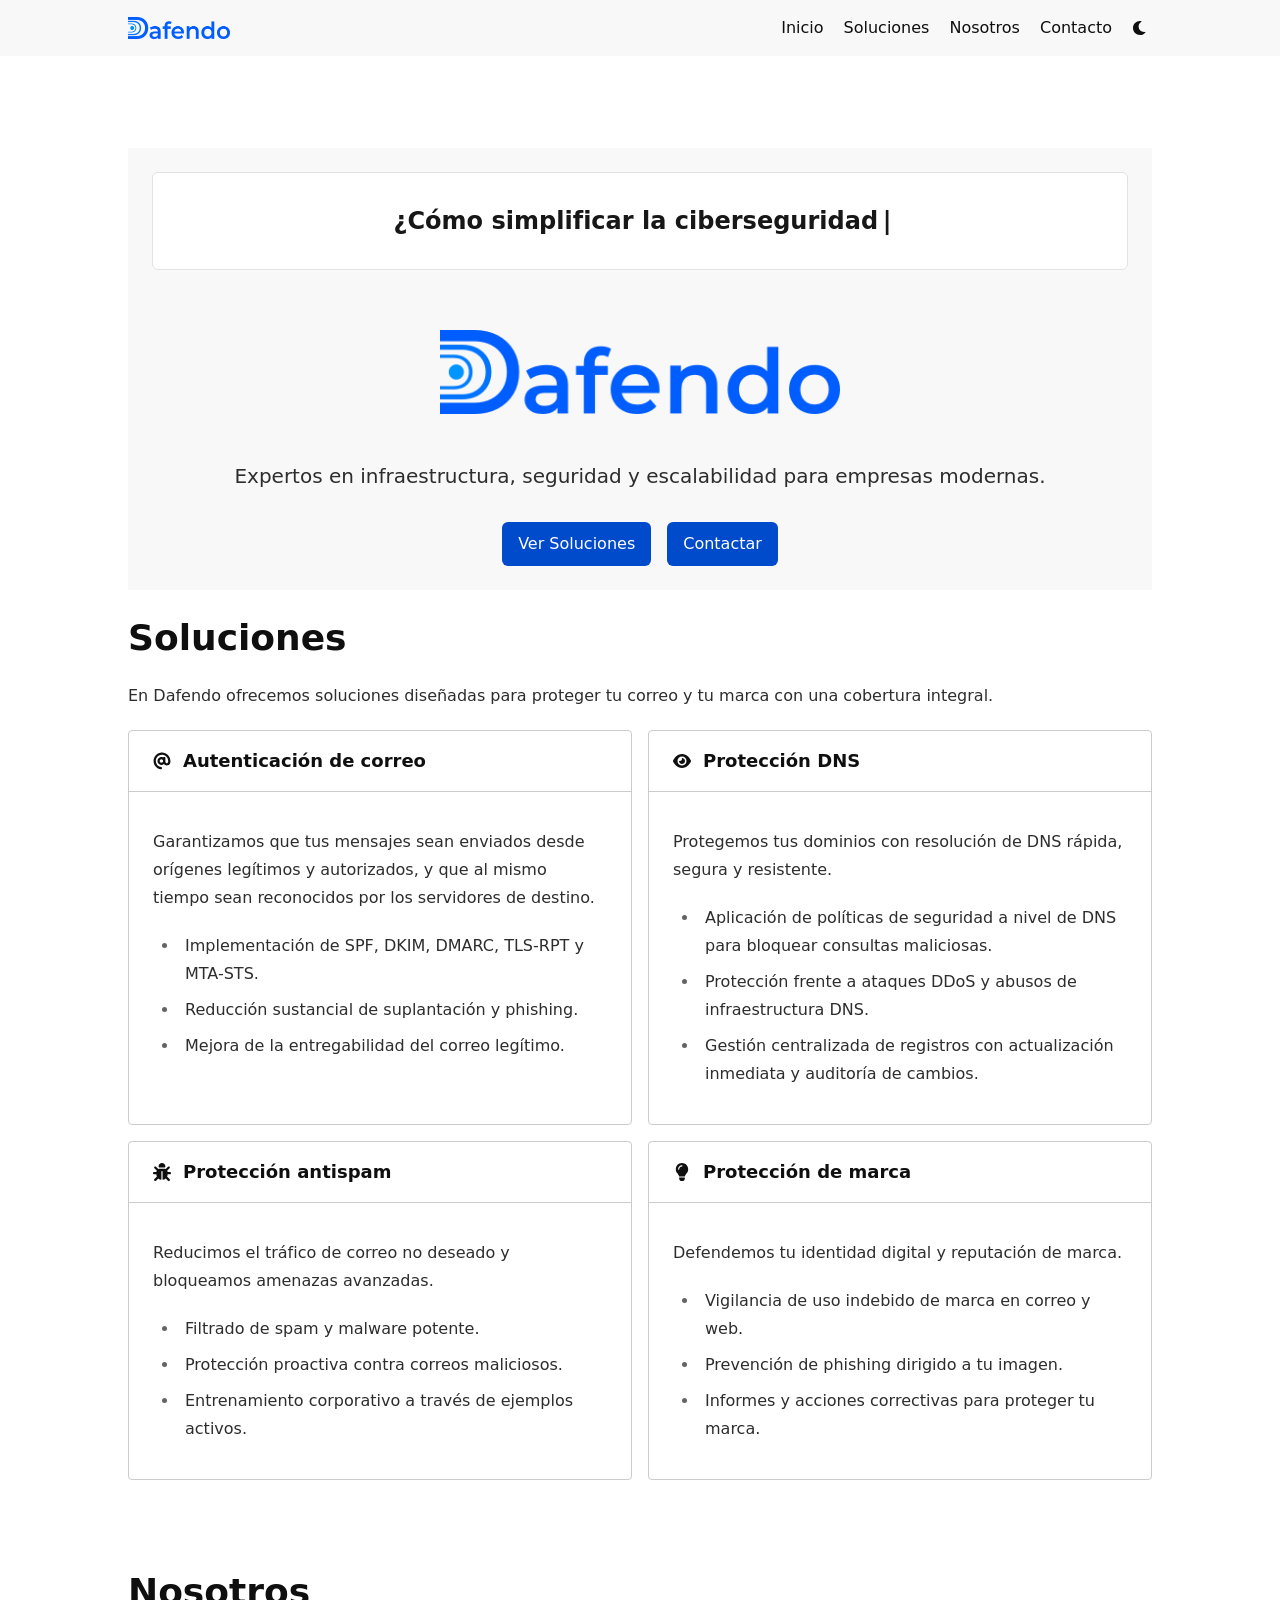
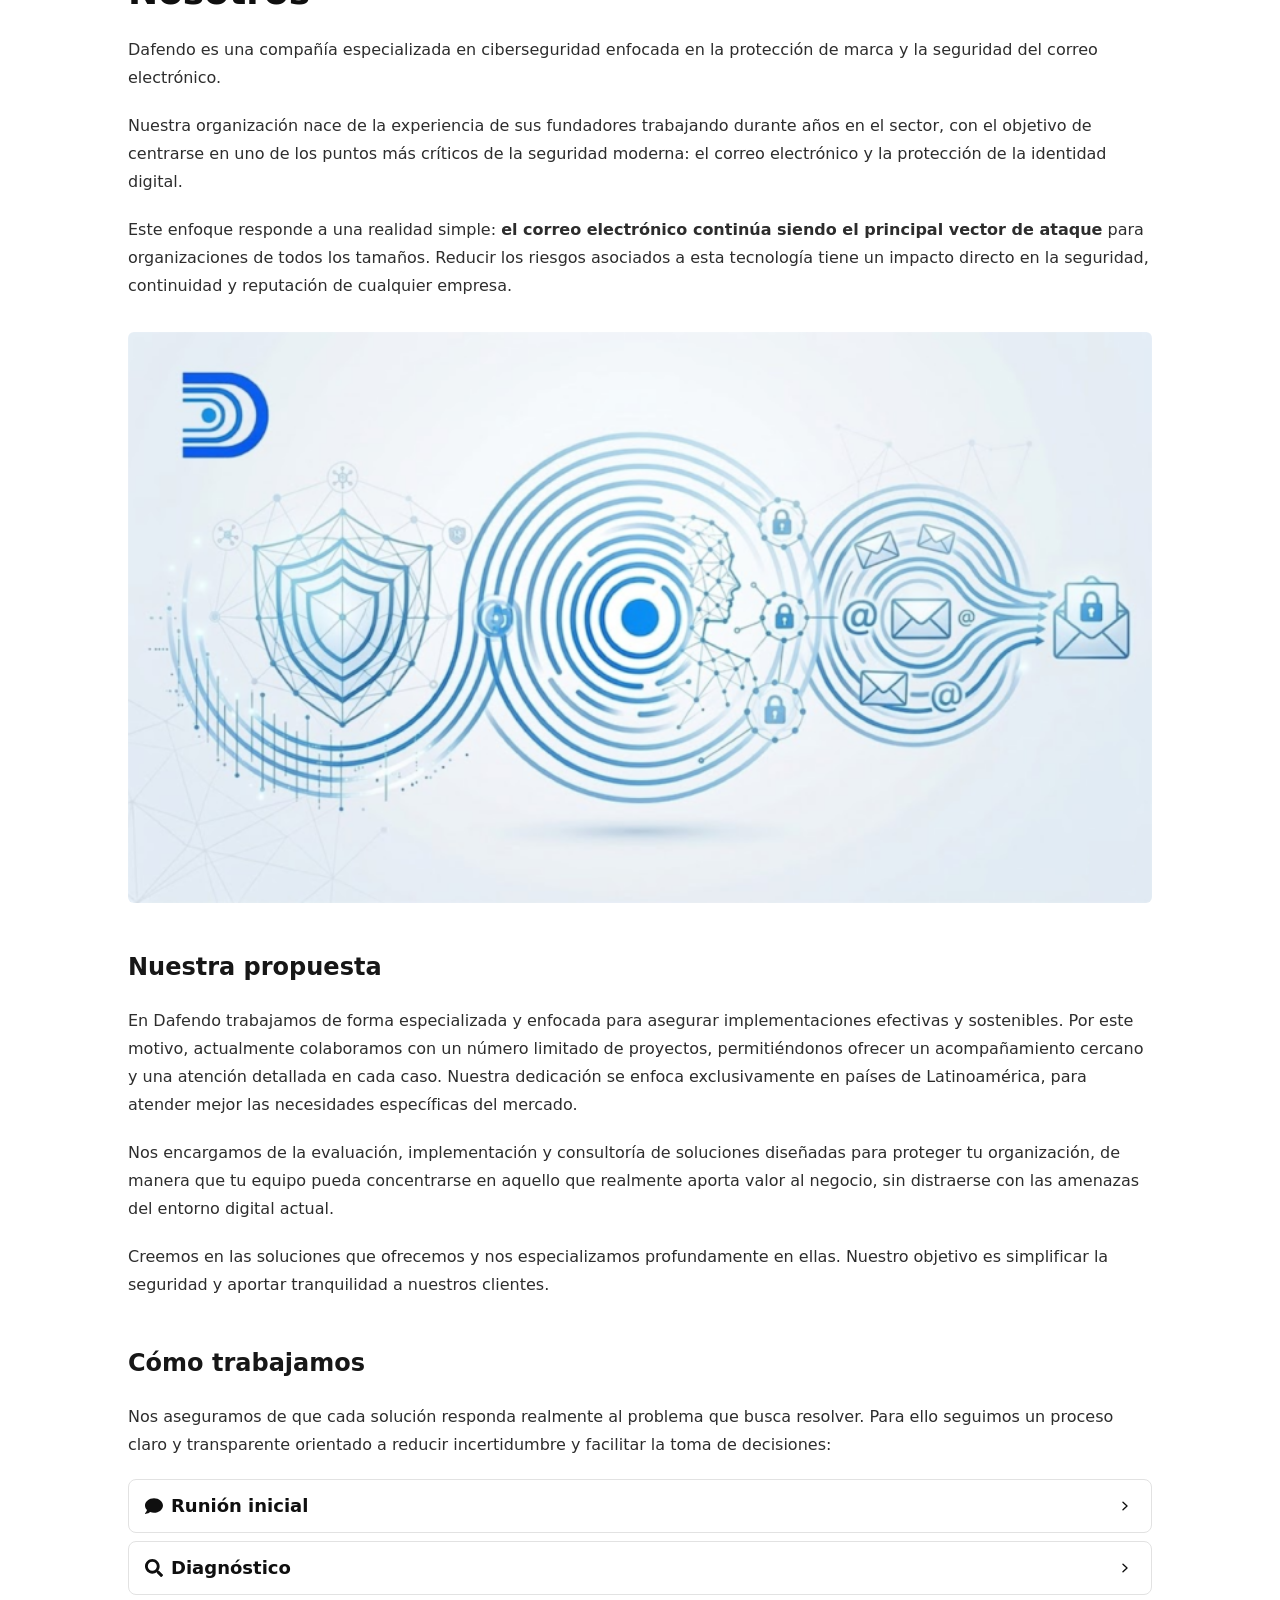
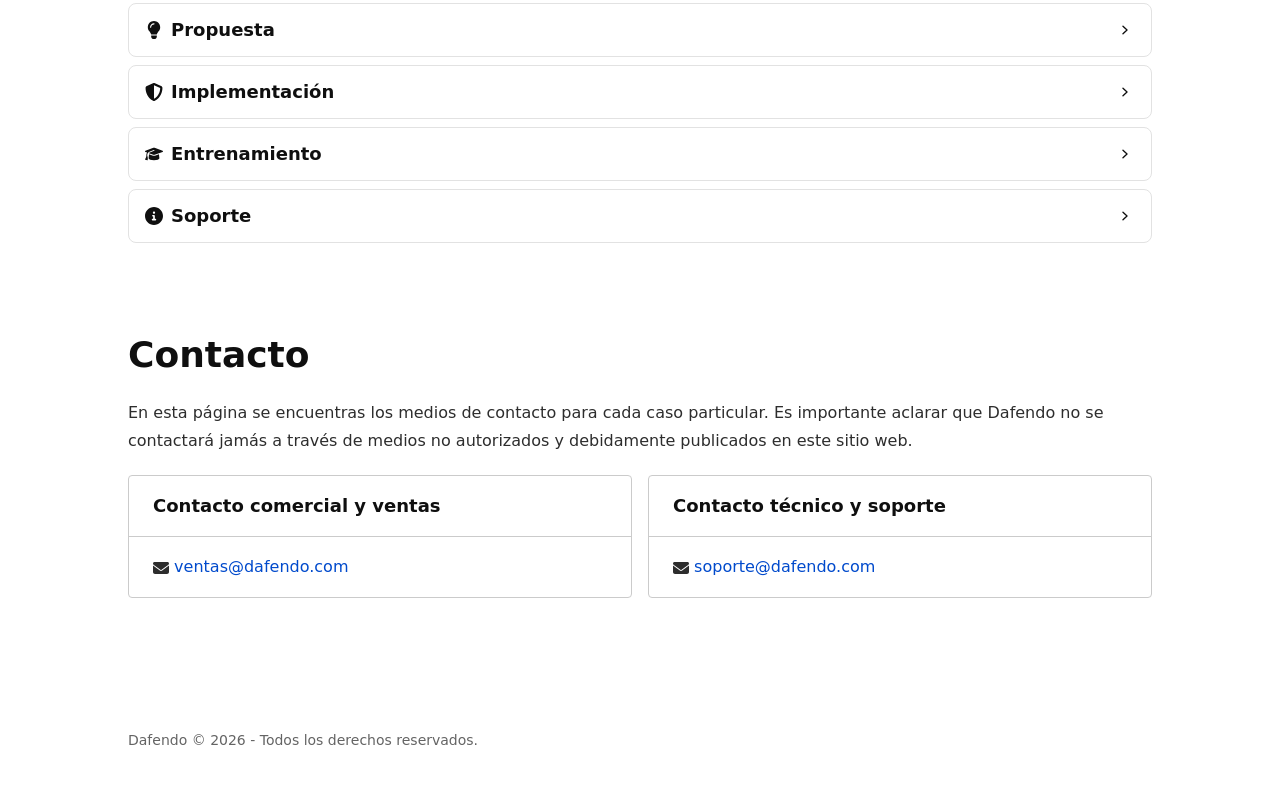
<file: index.html>
<!doctype html>
<html
  lang="es"
  dir="ltr"
  class="scroll-smooth"
  data-default-appearance="light"
  data-auto-appearance="true"><head>
	<meta name="generator" content="Hugo 0.163.0">
  <meta charset="utf-8">
  
    <meta http-equiv="content-language" content="es">
  
  <meta name="viewport" content="width=device-width, initial-scale=1.0">
  <meta http-equiv="X-UA-Compatible" content="ie=edge">
  <meta name="theme-color">

  
  
    <title>Dafendo</title>
    <meta name="title" content="Dafendo">
  

  
  
  
  
  
    
  
    
  
    
  
  
    <meta name="description" content="Sitio web de Dafendo. Ciberseguridad simplificada.">
  
  
  
  
  <link rel="canonical" href="https://dafendo.com/">
  
  
    
      <link rel="alternate" type="application/rss+xml" href="/index.xml" title="Dafendo" />
  

  
  
  

  
  <meta property="og:url" content="https://dafendo.com/">
	<meta property="og:site_name" content="Dafendo">
	<meta property="og:title" content="Dafendo">
	<meta property="og:description" content="Expertos en infraestructura, seguridad y escalabilidad para empresas modernas.">
	<meta property="og:locale" content="es">
	<meta property="og:type" content="website">

  
	<meta name="twitter:card" content="summary">
	<meta name="twitter:title" content="Dafendo">
	<meta name="twitter:description" content="Expertos en infraestructura, seguridad y escalabilidad para empresas modernas.">

  
  
  
  
    
      
    
  
    
      
    
  
    
      
    
  
  
    
  

  
  
  
  
  
  

  

  
  
  
  
  
  
  
    
  
  
    
  
  
  <link
    type="text/css"
    rel="stylesheet"
    href="/css/main.bundle.min.2985782765d74d110ff83ebc8563df7832128ead1f7a3ebcaf9d8191cf640dd17a5fb4a00439ad3822524bab9aee9454340a6554a600262c16a74b7b3631a72c.css"
    integrity="sha512-KYV4J2XXTREP&#43;D68hWPfeDISjq0fej68r52Bkc9kDdF6X7SgBDmtOCJSS6ua7pRUNAplVKYAJiwWp0t7NjGnLA==">

  
  
  <script
    type="text/javascript"
    src="/js/appearance.min.fef2d1566b0887eb19f00560bd1873c4ddff40f8c2d8ecb272d80e0ad356b453f4fa02ef6efb9239195e716e9df014fccd1a1061e163e0b17854529dbaff7006.js"
    integrity="sha512-/vLRVmsIh&#43;sZ8AVgvRhzxN3/QPjC2OyyctgOCtNWtFP0&#43;gLvbvuSORlecW6d8BT8zRoQYeFj4LF4VFKduv9wBg=="></script>
  
  
  
  
  
  
    
    <script src="/lib/zoom/zoom.min.umd.a527109b68c082a70f3697716dd72a9d5aa8b545cf800cecbbc7399f2ca6f6e0ce3e431f2062b48bbfa47c9ea42822714060bef309be073f49b9c0e30d318d7b.js" integrity="sha512-pScQm2jAgqcPNpdxbdcqnVqotUXPgAzsu8c5nyym9uDOPkMfIGK0i7&#43;kfJ6kKCJxQGC&#43;8wm&#43;Bz9JucDjDTGNew=="></script>
  

  
  
  
    
  
  
  
  
  
  
  
  
    
    <script
      defer
      type="text/javascript"
      id="script-bundle"
      src="/js/main.bundle.min.6f9e49850a316ceb9908ad4b153b391e55b41bbcee8b408b52410567544eeebe6776aa57d770d75952dc164e6071068a848bdc5cb48c4dbaef04d65b3f442667.js"
      integrity="sha512-b55JhQoxbOuZCK1LFTs5HlW0G7zui0CLUkEFZ1RO7r5ndqpX13DXWVLcFk5gcQaKhIvcXLSMTbrvBNZbP0QmZw=="
      data-copy="Copiar"
      data-copied="Copiado"></script>
  

  
  










  
  <script defer src="/lib/typeit/typeit.umd.57f9bc6e047efc875cb4f2e9ca74c802de33638d2c3aff6d9b7eb3c7588c24649b6c3e51cd45f49c0ed0cf72aedbd694bf2d35f358a34076d63f9febabc0bd6f.js" integrity="sha512-V/m8bgR&#43;/IdctPLpynTIAt4zY40sOv9tm36zx1iMJGSbbD5RzUX0nA7Qz3Ku29aUvy0181ijQHbWP5/rq8C9bw=="></script>















  

  

  

  

  













  
  
    <link rel="apple-touch-icon" sizes="180x180" href="/apple-touch-icon.png">
    <link rel="icon" type="image/png" sizes="32x32" href="/favicon-32x32.png">
    <link rel="icon" type="image/png" sizes="16x16" href="/favicon-16x16.png">
    <link rel="manifest" href="/site.webmanifest">
  

  
  <script type="application/ld+json">
  {
    "@context": "https://schema.org",
    "@type": "WebSite",
    "@id": "https://dafendo.com/",
    "name": "Dafendo",
    "description": "Sitio web de Dafendo. Ciberseguridad simplificada.",
    "inLanguage": "es",
    "url": "https://dafendo.com/",
    
    "publisher" : {
      "@type": "Person",
      "name": ""
    }
  }
  </script>



  
  
    




  

  
  

  
  

  
  
</head>


















  
  <body class="flex flex-col h-screen m-auto leading-7 max-w-7xl px-6 sm:px-14 md:px-24 lg:px-32 text-lg bg-neutral text-neutral-900 dark:bg-neutral-800 dark:text-neutral bf-scrollbar">
    <div id="the-top" class="absolute flex self-center">
      <a
        class="px-3 py-1 text-sm -translate-y-8 rounded-b-lg bg-primary-200 focus:translate-y-0 dark:bg-neutral-600"
        href="#main-content">
        <span class="font-bold text-primary-600 pe-2 dark:text-primary-400">&darr;</span>
        Ir al contenido
      </a>
    </div>
    
    
      <div class="min-h-[148px]"></div>
<div class="fixed inset-x-0 bg-neutral-50 z-100">
  <div class="relative m-auto leading-7 max-w-7xl px-6 sm:px-14 md:px-24 lg:px-32">
    <div class="main-menu flex items-center w-full gap-2 p-1 pl-0">
  
    
    
      <div>
        <a href="/" class="flex">
          <span class="sr-only">Dafendo</span>
          
            <img
              src="/logo.png"
              width="102" 
              height="21"
              class="logo object-scale-down object-left nozoom"
              alt="">
          
        </a>
      </div>
    
  
  
  <div class="flex items-center ms-auto">
    <div class="hidden md:flex">
      <nav class="flex items-center gap-x-5 h-12">
  
    
      
  
    <a
      href="/"
      
      class="flex items-center bf-icon-color-hover"
      aria-label="Inicio"
      title="">
      
      
        <span class="text-base font-medium break-normal">
          Inicio
        </span>
      
    </a>
  

    
      
  
    <a
      href="/#soluciones"
      
      class="flex items-center bf-icon-color-hover"
      aria-label="Soluciones"
      title="">
      
      
        <span class="text-base font-medium break-normal">
          Soluciones
        </span>
      
    </a>
  

    
      
  
    <a
      href="/#nosotros"
      
      class="flex items-center bf-icon-color-hover"
      aria-label="Nosotros"
      title="">
      
      
        <span class="text-base font-medium break-normal">
          Nosotros
        </span>
      
    </a>
  

    
      
  
    <a
      href="/#contacto"
      
      class="flex items-center bf-icon-color-hover"
      aria-label="Contacto"
      title="">
      
      
        <span class="text-base font-medium break-normal">
          Contacto
        </span>
      
    </a>
  

    
  

  

  

  

  
    <div class="flex items-center">
      <button
        id="appearance-switcher"
        aria-label="Dark mode switcher"
        type="button"
        class="text-base bf-icon-color-hover">
        <div class="flex items-center justify-center dark:hidden">
          <span class="relative block icon"><svg xmlns="http://www.w3.org/2000/svg" viewBox="0 0 512 512"><path fill="currentColor" d="M32 256c0-123.8 100.3-224 223.8-224c11.36 0 29.7 1.668 40.9 3.746c9.616 1.777 11.75 14.63 3.279 19.44C245 86.5 211.2 144.6 211.2 207.8c0 109.7 99.71 193 208.3 172.3c9.561-1.805 16.28 9.324 10.11 16.95C387.9 448.6 324.8 480 255.8 480C132.1 480 32 379.6 32 256z"/></svg>
</span>
        </div>
        <div class="items-center justify-center hidden dark:flex">
          <span class="relative block icon"><svg xmlns="http://www.w3.org/2000/svg" viewBox="0 0 512 512"><path fill="currentColor" d="M256 159.1c-53.02 0-95.1 42.98-95.1 95.1S202.1 351.1 256 351.1s95.1-42.98 95.1-95.1S309 159.1 256 159.1zM509.3 347L446.1 255.1l63.15-91.01c6.332-9.125 1.104-21.74-9.826-23.72l-109-19.7l-19.7-109c-1.975-10.93-14.59-16.16-23.72-9.824L256 65.89L164.1 2.736c-9.125-6.332-21.74-1.107-23.72 9.824L121.6 121.6L12.56 141.3C1.633 143.2-3.596 155.9 2.736 164.1L65.89 256l-63.15 91.01c-6.332 9.125-1.105 21.74 9.824 23.72l109 19.7l19.7 109c1.975 10.93 14.59 16.16 23.72 9.824L256 446.1l91.01 63.15c9.127 6.334 21.75 1.107 23.72-9.822l19.7-109l109-19.7C510.4 368.8 515.6 356.1 509.3 347zM256 383.1c-70.69 0-127.1-57.31-127.1-127.1c0-70.69 57.31-127.1 127.1-127.1s127.1 57.3 127.1 127.1C383.1 326.7 326.7 383.1 256 383.1z"/></svg>
</span>
        </div>
      </button>
    </div>
  
</nav>



    </div>
    <div class="flex md:hidden">
      <div class="flex items-center h-14 gap-4">
  

  
    <button
      id="appearance-switcher-mobile"
      type="button"
      aria-label="Dark mode switcher"
      class="flex items-center justify-center text-neutral-900 hover:text-primary-600 dark:text-neutral-200 dark:hover:text-primary-400">
      <div class="dark:hidden">
        <span class="relative block icon"><svg xmlns="http://www.w3.org/2000/svg" viewBox="0 0 512 512"><path fill="currentColor" d="M32 256c0-123.8 100.3-224 223.8-224c11.36 0 29.7 1.668 40.9 3.746c9.616 1.777 11.75 14.63 3.279 19.44C245 86.5 211.2 144.6 211.2 207.8c0 109.7 99.71 193 208.3 172.3c9.561-1.805 16.28 9.324 10.11 16.95C387.9 448.6 324.8 480 255.8 480C132.1 480 32 379.6 32 256z"/></svg>
</span>
      </div>
      <div class="hidden dark:block">
        <span class="relative block icon"><svg xmlns="http://www.w3.org/2000/svg" viewBox="0 0 512 512"><path fill="currentColor" d="M256 159.1c-53.02 0-95.1 42.98-95.1 95.1S202.1 351.1 256 351.1s95.1-42.98 95.1-95.1S309 159.1 256 159.1zM509.3 347L446.1 255.1l63.15-91.01c6.332-9.125 1.104-21.74-9.826-23.72l-109-19.7l-19.7-109c-1.975-10.93-14.59-16.16-23.72-9.824L256 65.89L164.1 2.736c-9.125-6.332-21.74-1.107-23.72 9.824L121.6 121.6L12.56 141.3C1.633 143.2-3.596 155.9 2.736 164.1L65.89 256l-63.15 91.01c-6.332 9.125-1.105 21.74 9.824 23.72l109 19.7l19.7 109c1.975 10.93 14.59 16.16 23.72 9.824L256 446.1l91.01 63.15c9.127 6.334 21.75 1.107 23.72-9.822l19.7-109l109-19.7C510.4 368.8 515.6 356.1 509.3 347zM256 383.1c-70.69 0-127.1-57.31-127.1-127.1c0-70.69 57.31-127.1 127.1-127.1s127.1 57.3 127.1 127.1C383.1 326.7 326.7 383.1 256 383.1z"/></svg>
</span>
      </div>
    </button>
  

  
    <input type="checkbox" id="mobile-menu-toggle" autocomplete="off" class="hidden peer">
    <label for="mobile-menu-toggle" class="flex items-center justify-center cursor-pointer bf-icon-color-hover">
      <span class="relative block icon"><svg xmlns="http://www.w3.org/2000/svg" viewBox="0 0 448 512"><path fill="currentColor" d="M0 96C0 78.33 14.33 64 32 64H416C433.7 64 448 78.33 448 96C448 113.7 433.7 128 416 128H32C14.33 128 0 113.7 0 96zM0 256C0 238.3 14.33 224 32 224H416C433.7 224 448 238.3 448 256C448 273.7 433.7 288 416 288H32C14.33 288 0 273.7 0 256zM416 448H32C14.33 448 0 433.7 0 416C0 398.3 14.33 384 32 384H416C433.7 384 448 398.3 448 416C448 433.7 433.7 448 416 448z"/></svg>
</span>
    </label>

    <div
      role="dialog"
      aria-modal="true"
      style="scrollbar-gutter: stable;"
      class="fixed inset-0 z-50 invisible overflow-y-auto px-6 py-20 opacity-0 transition-[opacity,visibility] duration-300 peer-checked:visible peer-checked:opacity-100 bg-neutral-50/97 dark:bg-neutral-900/99
      bf-scrollbar">
      <label
        for="mobile-menu-toggle"
        class="fixed end-8 top-5 flex items-center justify-center z-50 h-12 w-12 cursor-pointer select-none rounded-full bf-icon-color-hover border bf-border-color bf-border-color-hover bg-neutral-50 dark:bg-neutral-900">
        <span class="relative block icon"><svg xmlns="http://www.w3.org/2000/svg" viewBox="0 0 320 512"><path fill="currentColor" d="M310.6 361.4c12.5 12.5 12.5 32.75 0 45.25C304.4 412.9 296.2 416 288 416s-16.38-3.125-22.62-9.375L160 301.3L54.63 406.6C48.38 412.9 40.19 416 32 416S15.63 412.9 9.375 406.6c-12.5-12.5-12.5-32.75 0-45.25l105.4-105.4L9.375 150.6c-12.5-12.5-12.5-32.75 0-45.25s32.75-12.5 45.25 0L160 210.8l105.4-105.4c12.5-12.5 32.75-12.5 45.25 0s12.5 32.75 0 45.25l-105.4 105.4L310.6 361.4z"/></svg>
</span>
      </label>
      <nav class="mx-auto max-w-md space-y-6">
        
  
    
    <div class="px-2">
      <a
        href="/"
        aria-label="Inicio"
        
        class="flex items-center gap-4 group bf-icon-color-hover text-neutral-700 dark:text-neutral-200">
        
        <span title="" class="text-2xl font-bold tracking-tight">
          Inicio
        </span>
        
      </a>

      
    </div>
  
    
    <div class="px-2">
      <a
        href="/#soluciones"
        aria-label="Soluciones"
        
        class="flex items-center gap-4 group bf-icon-color-hover text-neutral-700 dark:text-neutral-200">
        
        <span title="" class="text-2xl font-bold tracking-tight">
          Soluciones
        </span>
        
      </a>

      
    </div>
  
    
    <div class="px-2">
      <a
        href="/#nosotros"
        aria-label="Nosotros"
        
        class="flex items-center gap-4 group bf-icon-color-hover text-neutral-700 dark:text-neutral-200">
        
        <span title="" class="text-2xl font-bold tracking-tight">
          Nosotros
        </span>
        
      </a>

      
    </div>
  
    
    <div class="px-2">
      <a
        href="/#contacto"
        aria-label="Contacto"
        
        class="flex items-center gap-4 group bf-icon-color-hover text-neutral-700 dark:text-neutral-200">
        
        <span title="" class="text-2xl font-bold tracking-tight">
          Contacto
        </span>
        
      </a>

      
    </div>
  

        
  

        
  

      </nav>
    </div>
  
</div>







    </div>
  </div>
</div>





  </div>
</div>

    
    <div class="relative flex flex-col grow">
      <main id="main-content" class="grow">
        
  
  
    
<div class="prose dark:prose-invert max-w-full">
  <div class="text-center p-6 bg-neutral-50">
  <div class="bg-neutral py-2 rounded-md border border-neutral-200">
    <h2 class="mt-6">
<h2 id="typeit-6fb22d3943ec7794c447a8e7c1bb77a4"></h2>

<script>
    document.addEventListener("DOMContentLoaded", function () {
      var strings = ["","¿Cómo simplificar la ciberseguridad empresarial?","¿Cómo proteger mi identidad y datos importantes?","¿Cómo acelerar el cumplimiento normativo?","Dafendo: resiliencia y confianza.",""];
      
      new TypeIt("#typeit-6fb22d3943ec7794c447a8e7c1bb77a4", {
        strings: strings,
        speed:  35 ,
        lifeLike: "truecd",
        startDelay:  0 ,
        breakLines:  false ,
        waitUntilVisible:  true ,
        loop:  false 
      }).go();
    });
</script>

    </h2>
  </div>
  <br>
  <div style="display: flex; justify-content: center;">
    <img src="logo.png" alt="Dafendo" style="max-width: 400px; width: 100%; height: auto;" class="nozoom block dark:hidden">
    <img src="logo-dark-mode.png" alt="Dafendo" style="max-width: 400px; width: 100%; height: auto;" class="nozoom hidden dark:block">
  </div>
  <p class="text-xl mt-4 text-neutral-700">
    Expertos en infraestructura, seguridad y escalabilidad para empresas modernas.
  </p>
  <div class="flex justify-center gap-4 mt-8">
    <a
  class="!rounded-md bg-primary-600 px-4 py-2 !text-neutral !no-underline hover:!bg-primary-500 dark:bg-primary-800 dark:hover:!bg-primary-700"
  href="/#soluciones"
  
  
  role="button">
   Ver Soluciones 
</a>

    <a
  class="!rounded-md bg-primary-600 px-4 py-2 !text-neutral !no-underline hover:!bg-primary-500 dark:bg-primary-800 dark:hover:!bg-primary-700"
  href="/#contacto"
  
  
  role="button">
   Contactar 
</a>

  </div>
</div>
<br>
</div>



  <article id="soluciones" class="max-w-full mb-16">
    <header>
      <h1 class="mt-0 text-4xl font-extrabold text-neutral-900 dark:text-neutral">
        Soluciones
      </h1>
    </header>
    <section class="max-w-full mt-6 prose dark:prose-invert">
      <p>En Dafendo ofrecemos soluciones diseñadas para proteger tu correo y tu marca con una cobertura integral.</p>
<div class="grid-auto-2">
  <div>
<div class="border border-neutral-300 rounded h-full my-4">
  
  <div class="px-6 py-4 border-b border-neutral-300">
    <div class="flex items-center gap-3 font-semibold text-lg text-neutral-900">
      
      <span class="flex items-center">
        <span class="relative block icon"><svg xmlns="http://www.w3.org/2000/svg" viewBox="0 0 512 512"><path fill="currentColor" d="M207.8 20.73c-93.45 18.32-168.7 93.66-187 187.1c-27.64 140.9 68.65 266.2 199.1 285.1c19.01 2.888 36.17-12.26 36.17-31.49l.0001-.6631c0-15.74-11.44-28.88-26.84-31.24c-84.35-12.98-149.2-86.13-149.2-174.2c0-102.9 88.61-185.5 193.4-175.4c91.54 8.869 158.6 91.25 158.6 183.2l0 16.16c0 22.09-17.94 40.05-40 40.05s-40.01-17.96-40.01-40.05v-120.1c0-8.847-7.161-16.02-16.01-16.02l-31.98 .0036c-7.299 0-13.2 4.992-15.12 11.68c-24.85-12.15-54.24-16.38-86.06-5.106c-38.75 13.73-68.12 48.91-73.72 89.64c-9.483 69.01 43.81 128 110.9 128c26.44 0 50.43-9.544 69.59-24.88c24 31.3 65.23 48.69 109.4 37.49C465.2 369.3 496 324.1 495.1 277.2V256.3C495.1 107.1 361.2-9.332 207.8 20.73zM239.1 304.3c-26.47 0-48-21.56-48-48.05s21.53-48.05 48-48.05s48 21.56 48 48.05S266.5 304.3 239.1 304.3z"/></svg>
</span>
      </span>
      
      <span>Autenticación de correo</span>
    </div>
  </div>
  <div class="px-6 py-4 border-t border-neutral-300">
    <p>Garantizamos que tus mensajes sean enviados desde orígenes legítimos y autorizados, y que al mismo tiempo sean reconocidos por los servidores de destino.</p>
<ul>
<li>Implementación de SPF, DKIM, DMARC, TLS-RPT y MTA-STS.</li>
<li>Reducción sustancial de suplantación y phishing.</li>
<li>Mejora de la entregabilidad del correo legítimo.</li>
</ul>
  </div>
  
</div>

  </div>
  <div>
<div class="border border-neutral-300 rounded h-full my-4">
  
  <div class="px-6 py-4 border-b border-neutral-300">
    <div class="flex items-center gap-3 font-semibold text-lg text-neutral-900">
      
      <span class="flex items-center">
        <span class="relative block icon"><svg xmlns="http://www.w3.org/2000/svg" viewBox="0 0 576 512">
<path fill="currentColor" d="M288 32c-80.8 0-145.5 36.8-192.6 80.6C48.6 156 17.3 208 2.5 243.7c-3.3 7.9-3.3 16.7 0 24.6C17.3 304 48.6 356 95.4 399.4C142.5 443.2 207.2 480 288 480s145.5-36.8 192.6-80.6c46.8-43.5 78.1-95.4 93-131.1c3.3-7.9 3.3-16.7 0-24.6c-14.9-35.7-46.2-87.7-93-131.1C433.5 68.8 368.8 32 288 32zM432 256c0 79.5-64.5 144-144 144s-144-64.5-144-144s64.5-144 144-144s144 64.5 144 144zM288 192c0 35.3-28.7 64-64 64c-11.5 0-22.3-3-31.6-8.4c-.2 2.8-.4 5.5-.4 8.4c0 53 43 96 96 96s96-43 96-96s-43-96-96-96c-2.8 0-5.6 .1-8.4 .4c5.3 9.3 8.4 20.1 8.4 31.6z"/></svg></span>
      </span>
      
      <span>Protección DNS</span>
    </div>
  </div>
  <div class="px-6 py-4 border-t border-neutral-300">
    <p>Protegemos tus dominios con resolución de DNS rápida, segura y resistente.</p>
<ul>
<li>Aplicación de políticas de seguridad a nivel de DNS para bloquear consultas maliciosas.</li>
<li>Protección frente a ataques DDoS y abusos de infraestructura DNS.</li>
<li>Gestión centralizada de registros con actualización inmediata y auditoría de cambios.</li>
</ul>
  </div>
  
</div>

  </div>
  <div>
<div class="border border-neutral-300 rounded h-full my-4">
  
  <div class="px-6 py-4 border-b border-neutral-300">
    <div class="flex items-center gap-3 font-semibold text-lg text-neutral-900">
      
      <span class="flex items-center">
        <span class="relative block icon"><svg xmlns="http://www.w3.org/2000/svg" viewBox="0 0 512 512"><path fill="currentColor" d="M352 96V99.56C352 115.3 339.3 128 323.6 128H188.4C172.7 128 159.1 115.3 159.1 99.56V96C159.1 42.98 202.1 0 255.1 0C309 0 352 42.98 352 96zM41.37 105.4C53.87 92.88 74.13 92.88 86.63 105.4L150.6 169.4C151.3 170 151.9 170.7 152.5 171.4C166.8 164.1 182.9 160 199.1 160H312C329.1 160 345.2 164.1 359.5 171.4C360.1 170.7 360.7 170 361.4 169.4L425.4 105.4C437.9 92.88 458.1 92.88 470.6 105.4C483.1 117.9 483.1 138.1 470.6 150.6L406.6 214.6C405.1 215.3 405.3 215.9 404.6 216.5C410.7 228.5 414.6 241.9 415.7 256H480C497.7 256 512 270.3 512 288C512 305.7 497.7 320 480 320H416C416 344.6 410.5 367.8 400.6 388.6C402.7 389.9 404.8 391.5 406.6 393.4L470.6 457.4C483.1 469.9 483.1 490.1 470.6 502.6C458.1 515.1 437.9 515.1 425.4 502.6L362.3 439.6C337.8 461.4 306.5 475.8 272 479.2V240C272 231.2 264.8 224 255.1 224C247.2 224 239.1 231.2 239.1 240V479.2C205.5 475.8 174.2 461.4 149.7 439.6L86.63 502.6C74.13 515.1 53.87 515.1 41.37 502.6C28.88 490.1 28.88 469.9 41.37 457.4L105.4 393.4C107.2 391.5 109.3 389.9 111.4 388.6C101.5 367.8 96 344.6 96 320H32C14.33 320 0 305.7 0 288C0 270.3 14.33 256 32 256H96.3C97.38 241.9 101.3 228.5 107.4 216.5C106.7 215.9 106 215.3 105.4 214.6L41.37 150.6C28.88 138.1 28.88 117.9 41.37 105.4H41.37z"/></svg>
</span>
      </span>
      
      <span>Protección antispam</span>
    </div>
  </div>
  <div class="px-6 py-4 border-t border-neutral-300">
    <p>Reducimos el tráfico de correo no deseado y bloqueamos amenazas avanzadas.</p>
<ul>
<li>Filtrado de spam y malware potente.</li>
<li>Protección proactiva contra correos maliciosos.</li>
<li>Entrenamiento corporativo a través de ejemplos activos.</li>
</ul>
  </div>
  
</div>

  </div>
  <div>
<div class="border border-neutral-300 rounded h-full my-4">
  
  <div class="px-6 py-4 border-b border-neutral-300">
    <div class="flex items-center gap-3 font-semibold text-lg text-neutral-900">
      
      <span class="flex items-center">
        <span class="relative block icon"><svg xmlns="http://www.w3.org/2000/svg" viewBox="0 0 384 512"><path fill="currentColor" d="M112.1 454.3c0 6.297 1.816 12.44 5.284 17.69l17.14 25.69c5.25 7.875 17.17 14.28 26.64 14.28h61.67c9.438 0 21.36-6.401 26.61-14.28l17.08-25.68c2.938-4.438 5.348-12.37 5.348-17.7L272 415.1h-160L112.1 454.3zM191.4 .0132C89.44 .3257 16 82.97 16 175.1c0 44.38 16.44 84.84 43.56 115.8c16.53 18.84 42.34 58.23 52.22 91.45c.0313 .25 .0938 .5166 .125 .7823h160.2c.0313-.2656 .0938-.5166 .125-.7823c9.875-33.22 35.69-72.61 52.22-91.45C351.6 260.8 368 220.4 368 175.1C368 78.61 288.9-.2837 191.4 .0132zM192 96.01c-44.13 0-80 35.89-80 79.1C112 184.8 104.8 192 96 192S80 184.8 80 176c0-61.76 50.25-111.1 112-111.1c8.844 0 16 7.159 16 16S200.8 96.01 192 96.01z"/></svg>
</span>
      </span>
      
      <span>Protección de marca</span>
    </div>
  </div>
  <div class="px-6 py-4 border-t border-neutral-300">
    <p>Defendemos tu identidad digital y reputación de marca.</p>
<ul>
<li>Vigilancia de uso indebido de marca en correo y web.</li>
<li>Prevención de phishing dirigido a tu imagen.</li>
<li>Informes y acciones correctivas para proteger tu marca.</li>
</ul>
  </div>
  
</div>

  </div>
</div>
    </section>
  </article>
  <br>

  <article id="nosotros" class="max-w-full mb-16">
    <header>
      <h1 class="mt-0 text-4xl font-extrabold text-neutral-900 dark:text-neutral">
        Nosotros
      </h1>
    </header>
    <section class="max-w-full mt-6 prose dark:prose-invert">
      <p>Dafendo es una compañía especializada en ciberseguridad enfocada en la protección de marca y la seguridad del correo electrónico.</p>
<p>Nuestra organización nace de la experiencia de sus fundadores trabajando durante años en el sector, con el objetivo de centrarse en uno de los puntos más críticos de la seguridad moderna: el correo electrónico y la protección de la identidad digital.</p>
<p>Este enfoque responde a una realidad simple: <strong>el correo electrónico continúa siendo el principal vector de ataque</strong> para organizaciones de todos los tamaños. Reducir los riesgos asociados a esta tecnología tiene un impacto directo en la seguridad, continuidad y reputación de cualquier empresa.</p>

<figure>
        <img
          class="my-0 rounded-md nozoom"
          loading="lazy"
          decoding="async"
          fetchpriority="auto"
          alt="Dafendo banner"
          width="3075"
          height="1716"
          src="/us_hu_1db42bb69332a125.png"
          srcset="/us_hu_1db42bb69332a125.png 800w,/us_hu_d3372defd400a5b3.png 1280w"
          sizes="(min-width: 768px) 50vw, 65vw"
          data-zoom-src="/us.png"
        />
  
  
  </figure>

<h2 class="relative group">Nuestra propuesta
    <div id="nuestra-propuesta" class="anchor"></div>
    
    <span
        class="absolute top-0 w-6 transition-opacity opacity-0 -start-6 not-prose group-hover:opacity-100 select-none">
        <a class="text-primary-300 dark:text-neutral-700 !no-underline" href="#nuestra-propuesta" aria-label="Ancla">#</a>
    </span>
    
</h2>
<p>En Dafendo trabajamos de forma especializada y enfocada para asegurar implementaciones efectivas y sostenibles. Por este motivo, actualmente colaboramos con un número limitado de proyectos, permitiéndonos ofrecer un acompañamiento cercano y una atención detallada en cada caso. Nuestra dedicación se enfoca exclusivamente en países de Latinoamérica, para atender mejor las necesidades específicas del mercado.</p>
<p>Nos encargamos de la evaluación, implementación y consultoría de soluciones diseñadas para proteger tu organización, de manera que tu equipo pueda concentrarse en aquello que realmente aporta valor al negocio, sin distraerse con las amenazas del entorno digital actual.</p>
<p>Creemos en las soluciones que ofrecemos y nos especializamos profundamente en ellas. Nuestro objetivo es simplificar la seguridad y aportar tranquilidad a nuestros clientes.</p>

<h2 class="relative group">Cómo trabajamos
    <div id="cómo-trabajamos" class="anchor"></div>
    
    <span
        class="absolute top-0 w-6 transition-opacity opacity-0 -start-6 not-prose group-hover:opacity-100 select-none">
        <a class="text-primary-300 dark:text-neutral-700 !no-underline" href="#c%c3%b3mo-trabajamos" aria-label="Ancla">#</a>
    </span>
    
</h2>
<p>Nos aseguramos de que cada solución responda realmente al problema que busca resolver. Para ello seguimos un proceso claro y transparente orientado a reducir incertidumbre y facilitar la toma de decisiones:</p>





<div
  id="accordion-b707e37a75c44350b7b12927f776a642"
  class="space-y-2"
  data-accordion="open"
  data-accordion-separated="true"
>
  


  










<details
  class="group rounded-lg border border-neutral-200 dark:border-neutral-700 overflow-hidden"
  data-accordion-item
  
>
  <summary class="flex w-full cursor-pointer items-center justify-between gap-4 px-4 py-3 text-left text-lg font-semibold text-neutral-900 dark:text-neutral-100">
    <span class="flex items-center gap-2">
      
        <span class="relative block icon"><svg xmlns="http://www.w3.org/2000/svg" viewBox="0 0 512 512"><path fill="currentColor" d="M256 32C114.6 32 .0272 125.1 .0272 240c0 49.63 21.35 94.98 56.97 130.7c-12.5 50.37-54.27 95.27-54.77 95.77c-2.25 2.25-2.875 5.734-1.5 8.734C1.979 478.2 4.75 480 8 480c66.25 0 115.1-31.76 140.6-51.39C181.2 440.9 217.6 448 256 448c141.4 0 255.1-93.13 255.1-208S397.4 32 256 32z"/></svg>
</span>
      
      <span>Runión inicial</span>
    </span>
    <span class="accordion-chevron ms-auto flex h-5 w-5 items-center justify-center print:hidden">
      <span class="relative block icon"><svg
  xmlns="http://www.w3.org/2000/svg"
  viewBox="0 0 20 20"
  fill="currentColor"
  aria-hidden="true"
>
  <path
    fill-rule="evenodd"
    d="M5.23 7.21a.75.75 0 011.06.02L10 11.168l3.71-3.938a.75.75 0 111.08 1.04l-4.25 4.5a.75.75 0 01-1.08 0l-4.25-4.5a.75.75 0 01.02-1.06z"
    clip-rule="evenodd"
  />
</svg>
</span>
    </span>
  </summary>
<div class="px-4 pb-4 text-neutral-700 dark:text-neutral-300">
    Gestionamos una reunión con nuestros especialistas comerciales para determinar exáctamente tus necesidades.
  </div>
</details>

  


  










<details
  class="group rounded-lg border border-neutral-200 dark:border-neutral-700 overflow-hidden"
  data-accordion-item
  
>
  <summary class="flex w-full cursor-pointer items-center justify-between gap-4 px-4 py-3 text-left text-lg font-semibold text-neutral-900 dark:text-neutral-100">
    <span class="flex items-center gap-2">
      
        <span class="relative block icon"><svg aria-hidden="true" focusable="false" data-prefix="fas" data-icon="search" class="svg-inline--fa fa-search fa-w-16" role="img" xmlns="http://www.w3.org/2000/svg" viewBox="0 0 512 512"><path fill="currentColor" d="M505 442.7L405.3 343c-4.5-4.5-10.6-7-17-7H372c27.6-35.3 44-79.7 44-128C416 93.1 322.9 0 208 0S0 93.1 0 208s93.1 208 208 208c48.3 0 92.7-16.4 128-44v16.3c0 6.4 2.5 12.5 7 17l99.7 99.7c9.4 9.4 24.6 9.4 33.9 0l28.3-28.3c9.4-9.4 9.4-24.6.1-34zM208 336c-70.7 0-128-57.2-128-128 0-70.7 57.2-128 128-128 70.7 0 128 57.2 128 128 0 70.7-57.2 128-128 128z"/></svg>
</span>
      
      <span>Diagnóstico</span>
    </span>
    <span class="accordion-chevron ms-auto flex h-5 w-5 items-center justify-center print:hidden">
      <span class="relative block icon"><svg
  xmlns="http://www.w3.org/2000/svg"
  viewBox="0 0 20 20"
  fill="currentColor"
  aria-hidden="true"
>
  <path
    fill-rule="evenodd"
    d="M5.23 7.21a.75.75 0 011.06.02L10 11.168l3.71-3.938a.75.75 0 111.08 1.04l-4.25 4.5a.75.75 0 01-1.08 0l-4.25-4.5a.75.75 0 01.02-1.06z"
    clip-rule="evenodd"
  />
</svg>
</span>
    </span>
  </summary>
<div class="px-4 pb-4 text-neutral-700 dark:text-neutral-300">
    A partir de la información proporcionada, nuestros especialistas técnicos determinan la solución apropiada.
  </div>
</details>

  


  










<details
  class="group rounded-lg border border-neutral-200 dark:border-neutral-700 overflow-hidden"
  data-accordion-item
  
>
  <summary class="flex w-full cursor-pointer items-center justify-between gap-4 px-4 py-3 text-left text-lg font-semibold text-neutral-900 dark:text-neutral-100">
    <span class="flex items-center gap-2">
      
        <span class="relative block icon"><svg xmlns="http://www.w3.org/2000/svg" viewBox="0 0 384 512"><path fill="currentColor" d="M112.1 454.3c0 6.297 1.816 12.44 5.284 17.69l17.14 25.69c5.25 7.875 17.17 14.28 26.64 14.28h61.67c9.438 0 21.36-6.401 26.61-14.28l17.08-25.68c2.938-4.438 5.348-12.37 5.348-17.7L272 415.1h-160L112.1 454.3zM191.4 .0132C89.44 .3257 16 82.97 16 175.1c0 44.38 16.44 84.84 43.56 115.8c16.53 18.84 42.34 58.23 52.22 91.45c.0313 .25 .0938 .5166 .125 .7823h160.2c.0313-.2656 .0938-.5166 .125-.7823c9.875-33.22 35.69-72.61 52.22-91.45C351.6 260.8 368 220.4 368 175.1C368 78.61 288.9-.2837 191.4 .0132zM192 96.01c-44.13 0-80 35.89-80 79.1C112 184.8 104.8 192 96 192S80 184.8 80 176c0-61.76 50.25-111.1 112-111.1c8.844 0 16 7.159 16 16S200.8 96.01 192 96.01z"/></svg>
</span>
      
      <span>Propuesta</span>
    </span>
    <span class="accordion-chevron ms-auto flex h-5 w-5 items-center justify-center print:hidden">
      <span class="relative block icon"><svg
  xmlns="http://www.w3.org/2000/svg"
  viewBox="0 0 20 20"
  fill="currentColor"
  aria-hidden="true"
>
  <path
    fill-rule="evenodd"
    d="M5.23 7.21a.75.75 0 011.06.02L10 11.168l3.71-3.938a.75.75 0 111.08 1.04l-4.25 4.5a.75.75 0 01-1.08 0l-4.25-4.5a.75.75 0 01.02-1.06z"
    clip-rule="evenodd"
  />
</svg>
</span>
    </span>
  </summary>
<div class="px-4 pb-4 text-neutral-700 dark:text-neutral-300">
    Te enviamos la propuesta en términos claros y comprensibles.
  </div>
</details>

  


  










<details
  class="group rounded-lg border border-neutral-200 dark:border-neutral-700 overflow-hidden"
  data-accordion-item
  
>
  <summary class="flex w-full cursor-pointer items-center justify-between gap-4 px-4 py-3 text-left text-lg font-semibold text-neutral-900 dark:text-neutral-100">
    <span class="flex items-center gap-2">
      
        <span class="relative block icon"><svg xmlns="http://www.w3.org/2000/svg" viewBox="0 0 512 512">
<path fill="currentColor" d="M256 0c4.6 0 9.2 1 13.4 2.9L457.7 82.8c22 9.3 38.4 31 38.3 57.2c-.5 99.2-41.3 280.7-213.7 363.2c-16.7 8-36.1 8-52.8 0C57.3 420.7 16.5 239.2 16 140c-.1-26.2 16.3-47.9 38.3-57.2L242.7 2.9C246.8 1 251.4 0 256 0zm0 66.8V444.8C394 378 431.1 230.1 432 141.4L256 66.8l0 0z"/></svg></span>
      
      <span>Implementación</span>
    </span>
    <span class="accordion-chevron ms-auto flex h-5 w-5 items-center justify-center print:hidden">
      <span class="relative block icon"><svg
  xmlns="http://www.w3.org/2000/svg"
  viewBox="0 0 20 20"
  fill="currentColor"
  aria-hidden="true"
>
  <path
    fill-rule="evenodd"
    d="M5.23 7.21a.75.75 0 011.06.02L10 11.168l3.71-3.938a.75.75 0 111.08 1.04l-4.25 4.5a.75.75 0 01-1.08 0l-4.25-4.5a.75.75 0 01.02-1.06z"
    clip-rule="evenodd"
  />
</svg>
</span>
    </span>
  </summary>
<div class="px-4 pb-4 text-neutral-700 dark:text-neutral-300">
    Nos encargamos de desplegar las soluciones propuestas en tus sistemas junto a tu equipo de infraestructura o ciberseguridad.
  </div>
</details>

  


  










<details
  class="group rounded-lg border border-neutral-200 dark:border-neutral-700 overflow-hidden"
  data-accordion-item
  
>
  <summary class="flex w-full cursor-pointer items-center justify-between gap-4 px-4 py-3 text-left text-lg font-semibold text-neutral-900 dark:text-neutral-100">
    <span class="flex items-center gap-2">
      
        <span class="relative block icon"><svg xmlns="http://www.w3.org/2000/svg" viewBox="0 0 640 512">
<path fill="currentColor" d="M320 32c-8.1 0-16.1 1.4-23.7 4.1L15.8 137.4C6.3 140.9 0 149.9 0 160s6.3 19.1 15.8 22.6l57.9 20.9C57.3 229.3 48 259.8 48 291.9v28.1c0 28.4-10.8 57.7-22.3 80.8c-6.5 13-13.9 25.8-22.5 37.6C0 442.7-.9 448.3 .9 453.4s6 8.9 11.2 10.2l64 16c4.2 1.1 8.7 .3 12.4-2s6.3-6.1 7.1-10.4c8.6-42.8 4.3-81.2-2.1-108.7C90.3 344.3 86 329.8 80 316.5V291.9c0-30.2 10.2-58.7 27.9-81.5c12.9-15.5 29.6-28 49.2-35.7l157-61.7c8.2-3.2 17.5 .8 20.7 9s-.8 17.5-9 20.7l-157 61.7c-12.4 4.9-23.3 12.4-32.2 21.6l159.6 57.6c7.6 2.7 15.6 4.1 23.7 4.1s16.1-1.4 23.7-4.1L624.2 182.6c9.5-3.4 15.8-12.5 15.8-22.6s-6.3-19.1-15.8-22.6L343.7 36.1C336.1 33.4 328.1 32 320 32zM128 408c0 35.3 86 72 192 72s192-36.7 192-72L496.7 262.6 354.5 314c-11.1 4-22.8 6-34.5 6s-23.5-2-34.5-6L143.3 262.6 128 408z"/></svg></span>
      
      <span>Entrenamiento</span>
    </span>
    <span class="accordion-chevron ms-auto flex h-5 w-5 items-center justify-center print:hidden">
      <span class="relative block icon"><svg
  xmlns="http://www.w3.org/2000/svg"
  viewBox="0 0 20 20"
  fill="currentColor"
  aria-hidden="true"
>
  <path
    fill-rule="evenodd"
    d="M5.23 7.21a.75.75 0 011.06.02L10 11.168l3.71-3.938a.75.75 0 111.08 1.04l-4.25 4.5a.75.75 0 01-1.08 0l-4.25-4.5a.75.75 0 01.02-1.06z"
    clip-rule="evenodd"
  />
</svg>
</span>
    </span>
  </summary>
<div class="px-4 pb-4 text-neutral-700 dark:text-neutral-300">
    Transferimos el conocimiento operativo necesario a tu equipo para gestionar las características importantes (opcional).
  </div>
</details>

  


  










<details
  class="group rounded-lg border border-neutral-200 dark:border-neutral-700 overflow-hidden"
  data-accordion-item
  
>
  <summary class="flex w-full cursor-pointer items-center justify-between gap-4 px-4 py-3 text-left text-lg font-semibold text-neutral-900 dark:text-neutral-100">
    <span class="flex items-center gap-2">
      
        <span class="relative block icon"><svg xmlns="http://www.w3.org/2000/svg" viewBox="0 0 512 512"><path fill="currentColor" d="M256 0C114.6 0 0 114.6 0 256s114.6 256 256 256s256-114.6 256-256S397.4 0 256 0zM256 128c17.67 0 32 14.33 32 32c0 17.67-14.33 32-32 32S224 177.7 224 160C224 142.3 238.3 128 256 128zM296 384h-80C202.8 384 192 373.3 192 360s10.75-24 24-24h16v-64H224c-13.25 0-24-10.75-24-24S210.8 224 224 224h32c13.25 0 24 10.75 24 24v88h16c13.25 0 24 10.75 24 24S309.3 384 296 384z"/></svg>
</span>
      
      <span>Soporte</span>
    </span>
    <span class="accordion-chevron ms-auto flex h-5 w-5 items-center justify-center print:hidden">
      <span class="relative block icon"><svg
  xmlns="http://www.w3.org/2000/svg"
  viewBox="0 0 20 20"
  fill="currentColor"
  aria-hidden="true"
>
  <path
    fill-rule="evenodd"
    d="M5.23 7.21a.75.75 0 011.06.02L10 11.168l3.71-3.938a.75.75 0 111.08 1.04l-4.25 4.5a.75.75 0 01-1.08 0l-4.25-4.5a.75.75 0 01.02-1.06z"
    clip-rule="evenodd"
  />
</svg>
</span>
    </span>
  </summary>
<div class="px-4 pb-4 text-neutral-700 dark:text-neutral-300">
    Nos ponemos a tu disposición para cualquier duda, consulta o incidente que pueda ocurrir luego de finalizada la implementación.
  </div>
</details>

</div>

<style>
  #accordion-b707e37a75c44350b7b12927f776a642 > details + details {
    margin-top: 0.5rem;
  }
</style>

<style>
  #accordion-b707e37a75c44350b7b12927f776a642 details[data-accordion-item] > summary .accordion-chevron {
    transform: rotate(-90deg);
    transition: transform 200ms ease-in-out;
  }
  #accordion-b707e37a75c44350b7b12927f776a642 details[data-accordion-item][open] > summary .accordion-chevron {
    transform: rotate(0deg);
  }
</style>



    </section>
  </article>
  <br>

  <article id="contacto" class="max-w-full mb-16">
    <header>
      <h1 class="mt-0 text-4xl font-extrabold text-neutral-900 dark:text-neutral">
        Contacto
      </h1>
    </header>
    <section class="max-w-full mt-6 prose dark:prose-invert">
      <p>En esta página se encuentras los medios de contacto para cada caso particular. Es importante aclarar que Dafendo no se contactará jamás a través de medios no autorizados y debidamente publicados en este sitio web.</p>
<div class="grid-auto-2">
  <div>
<div class="border border-neutral-300 rounded h-full my-4">
  
  <div class="px-6 py-4 border-b border-neutral-300">
    <div class="flex items-center gap-3 font-semibold text-lg text-neutral-900">
      
      <span>Contacto comercial y ventas</span>
    </div>
  </div>
  <div class="px-6 py-4 border-t border-neutral-300">
    <span class="relative inline-block align-text-bottom icon"><svg xmlns="http://www.w3.org/2000/svg" viewBox="0 0 512 512"><path fill="currentColor" d="M48 64C21.5 64 0 85.5 0 112c0 15.1 7.1 29.3 19.2 38.4L236.8 313.6c11.4 8.5 27 8.5 38.4 0L492.8 150.4c12.1-9.1 19.2-23.3 19.2-38.4c0-26.5-21.5-48-48-48H48zM0 176V384c0 35.3 28.7 64 64 64H448c35.3 0 64-28.7 64-64V176L294.4 339.2c-22.8 17.1-54 17.1-76.8 0L0 176z"/></svg></span>
<a href="mailto:ventas@dafendo.com" >ventas@dafendo.com</a>
  </div>
  
</div>

  </div>
  <div>
<div class="border border-neutral-300 rounded h-full my-4">
  
  <div class="px-6 py-4 border-b border-neutral-300">
    <div class="flex items-center gap-3 font-semibold text-lg text-neutral-900">
      
      <span>Contacto técnico y soporte</span>
    </div>
  </div>
  <div class="px-6 py-4 border-t border-neutral-300">
    <span class="relative inline-block align-text-bottom icon"><svg xmlns="http://www.w3.org/2000/svg" viewBox="0 0 512 512"><path fill="currentColor" d="M48 64C21.5 64 0 85.5 0 112c0 15.1 7.1 29.3 19.2 38.4L236.8 313.6c11.4 8.5 27 8.5 38.4 0L492.8 150.4c12.1-9.1 19.2-23.3 19.2-38.4c0-26.5-21.5-48-48-48H48zM0 176V384c0 35.3 28.7 64 64 64H448c35.3 0 64-28.7 64-64V176L294.4 339.2c-22.8 17.1-54 17.1-76.8 0L0 176z"/></svg></span>
<a href="mailto:soporte@dafendo.com" >soporte@dafendo.com</a>
  </div>
  
</div>

  </div>
</div>
    </section>
  </article>
  <br>

  

        


  






<div
  id="scroll-to-top"
  class="fixed bottom-6 end-6 z-50 transform translate-y-4 opacity-0 duration-200">
  <a
    href="#the-top"
    class="pointer-events-auto flex h-12 w-12 items-center justify-center rounded-full bg-neutral/50 text-xl text-neutral-700 hover:text-primary-600 dark:bg-neutral-800/50 dark:text-neutral dark:hover:text-primary-400"
    aria-label="Ir arriba"
    title="Ir arriba">
    &uarr;
  </a>
</div>

      </main><footer id="site-footer" class="py-10 print:hidden">
  
  
    
  
  <div class="flex items-center justify-between">
    
    
      <p class="text-sm text-neutral-500 dark:text-neutral-400">
          Dafendo © 2026 - Todos los derechos reservados.
      </p>
    

    
    
  </div>
  
    <script>
      mediumZoom(document.querySelectorAll("img:not(.nozoom)"), {
        margin: 24,
        background: "rgba(0,0,0,0.5)",
        scrollOffset: 0,
      });
    </script>
  
  
  
</footer>

    </div>
  </body>
  
</html>
</file>
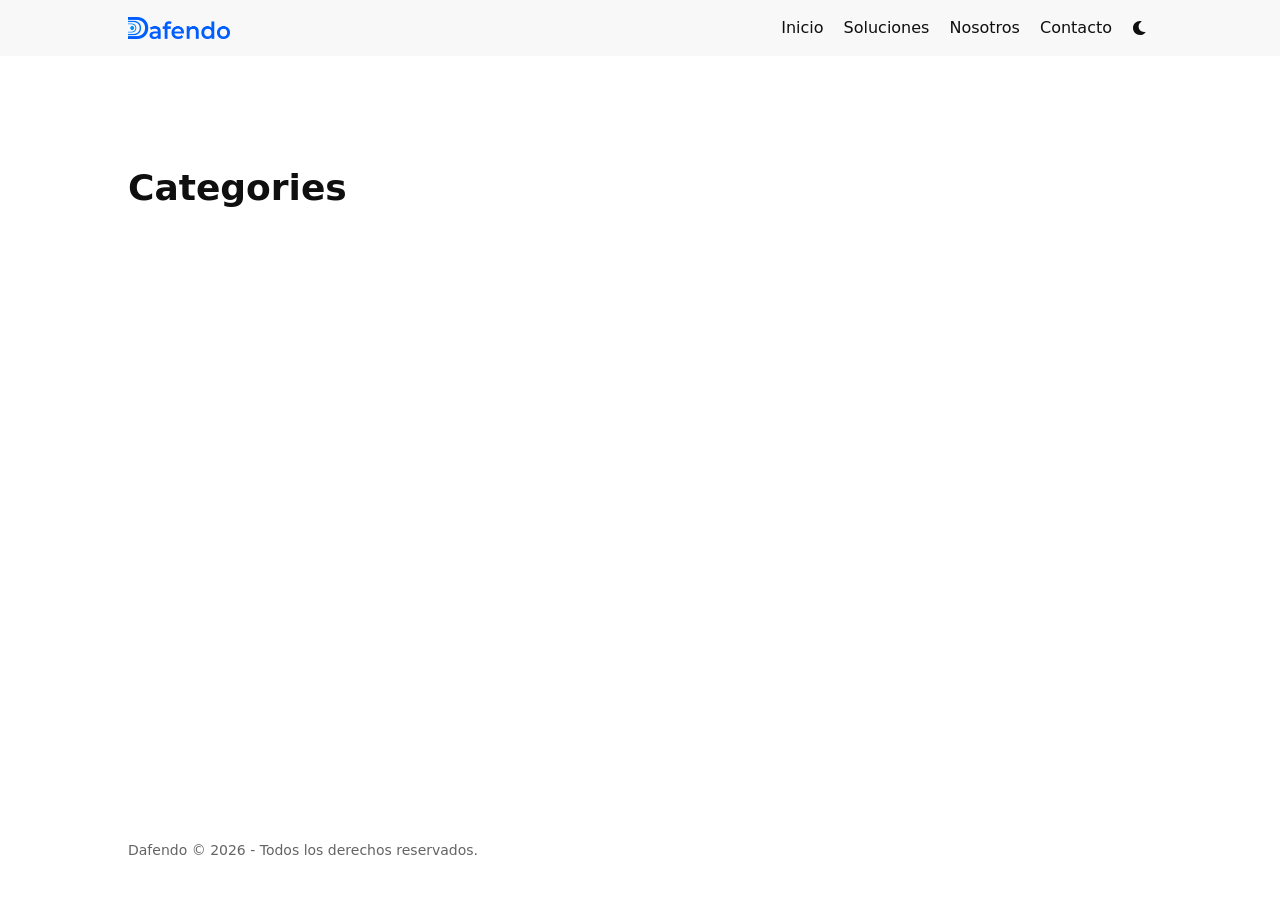
<file: categories/index.html>
<!doctype html>
<html
  lang="es"
  dir="ltr"
  class="scroll-smooth"
  data-default-appearance="light"
  data-auto-appearance="true"><head>
  <meta charset="utf-8">
  
    <meta http-equiv="content-language" content="es">
  
  <meta name="viewport" content="width=device-width, initial-scale=1.0">
  <meta http-equiv="X-UA-Compatible" content="ie=edge">
  <meta name="theme-color">

  
  
    <title>Categories &middot; Dafendo</title>
    <meta name="title" content="Categories &middot; Dafendo">
  

  
  
  
  
  
    
  
    
  
    
  
  
    <meta name="description" content="Sitio web de Dafendo. Ciberseguridad simplificada.">
  
  
  
  
  <link rel="canonical" href="https://dafendo.com/categories/">
  
  
    
      <link rel="alternate" type="application/rss+xml" href="/categories/index.xml" title="Dafendo" />
  

  
  
  

  
  <meta property="og:url" content="https://dafendo.com/categories/">
	<meta property="og:site_name" content="Dafendo">
	<meta property="og:title" content="Categories">
	<meta property="og:description" content="Sitio web de Dafendo. Ciberseguridad simplificada.">
	<meta property="og:locale" content="es">
	<meta property="og:type" content="website">

  
	<meta name="twitter:card" content="summary">
	<meta name="twitter:title" content="Categories">
	<meta name="twitter:description" content="Sitio web de Dafendo. Ciberseguridad simplificada.">

  
  
  
  
    
      
    
  
    
      
    
  
    
      
    
  
  
    
  

  
  
  
  
  
  

  

  
  
  
  
  
  
  
    
  
  
    
  
  
  <link
    type="text/css"
    rel="stylesheet"
    href="/css/main.bundle.min.2985782765d74d110ff83ebc8563df7832128ead1f7a3ebcaf9d8191cf640dd17a5fb4a00439ad3822524bab9aee9454340a6554a600262c16a74b7b3631a72c.css"
    integrity="sha512-KYV4J2XXTREP&#43;D68hWPfeDISjq0fej68r52Bkc9kDdF6X7SgBDmtOCJSS6ua7pRUNAplVKYAJiwWp0t7NjGnLA==">

  
  
  <script
    type="text/javascript"
    src="/js/appearance.min.fef2d1566b0887eb19f00560bd1873c4ddff40f8c2d8ecb272d80e0ad356b453f4fa02ef6efb9239195e716e9df014fccd1a1061e163e0b17854529dbaff7006.js"
    integrity="sha512-/vLRVmsIh&#43;sZ8AVgvRhzxN3/QPjC2OyyctgOCtNWtFP0&#43;gLvbvuSORlecW6d8BT8zRoQYeFj4LF4VFKduv9wBg=="></script>
  
  
  
  
  
  
    
    <script src="/lib/zoom/zoom.min.umd.a527109b68c082a70f3697716dd72a9d5aa8b545cf800cecbbc7399f2ca6f6e0ce3e431f2062b48bbfa47c9ea42822714060bef309be073f49b9c0e30d318d7b.js" integrity="sha512-pScQm2jAgqcPNpdxbdcqnVqotUXPgAzsu8c5nyym9uDOPkMfIGK0i7&#43;kfJ6kKCJxQGC&#43;8wm&#43;Bz9JucDjDTGNew=="></script>
  

  
  
  
    
  
  
  
  
  
  
  
  
    
    <script
      defer
      type="text/javascript"
      id="script-bundle"
      src="/js/main.bundle.min.6f9e49850a316ceb9908ad4b153b391e55b41bbcee8b408b52410567544eeebe6776aa57d770d75952dc164e6071068a848bdc5cb48c4dbaef04d65b3f442667.js"
      integrity="sha512-b55JhQoxbOuZCK1LFTs5HlW0G7zui0CLUkEFZ1RO7r5ndqpX13DXWVLcFk5gcQaKhIvcXLSMTbrvBNZbP0QmZw=="
      data-copy="Copiar"
      data-copied="Copiado"></script>
  

  
  
























  

  

  

  

  













  
  
    <link rel="apple-touch-icon" sizes="180x180" href="/apple-touch-icon.png">
    <link rel="icon" type="image/png" sizes="32x32" href="/favicon-32x32.png">
    <link rel="icon" type="image/png" sizes="16x16" href="/favicon-16x16.png">
    <link rel="manifest" href="/site.webmanifest">
  

  
  <script type="application/ld+json">
  [{
    "@context": "https://schema.org",
    "@type": "Article",
    "articleSection": "Categories",
    "name": "Categories",
    "headline": "Categories",
    
    "inLanguage": "es",
    "url" : "https://dafendo.com/categories/",
    "author" : {
      "@type": "Person",
      "name": ""
    },
    
    
    
    
    
    
    
    
    "mainEntityOfPage": "true",
    "wordCount": "0"
  }]
  </script>



  
  
    




  

  
  

  
  

  
  
</head>


















  
  <body class="flex flex-col h-screen m-auto leading-7 max-w-7xl px-6 sm:px-14 md:px-24 lg:px-32 text-lg bg-neutral text-neutral-900 dark:bg-neutral-800 dark:text-neutral bf-scrollbar">
    <div id="the-top" class="absolute flex self-center">
      <a
        class="px-3 py-1 text-sm -translate-y-8 rounded-b-lg bg-primary-200 focus:translate-y-0 dark:bg-neutral-600"
        href="#main-content">
        <span class="font-bold text-primary-600 pe-2 dark:text-primary-400">&darr;</span>
        Ir al contenido
      </a>
    </div>
    
    
      <div class="min-h-[148px]"></div>
<div class="fixed inset-x-0 bg-neutral-50 z-100">
  <div class="relative m-auto leading-7 max-w-7xl px-6 sm:px-14 md:px-24 lg:px-32">
    <div class="main-menu flex items-center w-full gap-2 p-1 pl-0">
  
    
    
      <div>
        <a href="/" class="flex">
          <span class="sr-only">Dafendo</span>
          
            <img
              src="/logo.png"
              width="102" 
              height="21"
              class="logo object-scale-down object-left nozoom"
              alt="">
          
        </a>
      </div>
    
  
  
  <div class="flex items-center ms-auto">
    <div class="hidden md:flex">
      <nav class="flex items-center gap-x-5 h-12">
  
    
      
  
    <a
      href="/"
      
      class="flex items-center bf-icon-color-hover"
      aria-label="Inicio"
      title="">
      
      
        <span class="text-base font-medium break-normal">
          Inicio
        </span>
      
    </a>
  

    
      
  
    <a
      href="/#soluciones"
      
      class="flex items-center bf-icon-color-hover"
      aria-label="Soluciones"
      title="">
      
      
        <span class="text-base font-medium break-normal">
          Soluciones
        </span>
      
    </a>
  

    
      
  
    <a
      href="/#nosotros"
      
      class="flex items-center bf-icon-color-hover"
      aria-label="Nosotros"
      title="">
      
      
        <span class="text-base font-medium break-normal">
          Nosotros
        </span>
      
    </a>
  

    
      
  
    <a
      href="/#contacto"
      
      class="flex items-center bf-icon-color-hover"
      aria-label="Contacto"
      title="">
      
      
        <span class="text-base font-medium break-normal">
          Contacto
        </span>
      
    </a>
  

    
  

  

  

  

  
    <div class="flex items-center">
      <button
        id="appearance-switcher"
        aria-label="Dark mode switcher"
        type="button"
        class="text-base bf-icon-color-hover">
        <div class="flex items-center justify-center dark:hidden">
          <span class="relative block icon"><svg xmlns="http://www.w3.org/2000/svg" viewBox="0 0 512 512"><path fill="currentColor" d="M32 256c0-123.8 100.3-224 223.8-224c11.36 0 29.7 1.668 40.9 3.746c9.616 1.777 11.75 14.63 3.279 19.44C245 86.5 211.2 144.6 211.2 207.8c0 109.7 99.71 193 208.3 172.3c9.561-1.805 16.28 9.324 10.11 16.95C387.9 448.6 324.8 480 255.8 480C132.1 480 32 379.6 32 256z"/></svg>
</span>
        </div>
        <div class="items-center justify-center hidden dark:flex">
          <span class="relative block icon"><svg xmlns="http://www.w3.org/2000/svg" viewBox="0 0 512 512"><path fill="currentColor" d="M256 159.1c-53.02 0-95.1 42.98-95.1 95.1S202.1 351.1 256 351.1s95.1-42.98 95.1-95.1S309 159.1 256 159.1zM509.3 347L446.1 255.1l63.15-91.01c6.332-9.125 1.104-21.74-9.826-23.72l-109-19.7l-19.7-109c-1.975-10.93-14.59-16.16-23.72-9.824L256 65.89L164.1 2.736c-9.125-6.332-21.74-1.107-23.72 9.824L121.6 121.6L12.56 141.3C1.633 143.2-3.596 155.9 2.736 164.1L65.89 256l-63.15 91.01c-6.332 9.125-1.105 21.74 9.824 23.72l109 19.7l19.7 109c1.975 10.93 14.59 16.16 23.72 9.824L256 446.1l91.01 63.15c9.127 6.334 21.75 1.107 23.72-9.822l19.7-109l109-19.7C510.4 368.8 515.6 356.1 509.3 347zM256 383.1c-70.69 0-127.1-57.31-127.1-127.1c0-70.69 57.31-127.1 127.1-127.1s127.1 57.3 127.1 127.1C383.1 326.7 326.7 383.1 256 383.1z"/></svg>
</span>
        </div>
      </button>
    </div>
  
</nav>



    </div>
    <div class="flex md:hidden">
      <div class="flex items-center h-14 gap-4">
  

  
    <button
      id="appearance-switcher-mobile"
      type="button"
      aria-label="Dark mode switcher"
      class="flex items-center justify-center text-neutral-900 hover:text-primary-600 dark:text-neutral-200 dark:hover:text-primary-400">
      <div class="dark:hidden">
        <span class="relative block icon"><svg xmlns="http://www.w3.org/2000/svg" viewBox="0 0 512 512"><path fill="currentColor" d="M32 256c0-123.8 100.3-224 223.8-224c11.36 0 29.7 1.668 40.9 3.746c9.616 1.777 11.75 14.63 3.279 19.44C245 86.5 211.2 144.6 211.2 207.8c0 109.7 99.71 193 208.3 172.3c9.561-1.805 16.28 9.324 10.11 16.95C387.9 448.6 324.8 480 255.8 480C132.1 480 32 379.6 32 256z"/></svg>
</span>
      </div>
      <div class="hidden dark:block">
        <span class="relative block icon"><svg xmlns="http://www.w3.org/2000/svg" viewBox="0 0 512 512"><path fill="currentColor" d="M256 159.1c-53.02 0-95.1 42.98-95.1 95.1S202.1 351.1 256 351.1s95.1-42.98 95.1-95.1S309 159.1 256 159.1zM509.3 347L446.1 255.1l63.15-91.01c6.332-9.125 1.104-21.74-9.826-23.72l-109-19.7l-19.7-109c-1.975-10.93-14.59-16.16-23.72-9.824L256 65.89L164.1 2.736c-9.125-6.332-21.74-1.107-23.72 9.824L121.6 121.6L12.56 141.3C1.633 143.2-3.596 155.9 2.736 164.1L65.89 256l-63.15 91.01c-6.332 9.125-1.105 21.74 9.824 23.72l109 19.7l19.7 109c1.975 10.93 14.59 16.16 23.72 9.824L256 446.1l91.01 63.15c9.127 6.334 21.75 1.107 23.72-9.822l19.7-109l109-19.7C510.4 368.8 515.6 356.1 509.3 347zM256 383.1c-70.69 0-127.1-57.31-127.1-127.1c0-70.69 57.31-127.1 127.1-127.1s127.1 57.3 127.1 127.1C383.1 326.7 326.7 383.1 256 383.1z"/></svg>
</span>
      </div>
    </button>
  

  
    <input type="checkbox" id="mobile-menu-toggle" autocomplete="off" class="hidden peer">
    <label for="mobile-menu-toggle" class="flex items-center justify-center cursor-pointer bf-icon-color-hover">
      <span class="relative block icon"><svg xmlns="http://www.w3.org/2000/svg" viewBox="0 0 448 512"><path fill="currentColor" d="M0 96C0 78.33 14.33 64 32 64H416C433.7 64 448 78.33 448 96C448 113.7 433.7 128 416 128H32C14.33 128 0 113.7 0 96zM0 256C0 238.3 14.33 224 32 224H416C433.7 224 448 238.3 448 256C448 273.7 433.7 288 416 288H32C14.33 288 0 273.7 0 256zM416 448H32C14.33 448 0 433.7 0 416C0 398.3 14.33 384 32 384H416C433.7 384 448 398.3 448 416C448 433.7 433.7 448 416 448z"/></svg>
</span>
    </label>

    <div
      role="dialog"
      aria-modal="true"
      style="scrollbar-gutter: stable;"
      class="fixed inset-0 z-50 invisible overflow-y-auto px-6 py-20 opacity-0 transition-[opacity,visibility] duration-300 peer-checked:visible peer-checked:opacity-100 bg-neutral-50/97 dark:bg-neutral-900/99
      bf-scrollbar">
      <label
        for="mobile-menu-toggle"
        class="fixed end-8 top-5 flex items-center justify-center z-50 h-12 w-12 cursor-pointer select-none rounded-full bf-icon-color-hover border bf-border-color bf-border-color-hover bg-neutral-50 dark:bg-neutral-900">
        <span class="relative block icon"><svg xmlns="http://www.w3.org/2000/svg" viewBox="0 0 320 512"><path fill="currentColor" d="M310.6 361.4c12.5 12.5 12.5 32.75 0 45.25C304.4 412.9 296.2 416 288 416s-16.38-3.125-22.62-9.375L160 301.3L54.63 406.6C48.38 412.9 40.19 416 32 416S15.63 412.9 9.375 406.6c-12.5-12.5-12.5-32.75 0-45.25l105.4-105.4L9.375 150.6c-12.5-12.5-12.5-32.75 0-45.25s32.75-12.5 45.25 0L160 210.8l105.4-105.4c12.5-12.5 32.75-12.5 45.25 0s12.5 32.75 0 45.25l-105.4 105.4L310.6 361.4z"/></svg>
</span>
      </label>
      <nav class="mx-auto max-w-md space-y-6">
        
  
    
    <div class="px-2">
      <a
        href="/"
        aria-label="Inicio"
        
        class="flex items-center gap-4 group bf-icon-color-hover text-neutral-700 dark:text-neutral-200">
        
        <span title="" class="text-2xl font-bold tracking-tight">
          Inicio
        </span>
        
      </a>

      
    </div>
  
    
    <div class="px-2">
      <a
        href="/#soluciones"
        aria-label="Soluciones"
        
        class="flex items-center gap-4 group bf-icon-color-hover text-neutral-700 dark:text-neutral-200">
        
        <span title="" class="text-2xl font-bold tracking-tight">
          Soluciones
        </span>
        
      </a>

      
    </div>
  
    
    <div class="px-2">
      <a
        href="/#nosotros"
        aria-label="Nosotros"
        
        class="flex items-center gap-4 group bf-icon-color-hover text-neutral-700 dark:text-neutral-200">
        
        <span title="" class="text-2xl font-bold tracking-tight">
          Nosotros
        </span>
        
      </a>

      
    </div>
  
    
    <div class="px-2">
      <a
        href="/#contacto"
        aria-label="Contacto"
        
        class="flex items-center gap-4 group bf-icon-color-hover text-neutral-700 dark:text-neutral-200">
        
        <span title="" class="text-2xl font-bold tracking-tight">
          Contacto
        </span>
        
      </a>

      
    </div>
  

        
  

        
  

      </nav>
    </div>
  
</div>







    </div>
  </div>
</div>





  </div>
</div>

    
    <div class="relative flex flex-col grow">
      <main id="main-content" class="grow">
        
  
  
  <header class="mt-5">
    
    <h1 class="mt-5 text-4xl font-extrabold text-neutral-900 dark:text-neutral">Categories</h1>
    <div class="mt-1 mb-2 text-base text-neutral-500 dark:text-neutral-400 print:hidden">
      





  
  



  

  

  

  

  


  <div class="flex flex-row flex-wrap items-center">
    
    
  </div>


    </div>
  </header>
  

  

    <section class="flex flex-wrap max-w-prose -mx-2 overflow-hidden">
      
    </section>
  

        


  






<div
  id="scroll-to-top"
  class="fixed bottom-6 end-6 z-50 transform translate-y-4 opacity-0 duration-200">
  <a
    href="#the-top"
    class="pointer-events-auto flex h-12 w-12 items-center justify-center rounded-full bg-neutral/50 text-xl text-neutral-700 hover:text-primary-600 dark:bg-neutral-800/50 dark:text-neutral dark:hover:text-primary-400"
    aria-label="Ir arriba"
    title="Ir arriba">
    &uarr;
  </a>
</div>

      </main><footer id="site-footer" class="py-10 print:hidden">
  
  
    
  
  <div class="flex items-center justify-between">
    
    
      <p class="text-sm text-neutral-500 dark:text-neutral-400">
          Dafendo © 2026 - Todos los derechos reservados.
      </p>
    

    
    
  </div>
  
    <script>
      mediumZoom(document.querySelectorAll("img:not(.nozoom)"), {
        margin: 24,
        background: "rgba(0,0,0,0.5)",
        scrollOffset: 0,
      });
    </script>
  
  
  
</footer>

    </div>
  </body>
  
</html>
</file>
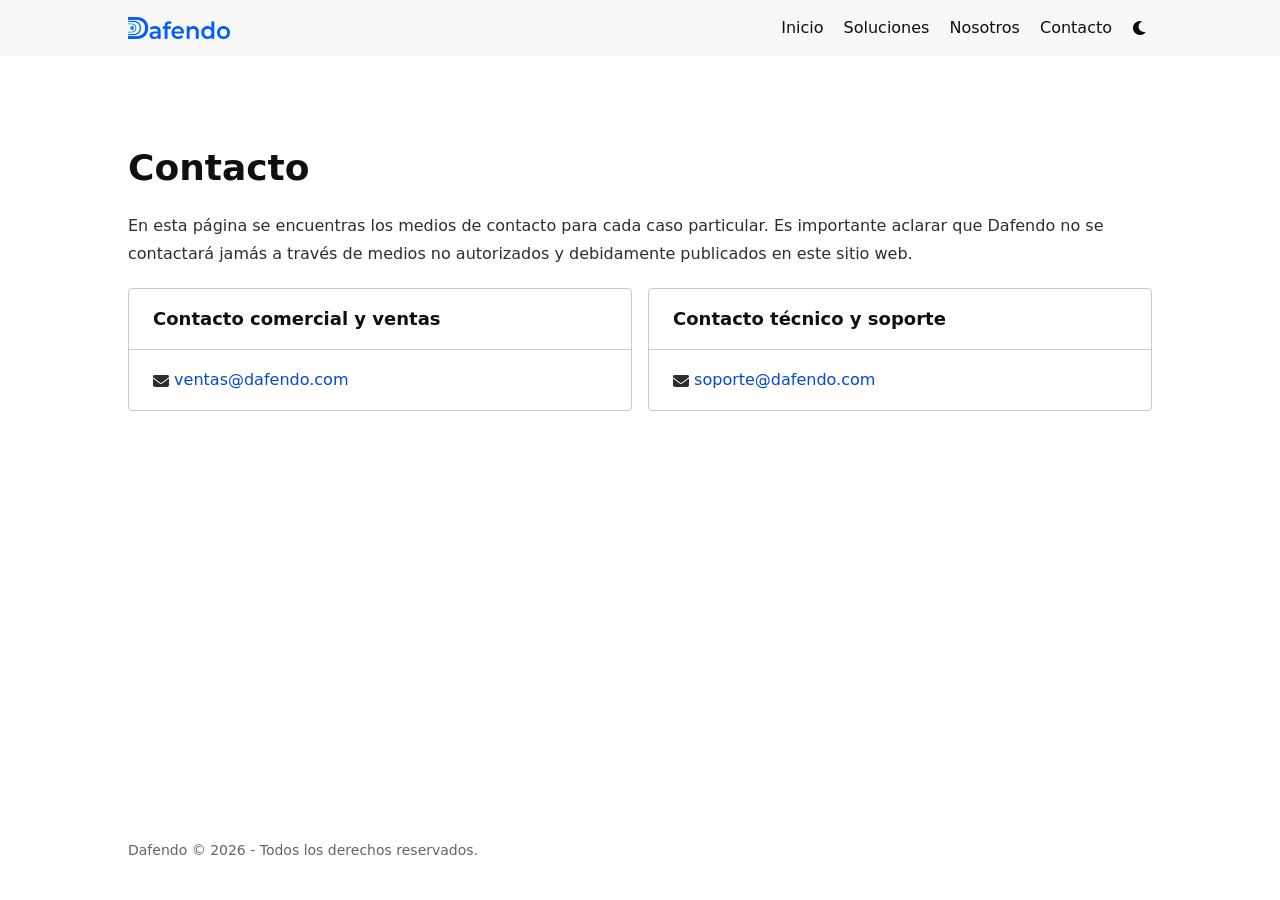
<file: contacto/index.html>
<!doctype html>
<html
  lang="es"
  dir="ltr"
  class="scroll-smooth"
  data-default-appearance="light"
  data-auto-appearance="true"><head>
  <meta charset="utf-8">
  
    <meta http-equiv="content-language" content="es">
  
  <meta name="viewport" content="width=device-width, initial-scale=1.0">
  <meta http-equiv="X-UA-Compatible" content="ie=edge">
  <meta name="theme-color">

  
  
    <title>Contacto &middot; Dafendo</title>
    <meta name="title" content="Contacto &middot; Dafendo">
  

  
  
  
  
  
    
  
    
  
    
  
  
    <meta name="description" content="Sitio web de Dafendo. Ciberseguridad simplificada.">
  
  
  
  
  <link rel="canonical" href="https://dafendo.com/contacto/">
  
  

  
  
  

  
  <meta property="og:url" content="https://dafendo.com/contacto/">
	<meta property="og:site_name" content="Dafendo">
	<meta property="og:title" content="Contacto">
	<meta property="og:description" content="En esta página se encuentras los medios de contacto para cada caso particular. Es importante aclarar que Dafendo no se contactará jamás a través de medios no autorizados y debidamente publicados en este sitio web.
Contacto comercial y ventas ventas@dafendo.com Contacto técnico y soporte soporte@dafendo.com">
	<meta property="og:locale" content="es">
	<meta property="og:type" content="article">

  
	<meta name="twitter:card" content="summary">
	<meta name="twitter:title" content="Contacto">
	<meta name="twitter:description" content="En esta página se encuentras los medios de contacto para cada caso particular. Es importante aclarar que Dafendo no se contactará jamás a través de medios no autorizados y debidamente publicados en este sitio web.
Contacto comercial y ventas ventas@dafendo.com Contacto técnico y soporte soporte@dafendo.com">

  
  
  
  
    
      
    
  
    
      
    
  
    
      
    
  
  
    
  

  
  
  
  
  
  

  

  
  
  
  
  
  
  
    
  
  
    
  
  
  <link
    type="text/css"
    rel="stylesheet"
    href="/css/main.bundle.min.2985782765d74d110ff83ebc8563df7832128ead1f7a3ebcaf9d8191cf640dd17a5fb4a00439ad3822524bab9aee9454340a6554a600262c16a74b7b3631a72c.css"
    integrity="sha512-KYV4J2XXTREP&#43;D68hWPfeDISjq0fej68r52Bkc9kDdF6X7SgBDmtOCJSS6ua7pRUNAplVKYAJiwWp0t7NjGnLA==">

  
  
  <script
    type="text/javascript"
    src="/js/appearance.min.fef2d1566b0887eb19f00560bd1873c4ddff40f8c2d8ecb272d80e0ad356b453f4fa02ef6efb9239195e716e9df014fccd1a1061e163e0b17854529dbaff7006.js"
    integrity="sha512-/vLRVmsIh&#43;sZ8AVgvRhzxN3/QPjC2OyyctgOCtNWtFP0&#43;gLvbvuSORlecW6d8BT8zRoQYeFj4LF4VFKduv9wBg=="></script>
  
  
  
  
  
  
    
    <script src="/lib/zoom/zoom.min.umd.a527109b68c082a70f3697716dd72a9d5aa8b545cf800cecbbc7399f2ca6f6e0ce3e431f2062b48bbfa47c9ea42822714060bef309be073f49b9c0e30d318d7b.js" integrity="sha512-pScQm2jAgqcPNpdxbdcqnVqotUXPgAzsu8c5nyym9uDOPkMfIGK0i7&#43;kfJ6kKCJxQGC&#43;8wm&#43;Bz9JucDjDTGNew=="></script>
  

  
  
  
    
  
  
  
  
  
  
  
  
    
    <script
      defer
      type="text/javascript"
      id="script-bundle"
      src="/js/main.bundle.min.6f9e49850a316ceb9908ad4b153b391e55b41bbcee8b408b52410567544eeebe6776aa57d770d75952dc164e6071068a848bdc5cb48c4dbaef04d65b3f442667.js"
      integrity="sha512-b55JhQoxbOuZCK1LFTs5HlW0G7zui0CLUkEFZ1RO7r5ndqpX13DXWVLcFk5gcQaKhIvcXLSMTbrvBNZbP0QmZw=="
      data-copy="Copiar"
      data-copied="Copiado"></script>
  

  
  
























  

  

  

  

  













  
  
    <link rel="apple-touch-icon" sizes="180x180" href="/apple-touch-icon.png">
    <link rel="icon" type="image/png" sizes="32x32" href="/favicon-32x32.png">
    <link rel="icon" type="image/png" sizes="16x16" href="/favicon-16x16.png">
    <link rel="manifest" href="/site.webmanifest">
  

  
  <script type="application/ld+json">
  [{
    "@context": "https://schema.org",
    "@type": "Article",
    "articleSection": "",
    "name": "Contacto",
    "headline": "Contacto",
    
    "inLanguage": "es",
    "url" : "https://dafendo.com/contacto/",
    "author" : {
      "@type": "Person",
      "name": ""
    },
    
    
    
    
    
    
    
    
    "mainEntityOfPage": "true",
    "wordCount": "45"
  }]
  </script>



  
  
    




  

  
  

  
  

  
  
</head>


















  
  <body class="flex flex-col h-screen m-auto leading-7 max-w-7xl px-6 sm:px-14 md:px-24 lg:px-32 text-lg bg-neutral text-neutral-900 dark:bg-neutral-800 dark:text-neutral bf-scrollbar">
    <div id="the-top" class="absolute flex self-center">
      <a
        class="px-3 py-1 text-sm -translate-y-8 rounded-b-lg bg-primary-200 focus:translate-y-0 dark:bg-neutral-600"
        href="#main-content">
        <span class="font-bold text-primary-600 pe-2 dark:text-primary-400">&darr;</span>
        Ir al contenido
      </a>
    </div>
    
    
      <div class="min-h-[148px]"></div>
<div class="fixed inset-x-0 bg-neutral-50 z-100">
  <div class="relative m-auto leading-7 max-w-7xl px-6 sm:px-14 md:px-24 lg:px-32">
    <div class="main-menu flex items-center w-full gap-2 p-1 pl-0">
  
    
    
      <div>
        <a href="/" class="flex">
          <span class="sr-only">Dafendo</span>
          
            <img
              src="/logo.png"
              width="102" 
              height="21"
              class="logo object-scale-down object-left nozoom"
              alt="">
          
        </a>
      </div>
    
  
  
  <div class="flex items-center ms-auto">
    <div class="hidden md:flex">
      <nav class="flex items-center gap-x-5 h-12">
  
    
      
  
    <a
      href="/"
      
      class="flex items-center bf-icon-color-hover"
      aria-label="Inicio"
      title="">
      
      
        <span class="text-base font-medium break-normal">
          Inicio
        </span>
      
    </a>
  

    
      
  
    <a
      href="/#soluciones"
      
      class="flex items-center bf-icon-color-hover"
      aria-label="Soluciones"
      title="">
      
      
        <span class="text-base font-medium break-normal">
          Soluciones
        </span>
      
    </a>
  

    
      
  
    <a
      href="/#nosotros"
      
      class="flex items-center bf-icon-color-hover"
      aria-label="Nosotros"
      title="">
      
      
        <span class="text-base font-medium break-normal">
          Nosotros
        </span>
      
    </a>
  

    
      
  
    <a
      href="/#contacto"
      
      class="flex items-center bf-icon-color-hover"
      aria-label="Contacto"
      title="">
      
      
        <span class="text-base font-medium break-normal">
          Contacto
        </span>
      
    </a>
  

    
  

  

  

  

  
    <div class="flex items-center">
      <button
        id="appearance-switcher"
        aria-label="Dark mode switcher"
        type="button"
        class="text-base bf-icon-color-hover">
        <div class="flex items-center justify-center dark:hidden">
          <span class="relative block icon"><svg xmlns="http://www.w3.org/2000/svg" viewBox="0 0 512 512"><path fill="currentColor" d="M32 256c0-123.8 100.3-224 223.8-224c11.36 0 29.7 1.668 40.9 3.746c9.616 1.777 11.75 14.63 3.279 19.44C245 86.5 211.2 144.6 211.2 207.8c0 109.7 99.71 193 208.3 172.3c9.561-1.805 16.28 9.324 10.11 16.95C387.9 448.6 324.8 480 255.8 480C132.1 480 32 379.6 32 256z"/></svg>
</span>
        </div>
        <div class="items-center justify-center hidden dark:flex">
          <span class="relative block icon"><svg xmlns="http://www.w3.org/2000/svg" viewBox="0 0 512 512"><path fill="currentColor" d="M256 159.1c-53.02 0-95.1 42.98-95.1 95.1S202.1 351.1 256 351.1s95.1-42.98 95.1-95.1S309 159.1 256 159.1zM509.3 347L446.1 255.1l63.15-91.01c6.332-9.125 1.104-21.74-9.826-23.72l-109-19.7l-19.7-109c-1.975-10.93-14.59-16.16-23.72-9.824L256 65.89L164.1 2.736c-9.125-6.332-21.74-1.107-23.72 9.824L121.6 121.6L12.56 141.3C1.633 143.2-3.596 155.9 2.736 164.1L65.89 256l-63.15 91.01c-6.332 9.125-1.105 21.74 9.824 23.72l109 19.7l19.7 109c1.975 10.93 14.59 16.16 23.72 9.824L256 446.1l91.01 63.15c9.127 6.334 21.75 1.107 23.72-9.822l19.7-109l109-19.7C510.4 368.8 515.6 356.1 509.3 347zM256 383.1c-70.69 0-127.1-57.31-127.1-127.1c0-70.69 57.31-127.1 127.1-127.1s127.1 57.3 127.1 127.1C383.1 326.7 326.7 383.1 256 383.1z"/></svg>
</span>
        </div>
      </button>
    </div>
  
</nav>



    </div>
    <div class="flex md:hidden">
      <div class="flex items-center h-14 gap-4">
  

  
    <button
      id="appearance-switcher-mobile"
      type="button"
      aria-label="Dark mode switcher"
      class="flex items-center justify-center text-neutral-900 hover:text-primary-600 dark:text-neutral-200 dark:hover:text-primary-400">
      <div class="dark:hidden">
        <span class="relative block icon"><svg xmlns="http://www.w3.org/2000/svg" viewBox="0 0 512 512"><path fill="currentColor" d="M32 256c0-123.8 100.3-224 223.8-224c11.36 0 29.7 1.668 40.9 3.746c9.616 1.777 11.75 14.63 3.279 19.44C245 86.5 211.2 144.6 211.2 207.8c0 109.7 99.71 193 208.3 172.3c9.561-1.805 16.28 9.324 10.11 16.95C387.9 448.6 324.8 480 255.8 480C132.1 480 32 379.6 32 256z"/></svg>
</span>
      </div>
      <div class="hidden dark:block">
        <span class="relative block icon"><svg xmlns="http://www.w3.org/2000/svg" viewBox="0 0 512 512"><path fill="currentColor" d="M256 159.1c-53.02 0-95.1 42.98-95.1 95.1S202.1 351.1 256 351.1s95.1-42.98 95.1-95.1S309 159.1 256 159.1zM509.3 347L446.1 255.1l63.15-91.01c6.332-9.125 1.104-21.74-9.826-23.72l-109-19.7l-19.7-109c-1.975-10.93-14.59-16.16-23.72-9.824L256 65.89L164.1 2.736c-9.125-6.332-21.74-1.107-23.72 9.824L121.6 121.6L12.56 141.3C1.633 143.2-3.596 155.9 2.736 164.1L65.89 256l-63.15 91.01c-6.332 9.125-1.105 21.74 9.824 23.72l109 19.7l19.7 109c1.975 10.93 14.59 16.16 23.72 9.824L256 446.1l91.01 63.15c9.127 6.334 21.75 1.107 23.72-9.822l19.7-109l109-19.7C510.4 368.8 515.6 356.1 509.3 347zM256 383.1c-70.69 0-127.1-57.31-127.1-127.1c0-70.69 57.31-127.1 127.1-127.1s127.1 57.3 127.1 127.1C383.1 326.7 326.7 383.1 256 383.1z"/></svg>
</span>
      </div>
    </button>
  

  
    <input type="checkbox" id="mobile-menu-toggle" autocomplete="off" class="hidden peer">
    <label for="mobile-menu-toggle" class="flex items-center justify-center cursor-pointer bf-icon-color-hover">
      <span class="relative block icon"><svg xmlns="http://www.w3.org/2000/svg" viewBox="0 0 448 512"><path fill="currentColor" d="M0 96C0 78.33 14.33 64 32 64H416C433.7 64 448 78.33 448 96C448 113.7 433.7 128 416 128H32C14.33 128 0 113.7 0 96zM0 256C0 238.3 14.33 224 32 224H416C433.7 224 448 238.3 448 256C448 273.7 433.7 288 416 288H32C14.33 288 0 273.7 0 256zM416 448H32C14.33 448 0 433.7 0 416C0 398.3 14.33 384 32 384H416C433.7 384 448 398.3 448 416C448 433.7 433.7 448 416 448z"/></svg>
</span>
    </label>

    <div
      role="dialog"
      aria-modal="true"
      style="scrollbar-gutter: stable;"
      class="fixed inset-0 z-50 invisible overflow-y-auto px-6 py-20 opacity-0 transition-[opacity,visibility] duration-300 peer-checked:visible peer-checked:opacity-100 bg-neutral-50/97 dark:bg-neutral-900/99
      bf-scrollbar">
      <label
        for="mobile-menu-toggle"
        class="fixed end-8 top-5 flex items-center justify-center z-50 h-12 w-12 cursor-pointer select-none rounded-full bf-icon-color-hover border bf-border-color bf-border-color-hover bg-neutral-50 dark:bg-neutral-900">
        <span class="relative block icon"><svg xmlns="http://www.w3.org/2000/svg" viewBox="0 0 320 512"><path fill="currentColor" d="M310.6 361.4c12.5 12.5 12.5 32.75 0 45.25C304.4 412.9 296.2 416 288 416s-16.38-3.125-22.62-9.375L160 301.3L54.63 406.6C48.38 412.9 40.19 416 32 416S15.63 412.9 9.375 406.6c-12.5-12.5-12.5-32.75 0-45.25l105.4-105.4L9.375 150.6c-12.5-12.5-12.5-32.75 0-45.25s32.75-12.5 45.25 0L160 210.8l105.4-105.4c12.5-12.5 32.75-12.5 45.25 0s12.5 32.75 0 45.25l-105.4 105.4L310.6 361.4z"/></svg>
</span>
      </label>
      <nav class="mx-auto max-w-md space-y-6">
        
  
    
    <div class="px-2">
      <a
        href="/"
        aria-label="Inicio"
        
        class="flex items-center gap-4 group bf-icon-color-hover text-neutral-700 dark:text-neutral-200">
        
        <span title="" class="text-2xl font-bold tracking-tight">
          Inicio
        </span>
        
      </a>

      
    </div>
  
    
    <div class="px-2">
      <a
        href="/#soluciones"
        aria-label="Soluciones"
        
        class="flex items-center gap-4 group bf-icon-color-hover text-neutral-700 dark:text-neutral-200">
        
        <span title="" class="text-2xl font-bold tracking-tight">
          Soluciones
        </span>
        
      </a>

      
    </div>
  
    
    <div class="px-2">
      <a
        href="/#nosotros"
        aria-label="Nosotros"
        
        class="flex items-center gap-4 group bf-icon-color-hover text-neutral-700 dark:text-neutral-200">
        
        <span title="" class="text-2xl font-bold tracking-tight">
          Nosotros
        </span>
        
      </a>

      
    </div>
  
    
    <div class="px-2">
      <a
        href="/#contacto"
        aria-label="Contacto"
        
        class="flex items-center gap-4 group bf-icon-color-hover text-neutral-700 dark:text-neutral-200">
        
        <span title="" class="text-2xl font-bold tracking-tight">
          Contacto
        </span>
        
      </a>

      
    </div>
  

        
  

        
  

      </nav>
    </div>
  
</div>







    </div>
  </div>
</div>





  </div>
</div>

    
    <div class="relative flex flex-col grow">
      <main id="main-content" class="grow">
        
  <article class="max-w-full">
    <header>
      
      <h1 class="mt-0 text-4xl font-extrabold text-neutral-900 dark:text-neutral">
        Contacto
      </h1>
    </header>
    <section class="max-w-full mt-6 prose dark:prose-invert">
      <p>En esta página se encuentras los medios de contacto para cada caso particular. Es importante aclarar que Dafendo no se contactará jamás a través de medios no autorizados y debidamente publicados en este sitio web.</p>
<div class="grid-auto-2">
  <div>
<div class="border border-neutral-300 rounded h-full my-4">
  
  <div class="px-6 py-4 border-b border-neutral-300">
    <div class="flex items-center gap-3 font-semibold text-lg text-neutral-900">
      
      <span>Contacto comercial y ventas</span>
    </div>
  </div>
  <div class="px-6 py-4 border-t border-neutral-300">
    <span class="relative inline-block align-text-bottom icon"><svg xmlns="http://www.w3.org/2000/svg" viewBox="0 0 512 512"><path fill="currentColor" d="M48 64C21.5 64 0 85.5 0 112c0 15.1 7.1 29.3 19.2 38.4L236.8 313.6c11.4 8.5 27 8.5 38.4 0L492.8 150.4c12.1-9.1 19.2-23.3 19.2-38.4c0-26.5-21.5-48-48-48H48zM0 176V384c0 35.3 28.7 64 64 64H448c35.3 0 64-28.7 64-64V176L294.4 339.2c-22.8 17.1-54 17.1-76.8 0L0 176z"/></svg></span>
<a href="mailto:ventas@dafendo.com" >ventas@dafendo.com</a>
  </div>
  
</div>

  </div>
  <div>
<div class="border border-neutral-300 rounded h-full my-4">
  
  <div class="px-6 py-4 border-b border-neutral-300">
    <div class="flex items-center gap-3 font-semibold text-lg text-neutral-900">
      
      <span>Contacto técnico y soporte</span>
    </div>
  </div>
  <div class="px-6 py-4 border-t border-neutral-300">
    <span class="relative inline-block align-text-bottom icon"><svg xmlns="http://www.w3.org/2000/svg" viewBox="0 0 512 512"><path fill="currentColor" d="M48 64C21.5 64 0 85.5 0 112c0 15.1 7.1 29.3 19.2 38.4L236.8 313.6c11.4 8.5 27 8.5 38.4 0L492.8 150.4c12.1-9.1 19.2-23.3 19.2-38.4c0-26.5-21.5-48-48-48H48zM0 176V384c0 35.3 28.7 64 64 64H448c35.3 0 64-28.7 64-64V176L294.4 339.2c-22.8 17.1-54 17.1-76.8 0L0 176z"/></svg></span>
<a href="mailto:soporte@dafendo.com" >soporte@dafendo.com</a>
  </div>
  
</div>

  </div>
</div>
    </section>
    <footer class="pt-8">
      

    </footer>
  </article>

        


  






<div
  id="scroll-to-top"
  class="fixed bottom-6 end-6 z-50 transform translate-y-4 opacity-0 duration-200">
  <a
    href="#the-top"
    class="pointer-events-auto flex h-12 w-12 items-center justify-center rounded-full bg-neutral/50 text-xl text-neutral-700 hover:text-primary-600 dark:bg-neutral-800/50 dark:text-neutral dark:hover:text-primary-400"
    aria-label="Ir arriba"
    title="Ir arriba">
    &uarr;
  </a>
</div>

      </main><footer id="site-footer" class="py-10 print:hidden">
  
  
    
  
  <div class="flex items-center justify-between">
    
    
      <p class="text-sm text-neutral-500 dark:text-neutral-400">
          Dafendo © 2026 - Todos los derechos reservados.
      </p>
    

    
    
  </div>
  
    <script>
      mediumZoom(document.querySelectorAll("img:not(.nozoom)"), {
        margin: 24,
        background: "rgba(0,0,0,0.5)",
        scrollOffset: 0,
      });
    </script>
  
  
  
</footer>

    </div>
  </body>
  
</html>
</file>
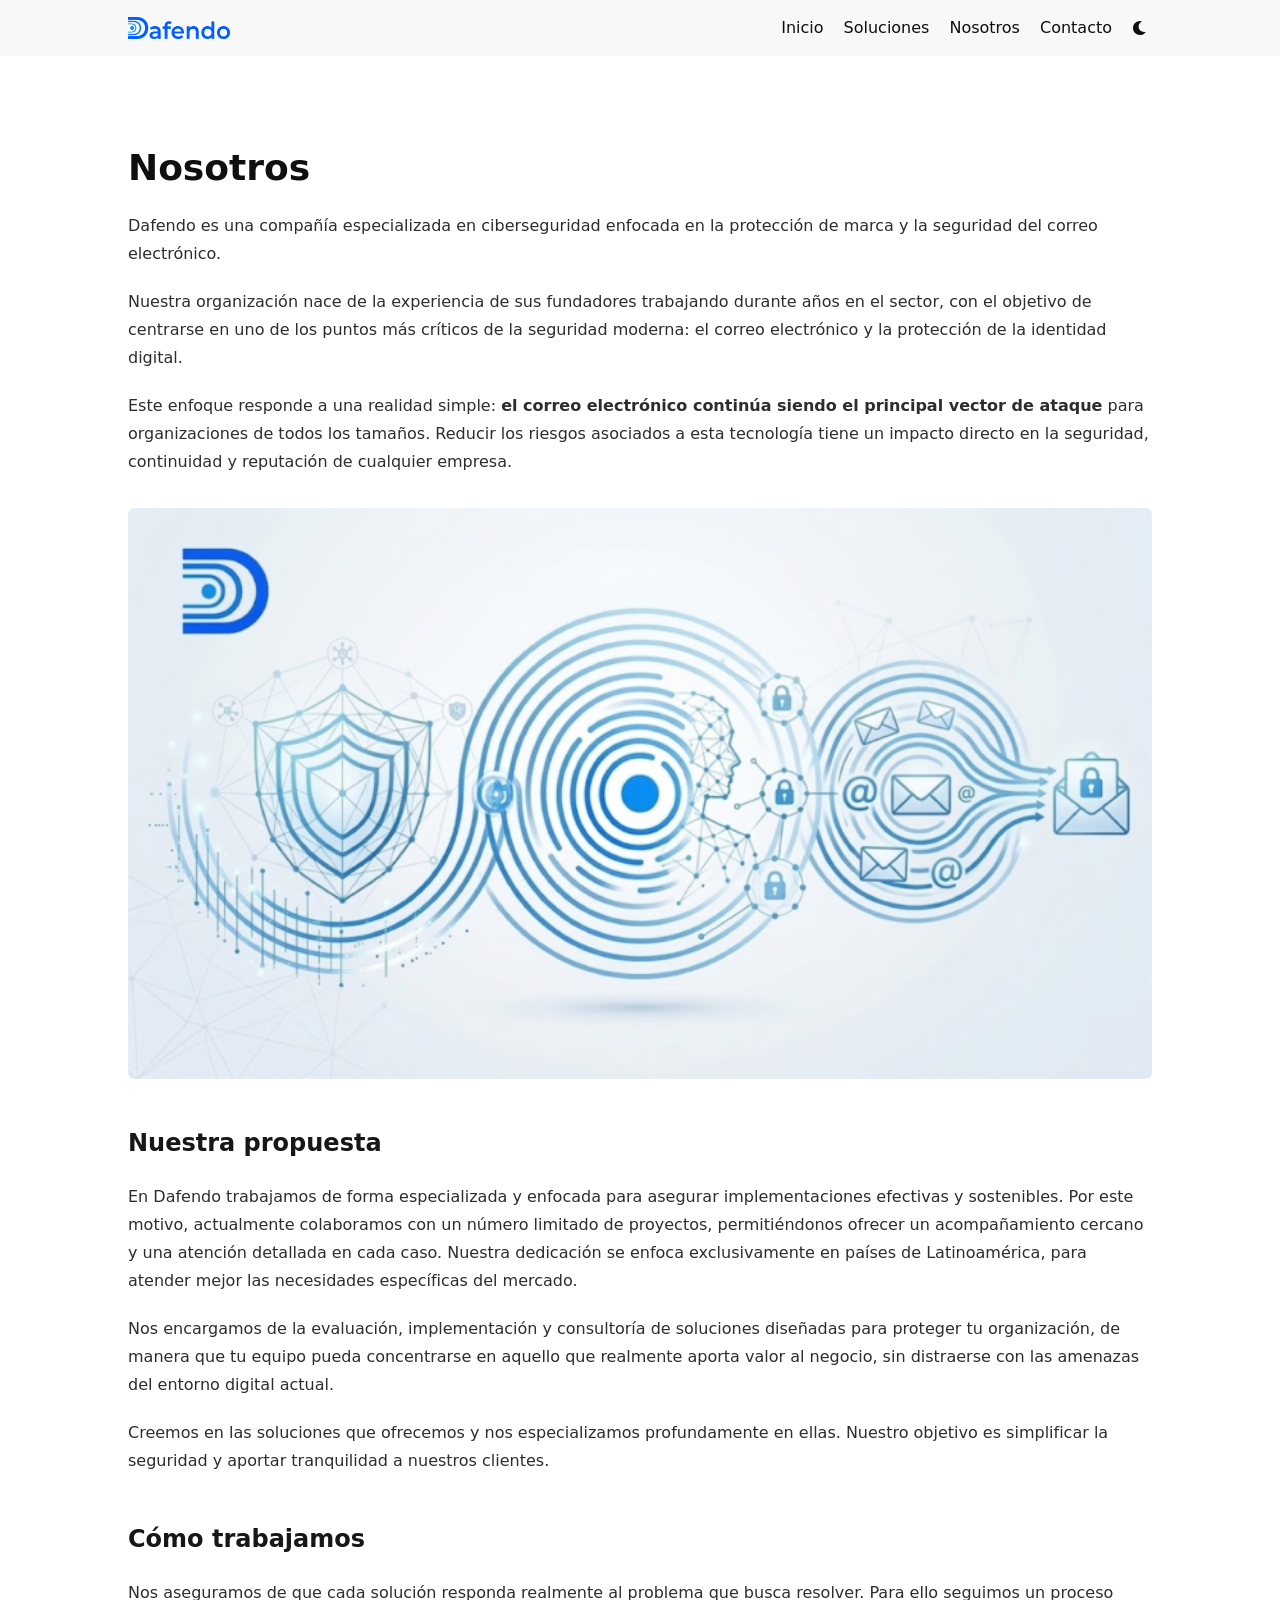
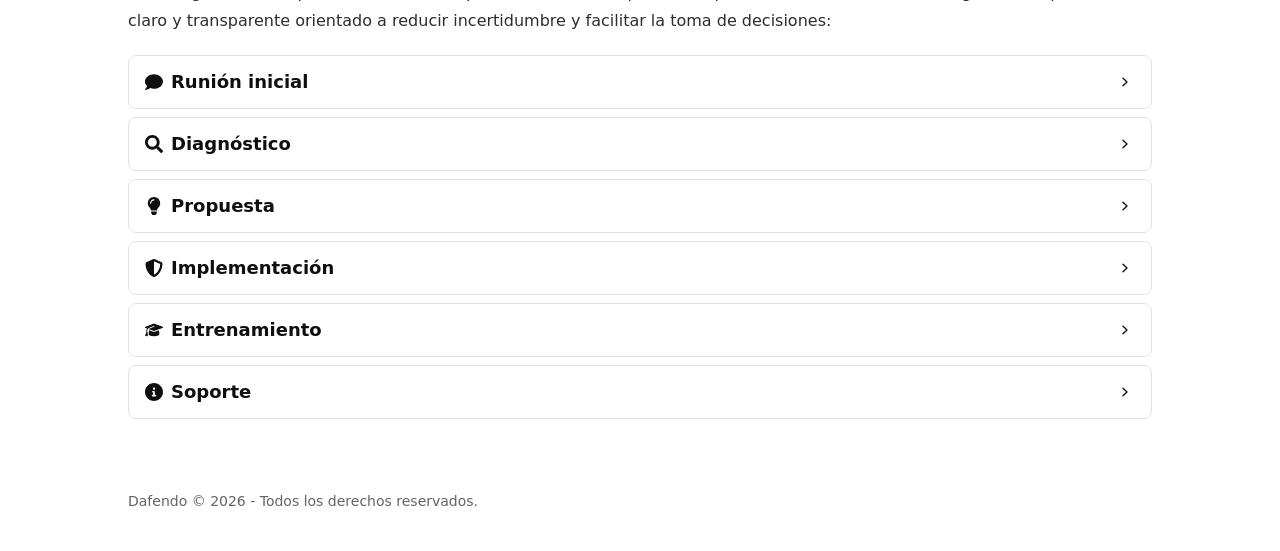
<file: nosotros/index.html>
<!doctype html>
<html
  lang="es"
  dir="ltr"
  class="scroll-smooth"
  data-default-appearance="light"
  data-auto-appearance="true"><head>
  <meta charset="utf-8">
  
    <meta http-equiv="content-language" content="es">
  
  <meta name="viewport" content="width=device-width, initial-scale=1.0">
  <meta http-equiv="X-UA-Compatible" content="ie=edge">
  <meta name="theme-color">

  
  
    <title>Nosotros &middot; Dafendo</title>
    <meta name="title" content="Nosotros &middot; Dafendo">
  

  
  
  
  
  
    
  
    
  
    
  
  
    <meta name="description" content="Sitio web de Dafendo. Ciberseguridad simplificada.">
  
  
  
  
  <link rel="canonical" href="https://dafendo.com/nosotros/">
  
  

  
  
  

  
  <meta property="og:url" content="https://dafendo.com/nosotros/">
	<meta property="og:site_name" content="Dafendo">
	<meta property="og:title" content="Nosotros">
	<meta property="og:description" content="Dafendo es una compañía especializada en ciberseguridad enfocada en la protección de marca y la seguridad del correo electrónico.
Nuestra organización nace de la experiencia de sus fundadores trabajando durante años en el sector, con el objetivo de centrarse en uno de los puntos más críticos de la seguridad moderna: el correo electrónico y la protección de la identidad digital.
Este enfoque responde a una realidad simple: el correo electrónico continúa siendo el principal vector de ataque para organizaciones de todos los tamaños. Reducir los riesgos asociados a esta tecnología tiene un impacto directo en la seguridad, continuidad y reputación de cualquier empresa.">
	<meta property="og:locale" content="es">
	<meta property="og:type" content="article">

  
	<meta name="twitter:card" content="summary">
	<meta name="twitter:title" content="Nosotros">
	<meta name="twitter:description" content="Dafendo es una compañía especializada en ciberseguridad enfocada en la protección de marca y la seguridad del correo electrónico.
Nuestra organización nace de la experiencia de sus fundadores trabajando durante años en el sector, con el objetivo de centrarse en uno de los puntos más críticos de la seguridad moderna: el correo electrónico y la protección de la identidad digital.
Este enfoque responde a una realidad simple: el correo electrónico continúa siendo el principal vector de ataque para organizaciones de todos los tamaños. Reducir los riesgos asociados a esta tecnología tiene un impacto directo en la seguridad, continuidad y reputación de cualquier empresa.">

  
  
  
  
    
      
    
  
    
      
    
  
    
      
    
  
  
    
  

  
  
  
  
  
  

  

  
  
  
  
  
  
  
    
  
  
    
  
  
  <link
    type="text/css"
    rel="stylesheet"
    href="/css/main.bundle.min.2985782765d74d110ff83ebc8563df7832128ead1f7a3ebcaf9d8191cf640dd17a5fb4a00439ad3822524bab9aee9454340a6554a600262c16a74b7b3631a72c.css"
    integrity="sha512-KYV4J2XXTREP&#43;D68hWPfeDISjq0fej68r52Bkc9kDdF6X7SgBDmtOCJSS6ua7pRUNAplVKYAJiwWp0t7NjGnLA==">

  
  
  <script
    type="text/javascript"
    src="/js/appearance.min.fef2d1566b0887eb19f00560bd1873c4ddff40f8c2d8ecb272d80e0ad356b453f4fa02ef6efb9239195e716e9df014fccd1a1061e163e0b17854529dbaff7006.js"
    integrity="sha512-/vLRVmsIh&#43;sZ8AVgvRhzxN3/QPjC2OyyctgOCtNWtFP0&#43;gLvbvuSORlecW6d8BT8zRoQYeFj4LF4VFKduv9wBg=="></script>
  
  
  
  
  
  
    
    <script src="/lib/zoom/zoom.min.umd.a527109b68c082a70f3697716dd72a9d5aa8b545cf800cecbbc7399f2ca6f6e0ce3e431f2062b48bbfa47c9ea42822714060bef309be073f49b9c0e30d318d7b.js" integrity="sha512-pScQm2jAgqcPNpdxbdcqnVqotUXPgAzsu8c5nyym9uDOPkMfIGK0i7&#43;kfJ6kKCJxQGC&#43;8wm&#43;Bz9JucDjDTGNew=="></script>
  

  
  
  
    
  
  
  
  
  
  
  
  
    
    <script
      defer
      type="text/javascript"
      id="script-bundle"
      src="/js/main.bundle.min.6f9e49850a316ceb9908ad4b153b391e55b41bbcee8b408b52410567544eeebe6776aa57d770d75952dc164e6071068a848bdc5cb48c4dbaef04d65b3f442667.js"
      integrity="sha512-b55JhQoxbOuZCK1LFTs5HlW0G7zui0CLUkEFZ1RO7r5ndqpX13DXWVLcFk5gcQaKhIvcXLSMTbrvBNZbP0QmZw=="
      data-copy="Copiar"
      data-copied="Copiado"></script>
  

  
  
























  

  

  

  

  













  
  
    <link rel="apple-touch-icon" sizes="180x180" href="/apple-touch-icon.png">
    <link rel="icon" type="image/png" sizes="32x32" href="/favicon-32x32.png">
    <link rel="icon" type="image/png" sizes="16x16" href="/favicon-16x16.png">
    <link rel="manifest" href="/site.webmanifest">
  

  
  <script type="application/ld+json">
  [{
    "@context": "https://schema.org",
    "@type": "Article",
    "articleSection": "",
    "name": "Nosotros",
    "headline": "Nosotros",
    
    "inLanguage": "es",
    "url" : "https://dafendo.com/nosotros/",
    "author" : {
      "@type": "Person",
      "name": ""
    },
    
    
    
    
    
    
    
    
    "mainEntityOfPage": "true",
    "wordCount": "349"
  }]
  </script>



  
  
    




  

  
  

  
  

  
  
</head>


















  
  <body class="flex flex-col h-screen m-auto leading-7 max-w-7xl px-6 sm:px-14 md:px-24 lg:px-32 text-lg bg-neutral text-neutral-900 dark:bg-neutral-800 dark:text-neutral bf-scrollbar">
    <div id="the-top" class="absolute flex self-center">
      <a
        class="px-3 py-1 text-sm -translate-y-8 rounded-b-lg bg-primary-200 focus:translate-y-0 dark:bg-neutral-600"
        href="#main-content">
        <span class="font-bold text-primary-600 pe-2 dark:text-primary-400">&darr;</span>
        Ir al contenido
      </a>
    </div>
    
    
      <div class="min-h-[148px]"></div>
<div class="fixed inset-x-0 bg-neutral-50 z-100">
  <div class="relative m-auto leading-7 max-w-7xl px-6 sm:px-14 md:px-24 lg:px-32">
    <div class="main-menu flex items-center w-full gap-2 p-1 pl-0">
  
    
    
      <div>
        <a href="/" class="flex">
          <span class="sr-only">Dafendo</span>
          
            <img
              src="/logo.png"
              width="102" 
              height="21"
              class="logo object-scale-down object-left nozoom"
              alt="">
          
        </a>
      </div>
    
  
  
  <div class="flex items-center ms-auto">
    <div class="hidden md:flex">
      <nav class="flex items-center gap-x-5 h-12">
  
    
      
  
    <a
      href="/"
      
      class="flex items-center bf-icon-color-hover"
      aria-label="Inicio"
      title="">
      
      
        <span class="text-base font-medium break-normal">
          Inicio
        </span>
      
    </a>
  

    
      
  
    <a
      href="/#soluciones"
      
      class="flex items-center bf-icon-color-hover"
      aria-label="Soluciones"
      title="">
      
      
        <span class="text-base font-medium break-normal">
          Soluciones
        </span>
      
    </a>
  

    
      
  
    <a
      href="/#nosotros"
      
      class="flex items-center bf-icon-color-hover"
      aria-label="Nosotros"
      title="">
      
      
        <span class="text-base font-medium break-normal">
          Nosotros
        </span>
      
    </a>
  

    
      
  
    <a
      href="/#contacto"
      
      class="flex items-center bf-icon-color-hover"
      aria-label="Contacto"
      title="">
      
      
        <span class="text-base font-medium break-normal">
          Contacto
        </span>
      
    </a>
  

    
  

  

  

  

  
    <div class="flex items-center">
      <button
        id="appearance-switcher"
        aria-label="Dark mode switcher"
        type="button"
        class="text-base bf-icon-color-hover">
        <div class="flex items-center justify-center dark:hidden">
          <span class="relative block icon"><svg xmlns="http://www.w3.org/2000/svg" viewBox="0 0 512 512"><path fill="currentColor" d="M32 256c0-123.8 100.3-224 223.8-224c11.36 0 29.7 1.668 40.9 3.746c9.616 1.777 11.75 14.63 3.279 19.44C245 86.5 211.2 144.6 211.2 207.8c0 109.7 99.71 193 208.3 172.3c9.561-1.805 16.28 9.324 10.11 16.95C387.9 448.6 324.8 480 255.8 480C132.1 480 32 379.6 32 256z"/></svg>
</span>
        </div>
        <div class="items-center justify-center hidden dark:flex">
          <span class="relative block icon"><svg xmlns="http://www.w3.org/2000/svg" viewBox="0 0 512 512"><path fill="currentColor" d="M256 159.1c-53.02 0-95.1 42.98-95.1 95.1S202.1 351.1 256 351.1s95.1-42.98 95.1-95.1S309 159.1 256 159.1zM509.3 347L446.1 255.1l63.15-91.01c6.332-9.125 1.104-21.74-9.826-23.72l-109-19.7l-19.7-109c-1.975-10.93-14.59-16.16-23.72-9.824L256 65.89L164.1 2.736c-9.125-6.332-21.74-1.107-23.72 9.824L121.6 121.6L12.56 141.3C1.633 143.2-3.596 155.9 2.736 164.1L65.89 256l-63.15 91.01c-6.332 9.125-1.105 21.74 9.824 23.72l109 19.7l19.7 109c1.975 10.93 14.59 16.16 23.72 9.824L256 446.1l91.01 63.15c9.127 6.334 21.75 1.107 23.72-9.822l19.7-109l109-19.7C510.4 368.8 515.6 356.1 509.3 347zM256 383.1c-70.69 0-127.1-57.31-127.1-127.1c0-70.69 57.31-127.1 127.1-127.1s127.1 57.3 127.1 127.1C383.1 326.7 326.7 383.1 256 383.1z"/></svg>
</span>
        </div>
      </button>
    </div>
  
</nav>



    </div>
    <div class="flex md:hidden">
      <div class="flex items-center h-14 gap-4">
  

  
    <button
      id="appearance-switcher-mobile"
      type="button"
      aria-label="Dark mode switcher"
      class="flex items-center justify-center text-neutral-900 hover:text-primary-600 dark:text-neutral-200 dark:hover:text-primary-400">
      <div class="dark:hidden">
        <span class="relative block icon"><svg xmlns="http://www.w3.org/2000/svg" viewBox="0 0 512 512"><path fill="currentColor" d="M32 256c0-123.8 100.3-224 223.8-224c11.36 0 29.7 1.668 40.9 3.746c9.616 1.777 11.75 14.63 3.279 19.44C245 86.5 211.2 144.6 211.2 207.8c0 109.7 99.71 193 208.3 172.3c9.561-1.805 16.28 9.324 10.11 16.95C387.9 448.6 324.8 480 255.8 480C132.1 480 32 379.6 32 256z"/></svg>
</span>
      </div>
      <div class="hidden dark:block">
        <span class="relative block icon"><svg xmlns="http://www.w3.org/2000/svg" viewBox="0 0 512 512"><path fill="currentColor" d="M256 159.1c-53.02 0-95.1 42.98-95.1 95.1S202.1 351.1 256 351.1s95.1-42.98 95.1-95.1S309 159.1 256 159.1zM509.3 347L446.1 255.1l63.15-91.01c6.332-9.125 1.104-21.74-9.826-23.72l-109-19.7l-19.7-109c-1.975-10.93-14.59-16.16-23.72-9.824L256 65.89L164.1 2.736c-9.125-6.332-21.74-1.107-23.72 9.824L121.6 121.6L12.56 141.3C1.633 143.2-3.596 155.9 2.736 164.1L65.89 256l-63.15 91.01c-6.332 9.125-1.105 21.74 9.824 23.72l109 19.7l19.7 109c1.975 10.93 14.59 16.16 23.72 9.824L256 446.1l91.01 63.15c9.127 6.334 21.75 1.107 23.72-9.822l19.7-109l109-19.7C510.4 368.8 515.6 356.1 509.3 347zM256 383.1c-70.69 0-127.1-57.31-127.1-127.1c0-70.69 57.31-127.1 127.1-127.1s127.1 57.3 127.1 127.1C383.1 326.7 326.7 383.1 256 383.1z"/></svg>
</span>
      </div>
    </button>
  

  
    <input type="checkbox" id="mobile-menu-toggle" autocomplete="off" class="hidden peer">
    <label for="mobile-menu-toggle" class="flex items-center justify-center cursor-pointer bf-icon-color-hover">
      <span class="relative block icon"><svg xmlns="http://www.w3.org/2000/svg" viewBox="0 0 448 512"><path fill="currentColor" d="M0 96C0 78.33 14.33 64 32 64H416C433.7 64 448 78.33 448 96C448 113.7 433.7 128 416 128H32C14.33 128 0 113.7 0 96zM0 256C0 238.3 14.33 224 32 224H416C433.7 224 448 238.3 448 256C448 273.7 433.7 288 416 288H32C14.33 288 0 273.7 0 256zM416 448H32C14.33 448 0 433.7 0 416C0 398.3 14.33 384 32 384H416C433.7 384 448 398.3 448 416C448 433.7 433.7 448 416 448z"/></svg>
</span>
    </label>

    <div
      role="dialog"
      aria-modal="true"
      style="scrollbar-gutter: stable;"
      class="fixed inset-0 z-50 invisible overflow-y-auto px-6 py-20 opacity-0 transition-[opacity,visibility] duration-300 peer-checked:visible peer-checked:opacity-100 bg-neutral-50/97 dark:bg-neutral-900/99
      bf-scrollbar">
      <label
        for="mobile-menu-toggle"
        class="fixed end-8 top-5 flex items-center justify-center z-50 h-12 w-12 cursor-pointer select-none rounded-full bf-icon-color-hover border bf-border-color bf-border-color-hover bg-neutral-50 dark:bg-neutral-900">
        <span class="relative block icon"><svg xmlns="http://www.w3.org/2000/svg" viewBox="0 0 320 512"><path fill="currentColor" d="M310.6 361.4c12.5 12.5 12.5 32.75 0 45.25C304.4 412.9 296.2 416 288 416s-16.38-3.125-22.62-9.375L160 301.3L54.63 406.6C48.38 412.9 40.19 416 32 416S15.63 412.9 9.375 406.6c-12.5-12.5-12.5-32.75 0-45.25l105.4-105.4L9.375 150.6c-12.5-12.5-12.5-32.75 0-45.25s32.75-12.5 45.25 0L160 210.8l105.4-105.4c12.5-12.5 32.75-12.5 45.25 0s12.5 32.75 0 45.25l-105.4 105.4L310.6 361.4z"/></svg>
</span>
      </label>
      <nav class="mx-auto max-w-md space-y-6">
        
  
    
    <div class="px-2">
      <a
        href="/"
        aria-label="Inicio"
        
        class="flex items-center gap-4 group bf-icon-color-hover text-neutral-700 dark:text-neutral-200">
        
        <span title="" class="text-2xl font-bold tracking-tight">
          Inicio
        </span>
        
      </a>

      
    </div>
  
    
    <div class="px-2">
      <a
        href="/#soluciones"
        aria-label="Soluciones"
        
        class="flex items-center gap-4 group bf-icon-color-hover text-neutral-700 dark:text-neutral-200">
        
        <span title="" class="text-2xl font-bold tracking-tight">
          Soluciones
        </span>
        
      </a>

      
    </div>
  
    
    <div class="px-2">
      <a
        href="/#nosotros"
        aria-label="Nosotros"
        
        class="flex items-center gap-4 group bf-icon-color-hover text-neutral-700 dark:text-neutral-200">
        
        <span title="" class="text-2xl font-bold tracking-tight">
          Nosotros
        </span>
        
      </a>

      
    </div>
  
    
    <div class="px-2">
      <a
        href="/#contacto"
        aria-label="Contacto"
        
        class="flex items-center gap-4 group bf-icon-color-hover text-neutral-700 dark:text-neutral-200">
        
        <span title="" class="text-2xl font-bold tracking-tight">
          Contacto
        </span>
        
      </a>

      
    </div>
  

        
  

        
  

      </nav>
    </div>
  
</div>







    </div>
  </div>
</div>





  </div>
</div>

    
    <div class="relative flex flex-col grow">
      <main id="main-content" class="grow">
        
  <article class="max-w-full">
    <header>
      
      <h1 class="mt-0 text-4xl font-extrabold text-neutral-900 dark:text-neutral">
        Nosotros
      </h1>
    </header>
    <section class="max-w-full mt-6 prose dark:prose-invert">
      <p>Dafendo es una compañía especializada en ciberseguridad enfocada en la protección de marca y la seguridad del correo electrónico.</p>
<p>Nuestra organización nace de la experiencia de sus fundadores trabajando durante años en el sector, con el objetivo de centrarse en uno de los puntos más críticos de la seguridad moderna: el correo electrónico y la protección de la identidad digital.</p>
<p>Este enfoque responde a una realidad simple: <strong>el correo electrónico continúa siendo el principal vector de ataque</strong> para organizaciones de todos los tamaños. Reducir los riesgos asociados a esta tecnología tiene un impacto directo en la seguridad, continuidad y reputación de cualquier empresa.</p>

<figure>
        <img
          class="my-0 rounded-md nozoom"
          loading="lazy"
          decoding="async"
          fetchpriority="auto"
          alt="Dafendo banner"
          width="3075"
          height="1716"
          src="/us_hu_1db42bb69332a125.png"
          srcset="/us_hu_1db42bb69332a125.png 800w,/us_hu_d3372defd400a5b3.png 1280w"
          sizes="(min-width: 768px) 50vw, 65vw"
          data-zoom-src="/us.png"
        />
  
  
  </figure>

<h2 class="relative group">Nuestra propuesta
    <div id="nuestra-propuesta" class="anchor"></div>
    
    <span
        class="absolute top-0 w-6 transition-opacity opacity-0 -start-6 not-prose group-hover:opacity-100 select-none">
        <a class="text-primary-300 dark:text-neutral-700 !no-underline" href="#nuestra-propuesta" aria-label="Ancla">#</a>
    </span>
    
</h2>
<p>En Dafendo trabajamos de forma especializada y enfocada para asegurar implementaciones efectivas y sostenibles. Por este motivo, actualmente colaboramos con un número limitado de proyectos, permitiéndonos ofrecer un acompañamiento cercano y una atención detallada en cada caso. Nuestra dedicación se enfoca exclusivamente en países de Latinoamérica, para atender mejor las necesidades específicas del mercado.</p>
<p>Nos encargamos de la evaluación, implementación y consultoría de soluciones diseñadas para proteger tu organización, de manera que tu equipo pueda concentrarse en aquello que realmente aporta valor al negocio, sin distraerse con las amenazas del entorno digital actual.</p>
<p>Creemos en las soluciones que ofrecemos y nos especializamos profundamente en ellas. Nuestro objetivo es simplificar la seguridad y aportar tranquilidad a nuestros clientes.</p>

<h2 class="relative group">Cómo trabajamos
    <div id="cómo-trabajamos" class="anchor"></div>
    
    <span
        class="absolute top-0 w-6 transition-opacity opacity-0 -start-6 not-prose group-hover:opacity-100 select-none">
        <a class="text-primary-300 dark:text-neutral-700 !no-underline" href="#c%c3%b3mo-trabajamos" aria-label="Ancla">#</a>
    </span>
    
</h2>
<p>Nos aseguramos de que cada solución responda realmente al problema que busca resolver. Para ello seguimos un proceso claro y transparente orientado a reducir incertidumbre y facilitar la toma de decisiones:</p>





<div
  id="accordion-b707e37a75c44350b7b12927f776a642"
  class="space-y-2"
  data-accordion="open"
  data-accordion-separated="true"
>
  


  










<details
  class="group rounded-lg border border-neutral-200 dark:border-neutral-700 overflow-hidden"
  data-accordion-item
  
>
  <summary class="flex w-full cursor-pointer items-center justify-between gap-4 px-4 py-3 text-left text-lg font-semibold text-neutral-900 dark:text-neutral-100">
    <span class="flex items-center gap-2">
      
        <span class="relative block icon"><svg xmlns="http://www.w3.org/2000/svg" viewBox="0 0 512 512"><path fill="currentColor" d="M256 32C114.6 32 .0272 125.1 .0272 240c0 49.63 21.35 94.98 56.97 130.7c-12.5 50.37-54.27 95.27-54.77 95.77c-2.25 2.25-2.875 5.734-1.5 8.734C1.979 478.2 4.75 480 8 480c66.25 0 115.1-31.76 140.6-51.39C181.2 440.9 217.6 448 256 448c141.4 0 255.1-93.13 255.1-208S397.4 32 256 32z"/></svg>
</span>
      
      <span>Runión inicial</span>
    </span>
    <span class="accordion-chevron ms-auto flex h-5 w-5 items-center justify-center print:hidden">
      <span class="relative block icon"><svg
  xmlns="http://www.w3.org/2000/svg"
  viewBox="0 0 20 20"
  fill="currentColor"
  aria-hidden="true"
>
  <path
    fill-rule="evenodd"
    d="M5.23 7.21a.75.75 0 011.06.02L10 11.168l3.71-3.938a.75.75 0 111.08 1.04l-4.25 4.5a.75.75 0 01-1.08 0l-4.25-4.5a.75.75 0 01.02-1.06z"
    clip-rule="evenodd"
  />
</svg>
</span>
    </span>
  </summary>
<div class="px-4 pb-4 text-neutral-700 dark:text-neutral-300">
    Gestionamos una reunión con nuestros especialistas comerciales para determinar exáctamente tus necesidades.
  </div>
</details>

  


  










<details
  class="group rounded-lg border border-neutral-200 dark:border-neutral-700 overflow-hidden"
  data-accordion-item
  
>
  <summary class="flex w-full cursor-pointer items-center justify-between gap-4 px-4 py-3 text-left text-lg font-semibold text-neutral-900 dark:text-neutral-100">
    <span class="flex items-center gap-2">
      
        <span class="relative block icon"><svg aria-hidden="true" focusable="false" data-prefix="fas" data-icon="search" class="svg-inline--fa fa-search fa-w-16" role="img" xmlns="http://www.w3.org/2000/svg" viewBox="0 0 512 512"><path fill="currentColor" d="M505 442.7L405.3 343c-4.5-4.5-10.6-7-17-7H372c27.6-35.3 44-79.7 44-128C416 93.1 322.9 0 208 0S0 93.1 0 208s93.1 208 208 208c48.3 0 92.7-16.4 128-44v16.3c0 6.4 2.5 12.5 7 17l99.7 99.7c9.4 9.4 24.6 9.4 33.9 0l28.3-28.3c9.4-9.4 9.4-24.6.1-34zM208 336c-70.7 0-128-57.2-128-128 0-70.7 57.2-128 128-128 70.7 0 128 57.2 128 128 0 70.7-57.2 128-128 128z"/></svg>
</span>
      
      <span>Diagnóstico</span>
    </span>
    <span class="accordion-chevron ms-auto flex h-5 w-5 items-center justify-center print:hidden">
      <span class="relative block icon"><svg
  xmlns="http://www.w3.org/2000/svg"
  viewBox="0 0 20 20"
  fill="currentColor"
  aria-hidden="true"
>
  <path
    fill-rule="evenodd"
    d="M5.23 7.21a.75.75 0 011.06.02L10 11.168l3.71-3.938a.75.75 0 111.08 1.04l-4.25 4.5a.75.75 0 01-1.08 0l-4.25-4.5a.75.75 0 01.02-1.06z"
    clip-rule="evenodd"
  />
</svg>
</span>
    </span>
  </summary>
<div class="px-4 pb-4 text-neutral-700 dark:text-neutral-300">
    A partir de la información proporcionada, nuestros especialistas técnicos determinan la solución apropiada.
  </div>
</details>

  


  










<details
  class="group rounded-lg border border-neutral-200 dark:border-neutral-700 overflow-hidden"
  data-accordion-item
  
>
  <summary class="flex w-full cursor-pointer items-center justify-between gap-4 px-4 py-3 text-left text-lg font-semibold text-neutral-900 dark:text-neutral-100">
    <span class="flex items-center gap-2">
      
        <span class="relative block icon"><svg xmlns="http://www.w3.org/2000/svg" viewBox="0 0 384 512"><path fill="currentColor" d="M112.1 454.3c0 6.297 1.816 12.44 5.284 17.69l17.14 25.69c5.25 7.875 17.17 14.28 26.64 14.28h61.67c9.438 0 21.36-6.401 26.61-14.28l17.08-25.68c2.938-4.438 5.348-12.37 5.348-17.7L272 415.1h-160L112.1 454.3zM191.4 .0132C89.44 .3257 16 82.97 16 175.1c0 44.38 16.44 84.84 43.56 115.8c16.53 18.84 42.34 58.23 52.22 91.45c.0313 .25 .0938 .5166 .125 .7823h160.2c.0313-.2656 .0938-.5166 .125-.7823c9.875-33.22 35.69-72.61 52.22-91.45C351.6 260.8 368 220.4 368 175.1C368 78.61 288.9-.2837 191.4 .0132zM192 96.01c-44.13 0-80 35.89-80 79.1C112 184.8 104.8 192 96 192S80 184.8 80 176c0-61.76 50.25-111.1 112-111.1c8.844 0 16 7.159 16 16S200.8 96.01 192 96.01z"/></svg>
</span>
      
      <span>Propuesta</span>
    </span>
    <span class="accordion-chevron ms-auto flex h-5 w-5 items-center justify-center print:hidden">
      <span class="relative block icon"><svg
  xmlns="http://www.w3.org/2000/svg"
  viewBox="0 0 20 20"
  fill="currentColor"
  aria-hidden="true"
>
  <path
    fill-rule="evenodd"
    d="M5.23 7.21a.75.75 0 011.06.02L10 11.168l3.71-3.938a.75.75 0 111.08 1.04l-4.25 4.5a.75.75 0 01-1.08 0l-4.25-4.5a.75.75 0 01.02-1.06z"
    clip-rule="evenodd"
  />
</svg>
</span>
    </span>
  </summary>
<div class="px-4 pb-4 text-neutral-700 dark:text-neutral-300">
    Te enviamos la propuesta en términos claros y comprensibles.
  </div>
</details>

  


  










<details
  class="group rounded-lg border border-neutral-200 dark:border-neutral-700 overflow-hidden"
  data-accordion-item
  
>
  <summary class="flex w-full cursor-pointer items-center justify-between gap-4 px-4 py-3 text-left text-lg font-semibold text-neutral-900 dark:text-neutral-100">
    <span class="flex items-center gap-2">
      
        <span class="relative block icon"><svg xmlns="http://www.w3.org/2000/svg" viewBox="0 0 512 512">
<path fill="currentColor" d="M256 0c4.6 0 9.2 1 13.4 2.9L457.7 82.8c22 9.3 38.4 31 38.3 57.2c-.5 99.2-41.3 280.7-213.7 363.2c-16.7 8-36.1 8-52.8 0C57.3 420.7 16.5 239.2 16 140c-.1-26.2 16.3-47.9 38.3-57.2L242.7 2.9C246.8 1 251.4 0 256 0zm0 66.8V444.8C394 378 431.1 230.1 432 141.4L256 66.8l0 0z"/></svg></span>
      
      <span>Implementación</span>
    </span>
    <span class="accordion-chevron ms-auto flex h-5 w-5 items-center justify-center print:hidden">
      <span class="relative block icon"><svg
  xmlns="http://www.w3.org/2000/svg"
  viewBox="0 0 20 20"
  fill="currentColor"
  aria-hidden="true"
>
  <path
    fill-rule="evenodd"
    d="M5.23 7.21a.75.75 0 011.06.02L10 11.168l3.71-3.938a.75.75 0 111.08 1.04l-4.25 4.5a.75.75 0 01-1.08 0l-4.25-4.5a.75.75 0 01.02-1.06z"
    clip-rule="evenodd"
  />
</svg>
</span>
    </span>
  </summary>
<div class="px-4 pb-4 text-neutral-700 dark:text-neutral-300">
    Nos encargamos de desplegar las soluciones propuestas en tus sistemas junto a tu equipo de infraestructura o ciberseguridad.
  </div>
</details>

  


  










<details
  class="group rounded-lg border border-neutral-200 dark:border-neutral-700 overflow-hidden"
  data-accordion-item
  
>
  <summary class="flex w-full cursor-pointer items-center justify-between gap-4 px-4 py-3 text-left text-lg font-semibold text-neutral-900 dark:text-neutral-100">
    <span class="flex items-center gap-2">
      
        <span class="relative block icon"><svg xmlns="http://www.w3.org/2000/svg" viewBox="0 0 640 512">
<path fill="currentColor" d="M320 32c-8.1 0-16.1 1.4-23.7 4.1L15.8 137.4C6.3 140.9 0 149.9 0 160s6.3 19.1 15.8 22.6l57.9 20.9C57.3 229.3 48 259.8 48 291.9v28.1c0 28.4-10.8 57.7-22.3 80.8c-6.5 13-13.9 25.8-22.5 37.6C0 442.7-.9 448.3 .9 453.4s6 8.9 11.2 10.2l64 16c4.2 1.1 8.7 .3 12.4-2s6.3-6.1 7.1-10.4c8.6-42.8 4.3-81.2-2.1-108.7C90.3 344.3 86 329.8 80 316.5V291.9c0-30.2 10.2-58.7 27.9-81.5c12.9-15.5 29.6-28 49.2-35.7l157-61.7c8.2-3.2 17.5 .8 20.7 9s-.8 17.5-9 20.7l-157 61.7c-12.4 4.9-23.3 12.4-32.2 21.6l159.6 57.6c7.6 2.7 15.6 4.1 23.7 4.1s16.1-1.4 23.7-4.1L624.2 182.6c9.5-3.4 15.8-12.5 15.8-22.6s-6.3-19.1-15.8-22.6L343.7 36.1C336.1 33.4 328.1 32 320 32zM128 408c0 35.3 86 72 192 72s192-36.7 192-72L496.7 262.6 354.5 314c-11.1 4-22.8 6-34.5 6s-23.5-2-34.5-6L143.3 262.6 128 408z"/></svg></span>
      
      <span>Entrenamiento</span>
    </span>
    <span class="accordion-chevron ms-auto flex h-5 w-5 items-center justify-center print:hidden">
      <span class="relative block icon"><svg
  xmlns="http://www.w3.org/2000/svg"
  viewBox="0 0 20 20"
  fill="currentColor"
  aria-hidden="true"
>
  <path
    fill-rule="evenodd"
    d="M5.23 7.21a.75.75 0 011.06.02L10 11.168l3.71-3.938a.75.75 0 111.08 1.04l-4.25 4.5a.75.75 0 01-1.08 0l-4.25-4.5a.75.75 0 01.02-1.06z"
    clip-rule="evenodd"
  />
</svg>
</span>
    </span>
  </summary>
<div class="px-4 pb-4 text-neutral-700 dark:text-neutral-300">
    Transferimos el conocimiento operativo necesario a tu equipo para gestionar las características importantes (opcional).
  </div>
</details>

  


  










<details
  class="group rounded-lg border border-neutral-200 dark:border-neutral-700 overflow-hidden"
  data-accordion-item
  
>
  <summary class="flex w-full cursor-pointer items-center justify-between gap-4 px-4 py-3 text-left text-lg font-semibold text-neutral-900 dark:text-neutral-100">
    <span class="flex items-center gap-2">
      
        <span class="relative block icon"><svg xmlns="http://www.w3.org/2000/svg" viewBox="0 0 512 512"><path fill="currentColor" d="M256 0C114.6 0 0 114.6 0 256s114.6 256 256 256s256-114.6 256-256S397.4 0 256 0zM256 128c17.67 0 32 14.33 32 32c0 17.67-14.33 32-32 32S224 177.7 224 160C224 142.3 238.3 128 256 128zM296 384h-80C202.8 384 192 373.3 192 360s10.75-24 24-24h16v-64H224c-13.25 0-24-10.75-24-24S210.8 224 224 224h32c13.25 0 24 10.75 24 24v88h16c13.25 0 24 10.75 24 24S309.3 384 296 384z"/></svg>
</span>
      
      <span>Soporte</span>
    </span>
    <span class="accordion-chevron ms-auto flex h-5 w-5 items-center justify-center print:hidden">
      <span class="relative block icon"><svg
  xmlns="http://www.w3.org/2000/svg"
  viewBox="0 0 20 20"
  fill="currentColor"
  aria-hidden="true"
>
  <path
    fill-rule="evenodd"
    d="M5.23 7.21a.75.75 0 011.06.02L10 11.168l3.71-3.938a.75.75 0 111.08 1.04l-4.25 4.5a.75.75 0 01-1.08 0l-4.25-4.5a.75.75 0 01.02-1.06z"
    clip-rule="evenodd"
  />
</svg>
</span>
    </span>
  </summary>
<div class="px-4 pb-4 text-neutral-700 dark:text-neutral-300">
    Nos ponemos a tu disposición para cualquier duda, consulta o incidente que pueda ocurrir luego de finalizada la implementación.
  </div>
</details>

</div>

<style>
  #accordion-b707e37a75c44350b7b12927f776a642 > details + details {
    margin-top: 0.5rem;
  }
</style>

<style>
  #accordion-b707e37a75c44350b7b12927f776a642 details[data-accordion-item] > summary .accordion-chevron {
    transform: rotate(-90deg);
    transition: transform 200ms ease-in-out;
  }
  #accordion-b707e37a75c44350b7b12927f776a642 details[data-accordion-item][open] > summary .accordion-chevron {
    transform: rotate(0deg);
  }
</style>



    </section>
    <footer class="pt-8">
      

    </footer>
  </article>

        


  






<div
  id="scroll-to-top"
  class="fixed bottom-6 end-6 z-50 transform translate-y-4 opacity-0 duration-200">
  <a
    href="#the-top"
    class="pointer-events-auto flex h-12 w-12 items-center justify-center rounded-full bg-neutral/50 text-xl text-neutral-700 hover:text-primary-600 dark:bg-neutral-800/50 dark:text-neutral dark:hover:text-primary-400"
    aria-label="Ir arriba"
    title="Ir arriba">
    &uarr;
  </a>
</div>

      </main><footer id="site-footer" class="py-10 print:hidden">
  
  
    
  
  <div class="flex items-center justify-between">
    
    
      <p class="text-sm text-neutral-500 dark:text-neutral-400">
          Dafendo © 2026 - Todos los derechos reservados.
      </p>
    

    
    
  </div>
  
    <script>
      mediumZoom(document.querySelectorAll("img:not(.nozoom)"), {
        margin: 24,
        background: "rgba(0,0,0,0.5)",
        scrollOffset: 0,
      });
    </script>
  
  
  
</footer>

    </div>
  </body>
  
</html>
</file>
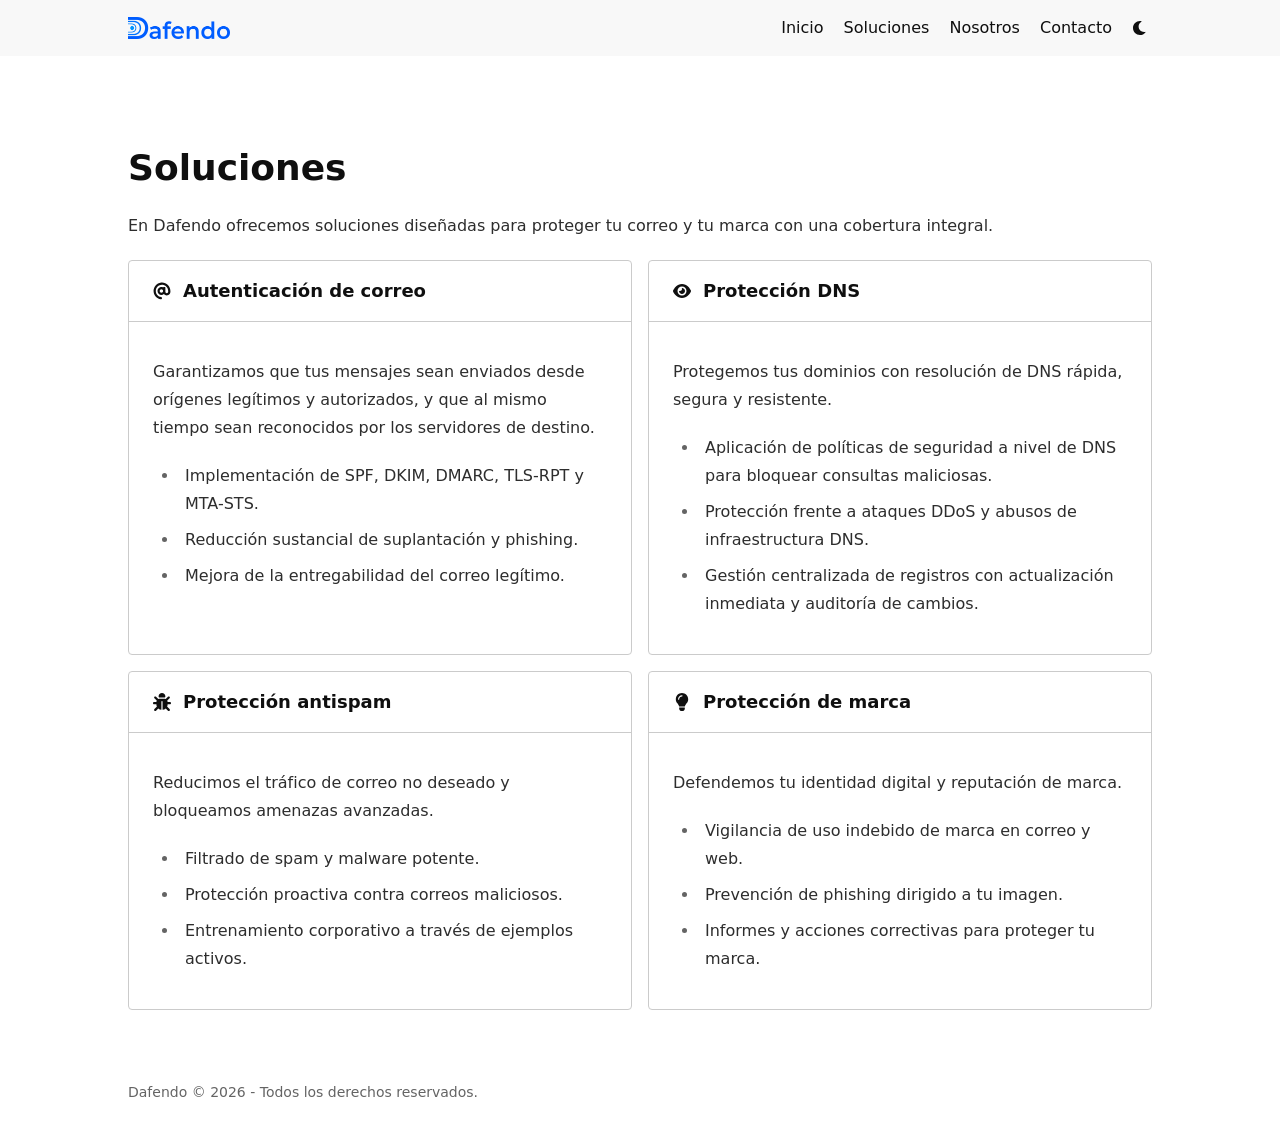
<file: soluciones/index.html>
<!doctype html>
<html
  lang="es"
  dir="ltr"
  class="scroll-smooth"
  data-default-appearance="light"
  data-auto-appearance="true"><head>
  <meta charset="utf-8">
  
    <meta http-equiv="content-language" content="es">
  
  <meta name="viewport" content="width=device-width, initial-scale=1.0">
  <meta http-equiv="X-UA-Compatible" content="ie=edge">
  <meta name="theme-color">

  
  
    <title>Soluciones &middot; Dafendo</title>
    <meta name="title" content="Soluciones &middot; Dafendo">
  

  
  
  
  
  
    
  
    
  
    
  
  
    <meta name="description" content="Sitio web de Dafendo. Ciberseguridad simplificada.">
  
  
  
  
  <link rel="canonical" href="https://dafendo.com/soluciones/">
  
  

  
  
  

  
  <meta property="og:url" content="https://dafendo.com/soluciones/">
	<meta property="og:site_name" content="Dafendo">
	<meta property="og:title" content="Soluciones">
	<meta property="og:description" content="En Dafendo ofrecemos soluciones diseñadas para proteger tu correo y tu marca con una cobertura integral.
Autenticación de correo Garantizamos que tus mensajes sean enviados desde orígenes legítimos y autorizados, y que al mismo tiempo sean reconocidos por los servidores de destino.">
	<meta property="og:locale" content="es">
	<meta property="og:type" content="article">

  
	<meta name="twitter:card" content="summary">
	<meta name="twitter:title" content="Soluciones">
	<meta name="twitter:description" content="En Dafendo ofrecemos soluciones diseñadas para proteger tu correo y tu marca con una cobertura integral.
Autenticación de correo Garantizamos que tus mensajes sean enviados desde orígenes legítimos y autorizados, y que al mismo tiempo sean reconocidos por los servidores de destino.">

  
  
  
  
    
      
    
  
    
      
    
  
    
      
    
  
  
    
  

  
  
  
  
  
  

  

  
  
  
  
  
  
  
    
  
  
    
  
  
  <link
    type="text/css"
    rel="stylesheet"
    href="/css/main.bundle.min.2985782765d74d110ff83ebc8563df7832128ead1f7a3ebcaf9d8191cf640dd17a5fb4a00439ad3822524bab9aee9454340a6554a600262c16a74b7b3631a72c.css"
    integrity="sha512-KYV4J2XXTREP&#43;D68hWPfeDISjq0fej68r52Bkc9kDdF6X7SgBDmtOCJSS6ua7pRUNAplVKYAJiwWp0t7NjGnLA==">

  
  
  <script
    type="text/javascript"
    src="/js/appearance.min.fef2d1566b0887eb19f00560bd1873c4ddff40f8c2d8ecb272d80e0ad356b453f4fa02ef6efb9239195e716e9df014fccd1a1061e163e0b17854529dbaff7006.js"
    integrity="sha512-/vLRVmsIh&#43;sZ8AVgvRhzxN3/QPjC2OyyctgOCtNWtFP0&#43;gLvbvuSORlecW6d8BT8zRoQYeFj4LF4VFKduv9wBg=="></script>
  
  
  
  
  
  
    
    <script src="/lib/zoom/zoom.min.umd.a527109b68c082a70f3697716dd72a9d5aa8b545cf800cecbbc7399f2ca6f6e0ce3e431f2062b48bbfa47c9ea42822714060bef309be073f49b9c0e30d318d7b.js" integrity="sha512-pScQm2jAgqcPNpdxbdcqnVqotUXPgAzsu8c5nyym9uDOPkMfIGK0i7&#43;kfJ6kKCJxQGC&#43;8wm&#43;Bz9JucDjDTGNew=="></script>
  

  
  
  
    
  
  
  
  
  
  
  
  
    
    <script
      defer
      type="text/javascript"
      id="script-bundle"
      src="/js/main.bundle.min.6f9e49850a316ceb9908ad4b153b391e55b41bbcee8b408b52410567544eeebe6776aa57d770d75952dc164e6071068a848bdc5cb48c4dbaef04d65b3f442667.js"
      integrity="sha512-b55JhQoxbOuZCK1LFTs5HlW0G7zui0CLUkEFZ1RO7r5ndqpX13DXWVLcFk5gcQaKhIvcXLSMTbrvBNZbP0QmZw=="
      data-copy="Copiar"
      data-copied="Copiado"></script>
  

  
  
























  

  

  

  

  













  
  
    <link rel="apple-touch-icon" sizes="180x180" href="/apple-touch-icon.png">
    <link rel="icon" type="image/png" sizes="32x32" href="/favicon-32x32.png">
    <link rel="icon" type="image/png" sizes="16x16" href="/favicon-16x16.png">
    <link rel="manifest" href="/site.webmanifest">
  

  
  <script type="application/ld+json">
  [{
    "@context": "https://schema.org",
    "@type": "Article",
    "articleSection": "",
    "name": "Soluciones",
    "headline": "Soluciones",
    
    "inLanguage": "es",
    "url" : "https://dafendo.com/soluciones/",
    "author" : {
      "@type": "Person",
      "name": ""
    },
    
    
    
    
    
    
    
    
    "mainEntityOfPage": "true",
    "wordCount": "177"
  }]
  </script>



  
  
    




  

  
  

  
  

  
  
</head>


















  
  <body class="flex flex-col h-screen m-auto leading-7 max-w-7xl px-6 sm:px-14 md:px-24 lg:px-32 text-lg bg-neutral text-neutral-900 dark:bg-neutral-800 dark:text-neutral bf-scrollbar">
    <div id="the-top" class="absolute flex self-center">
      <a
        class="px-3 py-1 text-sm -translate-y-8 rounded-b-lg bg-primary-200 focus:translate-y-0 dark:bg-neutral-600"
        href="#main-content">
        <span class="font-bold text-primary-600 pe-2 dark:text-primary-400">&darr;</span>
        Ir al contenido
      </a>
    </div>
    
    
      <div class="min-h-[148px]"></div>
<div class="fixed inset-x-0 bg-neutral-50 z-100">
  <div class="relative m-auto leading-7 max-w-7xl px-6 sm:px-14 md:px-24 lg:px-32">
    <div class="main-menu flex items-center w-full gap-2 p-1 pl-0">
  
    
    
      <div>
        <a href="/" class="flex">
          <span class="sr-only">Dafendo</span>
          
            <img
              src="/logo.png"
              width="102" 
              height="21"
              class="logo object-scale-down object-left nozoom"
              alt="">
          
        </a>
      </div>
    
  
  
  <div class="flex items-center ms-auto">
    <div class="hidden md:flex">
      <nav class="flex items-center gap-x-5 h-12">
  
    
      
  
    <a
      href="/"
      
      class="flex items-center bf-icon-color-hover"
      aria-label="Inicio"
      title="">
      
      
        <span class="text-base font-medium break-normal">
          Inicio
        </span>
      
    </a>
  

    
      
  
    <a
      href="/#soluciones"
      
      class="flex items-center bf-icon-color-hover"
      aria-label="Soluciones"
      title="">
      
      
        <span class="text-base font-medium break-normal">
          Soluciones
        </span>
      
    </a>
  

    
      
  
    <a
      href="/#nosotros"
      
      class="flex items-center bf-icon-color-hover"
      aria-label="Nosotros"
      title="">
      
      
        <span class="text-base font-medium break-normal">
          Nosotros
        </span>
      
    </a>
  

    
      
  
    <a
      href="/#contacto"
      
      class="flex items-center bf-icon-color-hover"
      aria-label="Contacto"
      title="">
      
      
        <span class="text-base font-medium break-normal">
          Contacto
        </span>
      
    </a>
  

    
  

  

  

  

  
    <div class="flex items-center">
      <button
        id="appearance-switcher"
        aria-label="Dark mode switcher"
        type="button"
        class="text-base bf-icon-color-hover">
        <div class="flex items-center justify-center dark:hidden">
          <span class="relative block icon"><svg xmlns="http://www.w3.org/2000/svg" viewBox="0 0 512 512"><path fill="currentColor" d="M32 256c0-123.8 100.3-224 223.8-224c11.36 0 29.7 1.668 40.9 3.746c9.616 1.777 11.75 14.63 3.279 19.44C245 86.5 211.2 144.6 211.2 207.8c0 109.7 99.71 193 208.3 172.3c9.561-1.805 16.28 9.324 10.11 16.95C387.9 448.6 324.8 480 255.8 480C132.1 480 32 379.6 32 256z"/></svg>
</span>
        </div>
        <div class="items-center justify-center hidden dark:flex">
          <span class="relative block icon"><svg xmlns="http://www.w3.org/2000/svg" viewBox="0 0 512 512"><path fill="currentColor" d="M256 159.1c-53.02 0-95.1 42.98-95.1 95.1S202.1 351.1 256 351.1s95.1-42.98 95.1-95.1S309 159.1 256 159.1zM509.3 347L446.1 255.1l63.15-91.01c6.332-9.125 1.104-21.74-9.826-23.72l-109-19.7l-19.7-109c-1.975-10.93-14.59-16.16-23.72-9.824L256 65.89L164.1 2.736c-9.125-6.332-21.74-1.107-23.72 9.824L121.6 121.6L12.56 141.3C1.633 143.2-3.596 155.9 2.736 164.1L65.89 256l-63.15 91.01c-6.332 9.125-1.105 21.74 9.824 23.72l109 19.7l19.7 109c1.975 10.93 14.59 16.16 23.72 9.824L256 446.1l91.01 63.15c9.127 6.334 21.75 1.107 23.72-9.822l19.7-109l109-19.7C510.4 368.8 515.6 356.1 509.3 347zM256 383.1c-70.69 0-127.1-57.31-127.1-127.1c0-70.69 57.31-127.1 127.1-127.1s127.1 57.3 127.1 127.1C383.1 326.7 326.7 383.1 256 383.1z"/></svg>
</span>
        </div>
      </button>
    </div>
  
</nav>



    </div>
    <div class="flex md:hidden">
      <div class="flex items-center h-14 gap-4">
  

  
    <button
      id="appearance-switcher-mobile"
      type="button"
      aria-label="Dark mode switcher"
      class="flex items-center justify-center text-neutral-900 hover:text-primary-600 dark:text-neutral-200 dark:hover:text-primary-400">
      <div class="dark:hidden">
        <span class="relative block icon"><svg xmlns="http://www.w3.org/2000/svg" viewBox="0 0 512 512"><path fill="currentColor" d="M32 256c0-123.8 100.3-224 223.8-224c11.36 0 29.7 1.668 40.9 3.746c9.616 1.777 11.75 14.63 3.279 19.44C245 86.5 211.2 144.6 211.2 207.8c0 109.7 99.71 193 208.3 172.3c9.561-1.805 16.28 9.324 10.11 16.95C387.9 448.6 324.8 480 255.8 480C132.1 480 32 379.6 32 256z"/></svg>
</span>
      </div>
      <div class="hidden dark:block">
        <span class="relative block icon"><svg xmlns="http://www.w3.org/2000/svg" viewBox="0 0 512 512"><path fill="currentColor" d="M256 159.1c-53.02 0-95.1 42.98-95.1 95.1S202.1 351.1 256 351.1s95.1-42.98 95.1-95.1S309 159.1 256 159.1zM509.3 347L446.1 255.1l63.15-91.01c6.332-9.125 1.104-21.74-9.826-23.72l-109-19.7l-19.7-109c-1.975-10.93-14.59-16.16-23.72-9.824L256 65.89L164.1 2.736c-9.125-6.332-21.74-1.107-23.72 9.824L121.6 121.6L12.56 141.3C1.633 143.2-3.596 155.9 2.736 164.1L65.89 256l-63.15 91.01c-6.332 9.125-1.105 21.74 9.824 23.72l109 19.7l19.7 109c1.975 10.93 14.59 16.16 23.72 9.824L256 446.1l91.01 63.15c9.127 6.334 21.75 1.107 23.72-9.822l19.7-109l109-19.7C510.4 368.8 515.6 356.1 509.3 347zM256 383.1c-70.69 0-127.1-57.31-127.1-127.1c0-70.69 57.31-127.1 127.1-127.1s127.1 57.3 127.1 127.1C383.1 326.7 326.7 383.1 256 383.1z"/></svg>
</span>
      </div>
    </button>
  

  
    <input type="checkbox" id="mobile-menu-toggle" autocomplete="off" class="hidden peer">
    <label for="mobile-menu-toggle" class="flex items-center justify-center cursor-pointer bf-icon-color-hover">
      <span class="relative block icon"><svg xmlns="http://www.w3.org/2000/svg" viewBox="0 0 448 512"><path fill="currentColor" d="M0 96C0 78.33 14.33 64 32 64H416C433.7 64 448 78.33 448 96C448 113.7 433.7 128 416 128H32C14.33 128 0 113.7 0 96zM0 256C0 238.3 14.33 224 32 224H416C433.7 224 448 238.3 448 256C448 273.7 433.7 288 416 288H32C14.33 288 0 273.7 0 256zM416 448H32C14.33 448 0 433.7 0 416C0 398.3 14.33 384 32 384H416C433.7 384 448 398.3 448 416C448 433.7 433.7 448 416 448z"/></svg>
</span>
    </label>

    <div
      role="dialog"
      aria-modal="true"
      style="scrollbar-gutter: stable;"
      class="fixed inset-0 z-50 invisible overflow-y-auto px-6 py-20 opacity-0 transition-[opacity,visibility] duration-300 peer-checked:visible peer-checked:opacity-100 bg-neutral-50/97 dark:bg-neutral-900/99
      bf-scrollbar">
      <label
        for="mobile-menu-toggle"
        class="fixed end-8 top-5 flex items-center justify-center z-50 h-12 w-12 cursor-pointer select-none rounded-full bf-icon-color-hover border bf-border-color bf-border-color-hover bg-neutral-50 dark:bg-neutral-900">
        <span class="relative block icon"><svg xmlns="http://www.w3.org/2000/svg" viewBox="0 0 320 512"><path fill="currentColor" d="M310.6 361.4c12.5 12.5 12.5 32.75 0 45.25C304.4 412.9 296.2 416 288 416s-16.38-3.125-22.62-9.375L160 301.3L54.63 406.6C48.38 412.9 40.19 416 32 416S15.63 412.9 9.375 406.6c-12.5-12.5-12.5-32.75 0-45.25l105.4-105.4L9.375 150.6c-12.5-12.5-12.5-32.75 0-45.25s32.75-12.5 45.25 0L160 210.8l105.4-105.4c12.5-12.5 32.75-12.5 45.25 0s12.5 32.75 0 45.25l-105.4 105.4L310.6 361.4z"/></svg>
</span>
      </label>
      <nav class="mx-auto max-w-md space-y-6">
        
  
    
    <div class="px-2">
      <a
        href="/"
        aria-label="Inicio"
        
        class="flex items-center gap-4 group bf-icon-color-hover text-neutral-700 dark:text-neutral-200">
        
        <span title="" class="text-2xl font-bold tracking-tight">
          Inicio
        </span>
        
      </a>

      
    </div>
  
    
    <div class="px-2">
      <a
        href="/#soluciones"
        aria-label="Soluciones"
        
        class="flex items-center gap-4 group bf-icon-color-hover text-neutral-700 dark:text-neutral-200">
        
        <span title="" class="text-2xl font-bold tracking-tight">
          Soluciones
        </span>
        
      </a>

      
    </div>
  
    
    <div class="px-2">
      <a
        href="/#nosotros"
        aria-label="Nosotros"
        
        class="flex items-center gap-4 group bf-icon-color-hover text-neutral-700 dark:text-neutral-200">
        
        <span title="" class="text-2xl font-bold tracking-tight">
          Nosotros
        </span>
        
      </a>

      
    </div>
  
    
    <div class="px-2">
      <a
        href="/#contacto"
        aria-label="Contacto"
        
        class="flex items-center gap-4 group bf-icon-color-hover text-neutral-700 dark:text-neutral-200">
        
        <span title="" class="text-2xl font-bold tracking-tight">
          Contacto
        </span>
        
      </a>

      
    </div>
  

        
  

        
  

      </nav>
    </div>
  
</div>







    </div>
  </div>
</div>





  </div>
</div>

    
    <div class="relative flex flex-col grow">
      <main id="main-content" class="grow">
        
  <article class="max-w-full">
    <header>
      
      <h1 class="mt-0 text-4xl font-extrabold text-neutral-900 dark:text-neutral">
        Soluciones
      </h1>
    </header>
    <section class="max-w-full mt-6 prose dark:prose-invert">
      <p>En Dafendo ofrecemos soluciones diseñadas para proteger tu correo y tu marca con una cobertura integral.</p>
<div class="grid-auto-2">
  <div>
<div class="border border-neutral-300 rounded h-full my-4">
  
  <div class="px-6 py-4 border-b border-neutral-300">
    <div class="flex items-center gap-3 font-semibold text-lg text-neutral-900">
      
      <span class="flex items-center">
        <span class="relative block icon"><svg xmlns="http://www.w3.org/2000/svg" viewBox="0 0 512 512"><path fill="currentColor" d="M207.8 20.73c-93.45 18.32-168.7 93.66-187 187.1c-27.64 140.9 68.65 266.2 199.1 285.1c19.01 2.888 36.17-12.26 36.17-31.49l.0001-.6631c0-15.74-11.44-28.88-26.84-31.24c-84.35-12.98-149.2-86.13-149.2-174.2c0-102.9 88.61-185.5 193.4-175.4c91.54 8.869 158.6 91.25 158.6 183.2l0 16.16c0 22.09-17.94 40.05-40 40.05s-40.01-17.96-40.01-40.05v-120.1c0-8.847-7.161-16.02-16.01-16.02l-31.98 .0036c-7.299 0-13.2 4.992-15.12 11.68c-24.85-12.15-54.24-16.38-86.06-5.106c-38.75 13.73-68.12 48.91-73.72 89.64c-9.483 69.01 43.81 128 110.9 128c26.44 0 50.43-9.544 69.59-24.88c24 31.3 65.23 48.69 109.4 37.49C465.2 369.3 496 324.1 495.1 277.2V256.3C495.1 107.1 361.2-9.332 207.8 20.73zM239.1 304.3c-26.47 0-48-21.56-48-48.05s21.53-48.05 48-48.05s48 21.56 48 48.05S266.5 304.3 239.1 304.3z"/></svg>
</span>
      </span>
      
      <span>Autenticación de correo</span>
    </div>
  </div>
  <div class="px-6 py-4 border-t border-neutral-300">
    <p>Garantizamos que tus mensajes sean enviados desde orígenes legítimos y autorizados, y que al mismo tiempo sean reconocidos por los servidores de destino.</p>
<ul>
<li>Implementación de SPF, DKIM, DMARC, TLS-RPT y MTA-STS.</li>
<li>Reducción sustancial de suplantación y phishing.</li>
<li>Mejora de la entregabilidad del correo legítimo.</li>
</ul>
  </div>
  
</div>

  </div>
  <div>
<div class="border border-neutral-300 rounded h-full my-4">
  
  <div class="px-6 py-4 border-b border-neutral-300">
    <div class="flex items-center gap-3 font-semibold text-lg text-neutral-900">
      
      <span class="flex items-center">
        <span class="relative block icon"><svg xmlns="http://www.w3.org/2000/svg" viewBox="0 0 576 512">
<path fill="currentColor" d="M288 32c-80.8 0-145.5 36.8-192.6 80.6C48.6 156 17.3 208 2.5 243.7c-3.3 7.9-3.3 16.7 0 24.6C17.3 304 48.6 356 95.4 399.4C142.5 443.2 207.2 480 288 480s145.5-36.8 192.6-80.6c46.8-43.5 78.1-95.4 93-131.1c3.3-7.9 3.3-16.7 0-24.6c-14.9-35.7-46.2-87.7-93-131.1C433.5 68.8 368.8 32 288 32zM432 256c0 79.5-64.5 144-144 144s-144-64.5-144-144s64.5-144 144-144s144 64.5 144 144zM288 192c0 35.3-28.7 64-64 64c-11.5 0-22.3-3-31.6-8.4c-.2 2.8-.4 5.5-.4 8.4c0 53 43 96 96 96s96-43 96-96s-43-96-96-96c-2.8 0-5.6 .1-8.4 .4c5.3 9.3 8.4 20.1 8.4 31.6z"/></svg></span>
      </span>
      
      <span>Protección DNS</span>
    </div>
  </div>
  <div class="px-6 py-4 border-t border-neutral-300">
    <p>Protegemos tus dominios con resolución de DNS rápida, segura y resistente.</p>
<ul>
<li>Aplicación de políticas de seguridad a nivel de DNS para bloquear consultas maliciosas.</li>
<li>Protección frente a ataques DDoS y abusos de infraestructura DNS.</li>
<li>Gestión centralizada de registros con actualización inmediata y auditoría de cambios.</li>
</ul>
  </div>
  
</div>

  </div>
  <div>
<div class="border border-neutral-300 rounded h-full my-4">
  
  <div class="px-6 py-4 border-b border-neutral-300">
    <div class="flex items-center gap-3 font-semibold text-lg text-neutral-900">
      
      <span class="flex items-center">
        <span class="relative block icon"><svg xmlns="http://www.w3.org/2000/svg" viewBox="0 0 512 512"><path fill="currentColor" d="M352 96V99.56C352 115.3 339.3 128 323.6 128H188.4C172.7 128 159.1 115.3 159.1 99.56V96C159.1 42.98 202.1 0 255.1 0C309 0 352 42.98 352 96zM41.37 105.4C53.87 92.88 74.13 92.88 86.63 105.4L150.6 169.4C151.3 170 151.9 170.7 152.5 171.4C166.8 164.1 182.9 160 199.1 160H312C329.1 160 345.2 164.1 359.5 171.4C360.1 170.7 360.7 170 361.4 169.4L425.4 105.4C437.9 92.88 458.1 92.88 470.6 105.4C483.1 117.9 483.1 138.1 470.6 150.6L406.6 214.6C405.1 215.3 405.3 215.9 404.6 216.5C410.7 228.5 414.6 241.9 415.7 256H480C497.7 256 512 270.3 512 288C512 305.7 497.7 320 480 320H416C416 344.6 410.5 367.8 400.6 388.6C402.7 389.9 404.8 391.5 406.6 393.4L470.6 457.4C483.1 469.9 483.1 490.1 470.6 502.6C458.1 515.1 437.9 515.1 425.4 502.6L362.3 439.6C337.8 461.4 306.5 475.8 272 479.2V240C272 231.2 264.8 224 255.1 224C247.2 224 239.1 231.2 239.1 240V479.2C205.5 475.8 174.2 461.4 149.7 439.6L86.63 502.6C74.13 515.1 53.87 515.1 41.37 502.6C28.88 490.1 28.88 469.9 41.37 457.4L105.4 393.4C107.2 391.5 109.3 389.9 111.4 388.6C101.5 367.8 96 344.6 96 320H32C14.33 320 0 305.7 0 288C0 270.3 14.33 256 32 256H96.3C97.38 241.9 101.3 228.5 107.4 216.5C106.7 215.9 106 215.3 105.4 214.6L41.37 150.6C28.88 138.1 28.88 117.9 41.37 105.4H41.37z"/></svg>
</span>
      </span>
      
      <span>Protección antispam</span>
    </div>
  </div>
  <div class="px-6 py-4 border-t border-neutral-300">
    <p>Reducimos el tráfico de correo no deseado y bloqueamos amenazas avanzadas.</p>
<ul>
<li>Filtrado de spam y malware potente.</li>
<li>Protección proactiva contra correos maliciosos.</li>
<li>Entrenamiento corporativo a través de ejemplos activos.</li>
</ul>
  </div>
  
</div>

  </div>
  <div>
<div class="border border-neutral-300 rounded h-full my-4">
  
  <div class="px-6 py-4 border-b border-neutral-300">
    <div class="flex items-center gap-3 font-semibold text-lg text-neutral-900">
      
      <span class="flex items-center">
        <span class="relative block icon"><svg xmlns="http://www.w3.org/2000/svg" viewBox="0 0 384 512"><path fill="currentColor" d="M112.1 454.3c0 6.297 1.816 12.44 5.284 17.69l17.14 25.69c5.25 7.875 17.17 14.28 26.64 14.28h61.67c9.438 0 21.36-6.401 26.61-14.28l17.08-25.68c2.938-4.438 5.348-12.37 5.348-17.7L272 415.1h-160L112.1 454.3zM191.4 .0132C89.44 .3257 16 82.97 16 175.1c0 44.38 16.44 84.84 43.56 115.8c16.53 18.84 42.34 58.23 52.22 91.45c.0313 .25 .0938 .5166 .125 .7823h160.2c.0313-.2656 .0938-.5166 .125-.7823c9.875-33.22 35.69-72.61 52.22-91.45C351.6 260.8 368 220.4 368 175.1C368 78.61 288.9-.2837 191.4 .0132zM192 96.01c-44.13 0-80 35.89-80 79.1C112 184.8 104.8 192 96 192S80 184.8 80 176c0-61.76 50.25-111.1 112-111.1c8.844 0 16 7.159 16 16S200.8 96.01 192 96.01z"/></svg>
</span>
      </span>
      
      <span>Protección de marca</span>
    </div>
  </div>
  <div class="px-6 py-4 border-t border-neutral-300">
    <p>Defendemos tu identidad digital y reputación de marca.</p>
<ul>
<li>Vigilancia de uso indebido de marca en correo y web.</li>
<li>Prevención de phishing dirigido a tu imagen.</li>
<li>Informes y acciones correctivas para proteger tu marca.</li>
</ul>
  </div>
  
</div>

  </div>
</div>
    </section>
    <footer class="pt-8">
      

    </footer>
  </article>

        


  






<div
  id="scroll-to-top"
  class="fixed bottom-6 end-6 z-50 transform translate-y-4 opacity-0 duration-200">
  <a
    href="#the-top"
    class="pointer-events-auto flex h-12 w-12 items-center justify-center rounded-full bg-neutral/50 text-xl text-neutral-700 hover:text-primary-600 dark:bg-neutral-800/50 dark:text-neutral dark:hover:text-primary-400"
    aria-label="Ir arriba"
    title="Ir arriba">
    &uarr;
  </a>
</div>

      </main><footer id="site-footer" class="py-10 print:hidden">
  
  
    
  
  <div class="flex items-center justify-between">
    
    
      <p class="text-sm text-neutral-500 dark:text-neutral-400">
          Dafendo © 2026 - Todos los derechos reservados.
      </p>
    

    
    
  </div>
  
    <script>
      mediumZoom(document.querySelectorAll("img:not(.nozoom)"), {
        margin: 24,
        background: "rgba(0,0,0,0.5)",
        scrollOffset: 0,
      });
    </script>
  
  
  
</footer>

    </div>
  </body>
  
</html>
</file>
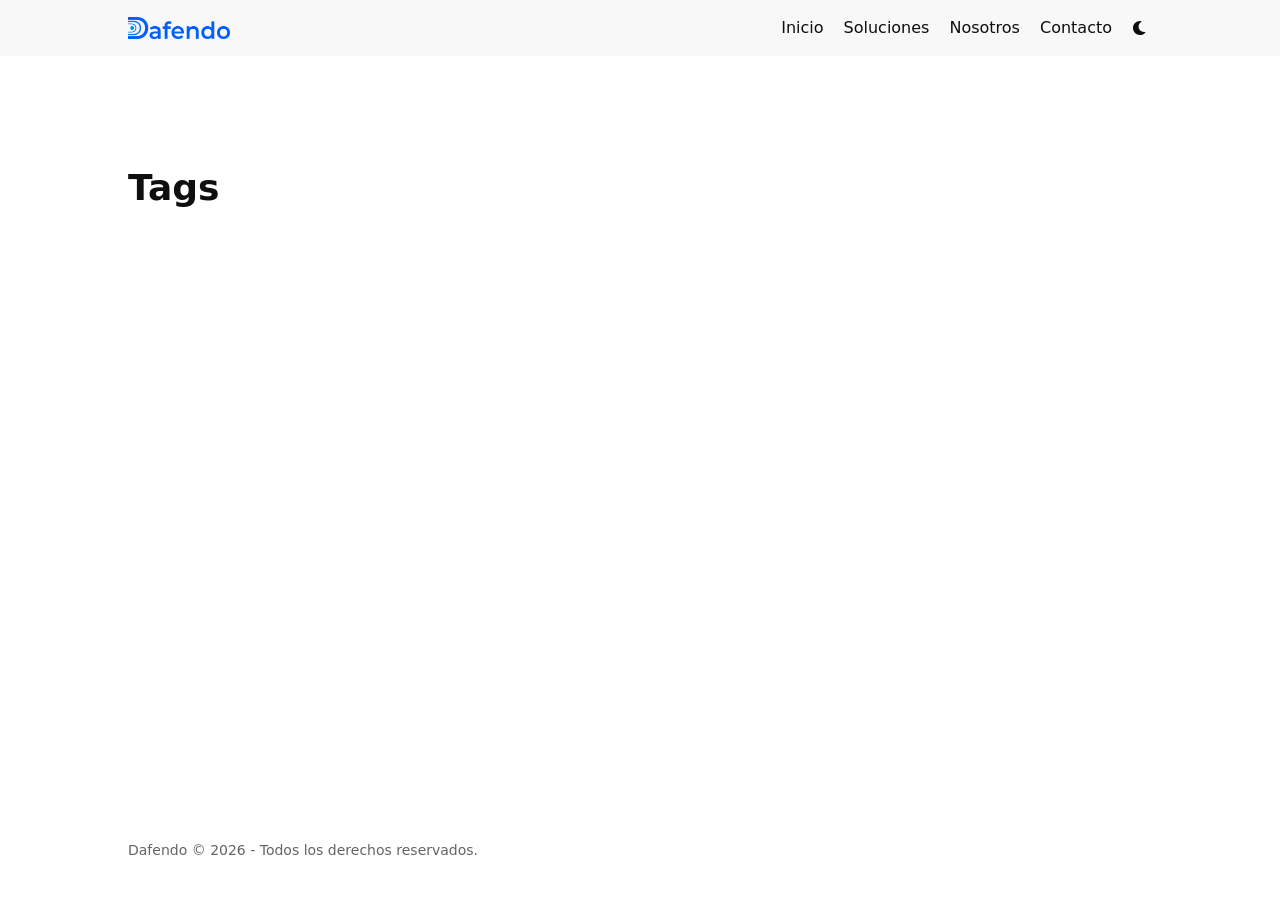
<file: tags/index.html>
<!doctype html>
<html
  lang="es"
  dir="ltr"
  class="scroll-smooth"
  data-default-appearance="light"
  data-auto-appearance="true"><head>
  <meta charset="utf-8">
  
    <meta http-equiv="content-language" content="es">
  
  <meta name="viewport" content="width=device-width, initial-scale=1.0">
  <meta http-equiv="X-UA-Compatible" content="ie=edge">
  <meta name="theme-color">

  
  
    <title>Tags &middot; Dafendo</title>
    <meta name="title" content="Tags &middot; Dafendo">
  

  
  
  
  
  
    
  
    
  
    
  
  
    <meta name="description" content="Sitio web de Dafendo. Ciberseguridad simplificada.">
  
  
  
  
  <link rel="canonical" href="https://dafendo.com/tags/">
  
  
    
      <link rel="alternate" type="application/rss+xml" href="/tags/index.xml" title="Dafendo" />
  

  
  
  

  
  <meta property="og:url" content="https://dafendo.com/tags/">
	<meta property="og:site_name" content="Dafendo">
	<meta property="og:title" content="Tags">
	<meta property="og:description" content="Sitio web de Dafendo. Ciberseguridad simplificada.">
	<meta property="og:locale" content="es">
	<meta property="og:type" content="website">

  
	<meta name="twitter:card" content="summary">
	<meta name="twitter:title" content="Tags">
	<meta name="twitter:description" content="Sitio web de Dafendo. Ciberseguridad simplificada.">

  
  
  
  
    
      
    
  
    
      
    
  
    
      
    
  
  
    
  

  
  
  
  
  
  

  

  
  
  
  
  
  
  
    
  
  
    
  
  
  <link
    type="text/css"
    rel="stylesheet"
    href="/css/main.bundle.min.2985782765d74d110ff83ebc8563df7832128ead1f7a3ebcaf9d8191cf640dd17a5fb4a00439ad3822524bab9aee9454340a6554a600262c16a74b7b3631a72c.css"
    integrity="sha512-KYV4J2XXTREP&#43;D68hWPfeDISjq0fej68r52Bkc9kDdF6X7SgBDmtOCJSS6ua7pRUNAplVKYAJiwWp0t7NjGnLA==">

  
  
  <script
    type="text/javascript"
    src="/js/appearance.min.fef2d1566b0887eb19f00560bd1873c4ddff40f8c2d8ecb272d80e0ad356b453f4fa02ef6efb9239195e716e9df014fccd1a1061e163e0b17854529dbaff7006.js"
    integrity="sha512-/vLRVmsIh&#43;sZ8AVgvRhzxN3/QPjC2OyyctgOCtNWtFP0&#43;gLvbvuSORlecW6d8BT8zRoQYeFj4LF4VFKduv9wBg=="></script>
  
  
  
  
  
  
    
    <script src="/lib/zoom/zoom.min.umd.a527109b68c082a70f3697716dd72a9d5aa8b545cf800cecbbc7399f2ca6f6e0ce3e431f2062b48bbfa47c9ea42822714060bef309be073f49b9c0e30d318d7b.js" integrity="sha512-pScQm2jAgqcPNpdxbdcqnVqotUXPgAzsu8c5nyym9uDOPkMfIGK0i7&#43;kfJ6kKCJxQGC&#43;8wm&#43;Bz9JucDjDTGNew=="></script>
  

  
  
  
    
  
  
  
  
  
  
  
  
    
    <script
      defer
      type="text/javascript"
      id="script-bundle"
      src="/js/main.bundle.min.6f9e49850a316ceb9908ad4b153b391e55b41bbcee8b408b52410567544eeebe6776aa57d770d75952dc164e6071068a848bdc5cb48c4dbaef04d65b3f442667.js"
      integrity="sha512-b55JhQoxbOuZCK1LFTs5HlW0G7zui0CLUkEFZ1RO7r5ndqpX13DXWVLcFk5gcQaKhIvcXLSMTbrvBNZbP0QmZw=="
      data-copy="Copiar"
      data-copied="Copiado"></script>
  

  
  
























  

  

  

  

  













  
  
    <link rel="apple-touch-icon" sizes="180x180" href="/apple-touch-icon.png">
    <link rel="icon" type="image/png" sizes="32x32" href="/favicon-32x32.png">
    <link rel="icon" type="image/png" sizes="16x16" href="/favicon-16x16.png">
    <link rel="manifest" href="/site.webmanifest">
  

  
  <script type="application/ld+json">
  [{
    "@context": "https://schema.org",
    "@type": "Article",
    "articleSection": "Tags",
    "name": "Tags",
    "headline": "Tags",
    
    "inLanguage": "es",
    "url" : "https://dafendo.com/tags/",
    "author" : {
      "@type": "Person",
      "name": ""
    },
    
    
    
    
    
    
    
    
    "mainEntityOfPage": "true",
    "wordCount": "0"
  }]
  </script>



  
  
    




  

  
  

  
  

  
  
</head>


















  
  <body class="flex flex-col h-screen m-auto leading-7 max-w-7xl px-6 sm:px-14 md:px-24 lg:px-32 text-lg bg-neutral text-neutral-900 dark:bg-neutral-800 dark:text-neutral bf-scrollbar">
    <div id="the-top" class="absolute flex self-center">
      <a
        class="px-3 py-1 text-sm -translate-y-8 rounded-b-lg bg-primary-200 focus:translate-y-0 dark:bg-neutral-600"
        href="#main-content">
        <span class="font-bold text-primary-600 pe-2 dark:text-primary-400">&darr;</span>
        Ir al contenido
      </a>
    </div>
    
    
      <div class="min-h-[148px]"></div>
<div class="fixed inset-x-0 bg-neutral-50 z-100">
  <div class="relative m-auto leading-7 max-w-7xl px-6 sm:px-14 md:px-24 lg:px-32">
    <div class="main-menu flex items-center w-full gap-2 p-1 pl-0">
  
    
    
      <div>
        <a href="/" class="flex">
          <span class="sr-only">Dafendo</span>
          
            <img
              src="/logo.png"
              width="102" 
              height="21"
              class="logo object-scale-down object-left nozoom"
              alt="">
          
        </a>
      </div>
    
  
  
  <div class="flex items-center ms-auto">
    <div class="hidden md:flex">
      <nav class="flex items-center gap-x-5 h-12">
  
    
      
  
    <a
      href="/"
      
      class="flex items-center bf-icon-color-hover"
      aria-label="Inicio"
      title="">
      
      
        <span class="text-base font-medium break-normal">
          Inicio
        </span>
      
    </a>
  

    
      
  
    <a
      href="/#soluciones"
      
      class="flex items-center bf-icon-color-hover"
      aria-label="Soluciones"
      title="">
      
      
        <span class="text-base font-medium break-normal">
          Soluciones
        </span>
      
    </a>
  

    
      
  
    <a
      href="/#nosotros"
      
      class="flex items-center bf-icon-color-hover"
      aria-label="Nosotros"
      title="">
      
      
        <span class="text-base font-medium break-normal">
          Nosotros
        </span>
      
    </a>
  

    
      
  
    <a
      href="/#contacto"
      
      class="flex items-center bf-icon-color-hover"
      aria-label="Contacto"
      title="">
      
      
        <span class="text-base font-medium break-normal">
          Contacto
        </span>
      
    </a>
  

    
  

  

  

  

  
    <div class="flex items-center">
      <button
        id="appearance-switcher"
        aria-label="Dark mode switcher"
        type="button"
        class="text-base bf-icon-color-hover">
        <div class="flex items-center justify-center dark:hidden">
          <span class="relative block icon"><svg xmlns="http://www.w3.org/2000/svg" viewBox="0 0 512 512"><path fill="currentColor" d="M32 256c0-123.8 100.3-224 223.8-224c11.36 0 29.7 1.668 40.9 3.746c9.616 1.777 11.75 14.63 3.279 19.44C245 86.5 211.2 144.6 211.2 207.8c0 109.7 99.71 193 208.3 172.3c9.561-1.805 16.28 9.324 10.11 16.95C387.9 448.6 324.8 480 255.8 480C132.1 480 32 379.6 32 256z"/></svg>
</span>
        </div>
        <div class="items-center justify-center hidden dark:flex">
          <span class="relative block icon"><svg xmlns="http://www.w3.org/2000/svg" viewBox="0 0 512 512"><path fill="currentColor" d="M256 159.1c-53.02 0-95.1 42.98-95.1 95.1S202.1 351.1 256 351.1s95.1-42.98 95.1-95.1S309 159.1 256 159.1zM509.3 347L446.1 255.1l63.15-91.01c6.332-9.125 1.104-21.74-9.826-23.72l-109-19.7l-19.7-109c-1.975-10.93-14.59-16.16-23.72-9.824L256 65.89L164.1 2.736c-9.125-6.332-21.74-1.107-23.72 9.824L121.6 121.6L12.56 141.3C1.633 143.2-3.596 155.9 2.736 164.1L65.89 256l-63.15 91.01c-6.332 9.125-1.105 21.74 9.824 23.72l109 19.7l19.7 109c1.975 10.93 14.59 16.16 23.72 9.824L256 446.1l91.01 63.15c9.127 6.334 21.75 1.107 23.72-9.822l19.7-109l109-19.7C510.4 368.8 515.6 356.1 509.3 347zM256 383.1c-70.69 0-127.1-57.31-127.1-127.1c0-70.69 57.31-127.1 127.1-127.1s127.1 57.3 127.1 127.1C383.1 326.7 326.7 383.1 256 383.1z"/></svg>
</span>
        </div>
      </button>
    </div>
  
</nav>



    </div>
    <div class="flex md:hidden">
      <div class="flex items-center h-14 gap-4">
  

  
    <button
      id="appearance-switcher-mobile"
      type="button"
      aria-label="Dark mode switcher"
      class="flex items-center justify-center text-neutral-900 hover:text-primary-600 dark:text-neutral-200 dark:hover:text-primary-400">
      <div class="dark:hidden">
        <span class="relative block icon"><svg xmlns="http://www.w3.org/2000/svg" viewBox="0 0 512 512"><path fill="currentColor" d="M32 256c0-123.8 100.3-224 223.8-224c11.36 0 29.7 1.668 40.9 3.746c9.616 1.777 11.75 14.63 3.279 19.44C245 86.5 211.2 144.6 211.2 207.8c0 109.7 99.71 193 208.3 172.3c9.561-1.805 16.28 9.324 10.11 16.95C387.9 448.6 324.8 480 255.8 480C132.1 480 32 379.6 32 256z"/></svg>
</span>
      </div>
      <div class="hidden dark:block">
        <span class="relative block icon"><svg xmlns="http://www.w3.org/2000/svg" viewBox="0 0 512 512"><path fill="currentColor" d="M256 159.1c-53.02 0-95.1 42.98-95.1 95.1S202.1 351.1 256 351.1s95.1-42.98 95.1-95.1S309 159.1 256 159.1zM509.3 347L446.1 255.1l63.15-91.01c6.332-9.125 1.104-21.74-9.826-23.72l-109-19.7l-19.7-109c-1.975-10.93-14.59-16.16-23.72-9.824L256 65.89L164.1 2.736c-9.125-6.332-21.74-1.107-23.72 9.824L121.6 121.6L12.56 141.3C1.633 143.2-3.596 155.9 2.736 164.1L65.89 256l-63.15 91.01c-6.332 9.125-1.105 21.74 9.824 23.72l109 19.7l19.7 109c1.975 10.93 14.59 16.16 23.72 9.824L256 446.1l91.01 63.15c9.127 6.334 21.75 1.107 23.72-9.822l19.7-109l109-19.7C510.4 368.8 515.6 356.1 509.3 347zM256 383.1c-70.69 0-127.1-57.31-127.1-127.1c0-70.69 57.31-127.1 127.1-127.1s127.1 57.3 127.1 127.1C383.1 326.7 326.7 383.1 256 383.1z"/></svg>
</span>
      </div>
    </button>
  

  
    <input type="checkbox" id="mobile-menu-toggle" autocomplete="off" class="hidden peer">
    <label for="mobile-menu-toggle" class="flex items-center justify-center cursor-pointer bf-icon-color-hover">
      <span class="relative block icon"><svg xmlns="http://www.w3.org/2000/svg" viewBox="0 0 448 512"><path fill="currentColor" d="M0 96C0 78.33 14.33 64 32 64H416C433.7 64 448 78.33 448 96C448 113.7 433.7 128 416 128H32C14.33 128 0 113.7 0 96zM0 256C0 238.3 14.33 224 32 224H416C433.7 224 448 238.3 448 256C448 273.7 433.7 288 416 288H32C14.33 288 0 273.7 0 256zM416 448H32C14.33 448 0 433.7 0 416C0 398.3 14.33 384 32 384H416C433.7 384 448 398.3 448 416C448 433.7 433.7 448 416 448z"/></svg>
</span>
    </label>

    <div
      role="dialog"
      aria-modal="true"
      style="scrollbar-gutter: stable;"
      class="fixed inset-0 z-50 invisible overflow-y-auto px-6 py-20 opacity-0 transition-[opacity,visibility] duration-300 peer-checked:visible peer-checked:opacity-100 bg-neutral-50/97 dark:bg-neutral-900/99
      bf-scrollbar">
      <label
        for="mobile-menu-toggle"
        class="fixed end-8 top-5 flex items-center justify-center z-50 h-12 w-12 cursor-pointer select-none rounded-full bf-icon-color-hover border bf-border-color bf-border-color-hover bg-neutral-50 dark:bg-neutral-900">
        <span class="relative block icon"><svg xmlns="http://www.w3.org/2000/svg" viewBox="0 0 320 512"><path fill="currentColor" d="M310.6 361.4c12.5 12.5 12.5 32.75 0 45.25C304.4 412.9 296.2 416 288 416s-16.38-3.125-22.62-9.375L160 301.3L54.63 406.6C48.38 412.9 40.19 416 32 416S15.63 412.9 9.375 406.6c-12.5-12.5-12.5-32.75 0-45.25l105.4-105.4L9.375 150.6c-12.5-12.5-12.5-32.75 0-45.25s32.75-12.5 45.25 0L160 210.8l105.4-105.4c12.5-12.5 32.75-12.5 45.25 0s12.5 32.75 0 45.25l-105.4 105.4L310.6 361.4z"/></svg>
</span>
      </label>
      <nav class="mx-auto max-w-md space-y-6">
        
  
    
    <div class="px-2">
      <a
        href="/"
        aria-label="Inicio"
        
        class="flex items-center gap-4 group bf-icon-color-hover text-neutral-700 dark:text-neutral-200">
        
        <span title="" class="text-2xl font-bold tracking-tight">
          Inicio
        </span>
        
      </a>

      
    </div>
  
    
    <div class="px-2">
      <a
        href="/#soluciones"
        aria-label="Soluciones"
        
        class="flex items-center gap-4 group bf-icon-color-hover text-neutral-700 dark:text-neutral-200">
        
        <span title="" class="text-2xl font-bold tracking-tight">
          Soluciones
        </span>
        
      </a>

      
    </div>
  
    
    <div class="px-2">
      <a
        href="/#nosotros"
        aria-label="Nosotros"
        
        class="flex items-center gap-4 group bf-icon-color-hover text-neutral-700 dark:text-neutral-200">
        
        <span title="" class="text-2xl font-bold tracking-tight">
          Nosotros
        </span>
        
      </a>

      
    </div>
  
    
    <div class="px-2">
      <a
        href="/#contacto"
        aria-label="Contacto"
        
        class="flex items-center gap-4 group bf-icon-color-hover text-neutral-700 dark:text-neutral-200">
        
        <span title="" class="text-2xl font-bold tracking-tight">
          Contacto
        </span>
        
      </a>

      
    </div>
  

        
  

        
  

      </nav>
    </div>
  
</div>







    </div>
  </div>
</div>





  </div>
</div>

    
    <div class="relative flex flex-col grow">
      <main id="main-content" class="grow">
        
  
  
  <header class="mt-5">
    
    <h1 class="mt-5 text-4xl font-extrabold text-neutral-900 dark:text-neutral">Tags</h1>
    <div class="mt-1 mb-2 text-base text-neutral-500 dark:text-neutral-400 print:hidden">
      





  
  



  

  

  

  

  


  <div class="flex flex-row flex-wrap items-center">
    
    
  </div>


    </div>
  </header>
  

  

    <section class="flex flex-wrap max-w-prose -mx-2 overflow-hidden">
      
    </section>
  

        


  






<div
  id="scroll-to-top"
  class="fixed bottom-6 end-6 z-50 transform translate-y-4 opacity-0 duration-200">
  <a
    href="#the-top"
    class="pointer-events-auto flex h-12 w-12 items-center justify-center rounded-full bg-neutral/50 text-xl text-neutral-700 hover:text-primary-600 dark:bg-neutral-800/50 dark:text-neutral dark:hover:text-primary-400"
    aria-label="Ir arriba"
    title="Ir arriba">
    &uarr;
  </a>
</div>

      </main><footer id="site-footer" class="py-10 print:hidden">
  
  
    
  
  <div class="flex items-center justify-between">
    
    
      <p class="text-sm text-neutral-500 dark:text-neutral-400">
          Dafendo © 2026 - Todos los derechos reservados.
      </p>
    

    
    
  </div>
  
    <script>
      mediumZoom(document.querySelectorAll("img:not(.nozoom)"), {
        margin: 24,
        background: "rgba(0,0,0,0.5)",
        scrollOffset: 0,
      });
    </script>
  
  
  
</footer>

    </div>
  </body>
  
</html>
</file>
<file: css/main.bundle.min.2985782765d74d110ff83ebc8563df7832128ead1f7a3ebcaf9d8191cf640dd17a5fb4a00439ad3822524bab9aee9454340a6554a600262c16a74b7b3631a72c.css>
:root{--color-neutral:255, 255, 255;--color-neutral-50:248, 248, 248;--color-neutral-100:241, 241, 241;--color-neutral-200:226, 226, 226;--color-neutral-300:203, 203, 203;--color-neutral-400:188, 188, 188;--color-neutral-500:100, 100, 100;--color-neutral-600:71, 71, 71;--color-neutral-700:45, 45, 45;--color-neutral-800:23, 23, 23;--color-neutral-900:15, 15, 15;--color-primary-50:224, 235, 255;--color-primary-100:204, 222, 255;--color-primary-200:153, 190, 255;--color-primary-300:102, 157, 255;--color-primary-400:51, 125, 255;--color-primary-500:0, 92, 255;--color-primary-600:0, 74, 204;--color-primary-700:0, 55, 153;--color-primary-800:0, 37, 102;--color-primary-900:0, 28, 77;--color-secondary-50:225, 244, 238;--color-secondary-100:182, 227, 212;--color-secondary-200:135, 209, 184;--color-secondary-300:88, 190, 157;--color-secondary-400:55, 175, 137;--color-secondary-500:32, 160, 119;--color-secondary-600:28, 146, 107;--color-secondary-700:22, 130, 92;--color-secondary-800:12, 114, 79;--color-secondary-900:0, 86, 52}/*!tailwindcss v4.3.0 | MIT License | https://tailwindcss.com*//*!Blowfish | MIT License | https://github.com/nunocoracao/blowfish*/@layer properties;@layer theme,base,components,utilities;@layer theme{:root,:host{--font-sans:ui-sans-serif, system-ui, sans-serif, "Apple Color Emoji",
      "Segoe UI Emoji", "Segoe UI Symbol", "Noto Color Emoji";--font-mono:ui-monospace, SFMono-Regular, Menlo, Monaco, Consolas, "Liberation Mono",
      "Courier New", monospace;--spacing:0.25rem;--container-2xs:18rem;--container-md:28rem;--container-xl:36rem;--container-3xl:48rem;--container-7xl:80rem;--text-xs:0.75rem;--text-xs--line-height:calc(1 / 0.75);--text-sm:0.875rem;--text-sm--line-height:calc(1.25 / 0.875);--text-base:1rem;--text-base--line-height:calc(1.5 / 1);--text-lg:1.125rem;--text-lg--line-height:calc(1.75 / 1.125);--text-xl:1.25rem;--text-xl--line-height:calc(1.75 / 1.25);--text-2xl:1.5rem;--text-2xl--line-height:calc(2 / 1.5);--text-4xl:2.25rem;--text-4xl--line-height:calc(2.5 / 2.25);--font-weight-light:300;--font-weight-normal:400;--font-weight-medium:500;--font-weight-semibold:600;--font-weight-bold:700;--font-weight-extrabold:800;--tracking-tight:-0.025em;--tracking-normal:0em;--leading-snug:1.375;--leading-relaxed:1.625;--radius-md:0.375rem;--radius-lg:0.5rem;--radius-xl:0.75rem;--radius-2xl:1rem;--ease-in:cubic-bezier(0.4, 0, 1, 1);--ease-out:cubic-bezier(0, 0, 0.2, 1);--ease-in-out:cubic-bezier(0.4, 0, 0.2, 1);--animate-pulse:pulse 2s cubic-bezier(0.4, 0, 0.6, 1) infinite;--blur-sm:8px;--blur-xl:24px;--blur-2xl:40px;--aspect-video:16 / 9;--default-transition-duration:150ms;--default-transition-timing-function:cubic-bezier(0.4, 0, 0.2, 1);--default-font-family:var(--font-sans);--default-mono-font-family:var(--font-mono)}}@layer base{*,::after,::before,::backdrop,::file-selector-button{box-sizing:border-box;margin:0;padding:0;border:0 solid}html,:host{line-height:1.5;-webkit-text-size-adjust:100%;tab-size:4;font-family:var(--default-font-family,ui-sans-serif,system-ui,sans-serif,"Apple Color Emoji","Segoe UI Emoji","Segoe UI Symbol","Noto Color Emoji");font-feature-settings:var(--default-font-feature-settings,normal);font-variation-settings:var(--default-font-variation-settings,normal);-webkit-tap-highlight-color:transparent}hr{height:0;color:inherit;border-top-width:1px}abbr:where([title]){-webkit-text-decoration:underline dotted;text-decoration:underline dotted}h1,h2,h3,h4,h5,h6{font-size:inherit;font-weight:inherit}a{color:inherit;-webkit-text-decoration:inherit;text-decoration:inherit}b,strong{font-weight:bolder}code,kbd,samp,pre{font-family:var(--default-mono-font-family,ui-monospace,SFMono-Regular,Menlo,Monaco,Consolas,"Liberation Mono","Courier New",monospace);font-feature-settings:var(--default-mono-font-feature-settings,normal);font-variation-settings:var(--default-mono-font-variation-settings,normal);font-size:1em}small{font-size:80%}sub,sup{font-size:75%;line-height:0;position:relative;vertical-align:baseline}sub{bottom:-.25em}sup{top:-.5em}table{text-indent:0;border-color:inherit;border-collapse:collapse}:-moz-focusring{outline:auto}progress{vertical-align:baseline}summary{display:list-item}ol,ul,menu{list-style:none}img,svg,video,canvas,audio,iframe,embed,object{display:block;vertical-align:middle}img,video{max-width:100%;height:auto}button,input,select,optgroup,textarea,::file-selector-button{font:inherit;font-feature-settings:inherit;font-variation-settings:inherit;letter-spacing:inherit;color:inherit;border-radius:0;background-color:initial;opacity:1}:where(select:is([multiple],[size])) optgroup{font-weight:bolder}:where(select:is([multiple],[size])) optgroup option{padding-inline-start:20px}::file-selector-button{margin-inline-end:4px}::placeholder{opacity:1}@supports(not (-webkit-appearance:-apple-pay-button)) or (contain-intrinsic-size:1px){::placeholder{color:currentcolor;@supports(color:color-mix(in lab,red,red)){color: color-mix(in oklab,currentcolor 50%,transparent);}}}textarea{resize:vertical}::-webkit-search-decoration{-webkit-appearance:none}::-webkit-date-and-time-value{min-height:1lh;text-align:inherit}::-webkit-datetime-edit{display:inline-flex}::-webkit-datetime-edit-fields-wrapper{padding:0}::-webkit-datetime-edit,::-webkit-datetime-edit-year-field,::-webkit-datetime-edit-month-field,::-webkit-datetime-edit-day-field,::-webkit-datetime-edit-hour-field,::-webkit-datetime-edit-minute-field,::-webkit-datetime-edit-second-field,::-webkit-datetime-edit-millisecond-field,::-webkit-datetime-edit-meridiem-field{padding-block:0}::-webkit-calendar-picker-indicator{line-height:1}:-moz-ui-invalid{box-shadow:none}button,input:where([type=button],[type=reset],[type=submit]),::file-selector-button{appearance:button}::-webkit-inner-spin-button,::-webkit-outer-spin-button{height:auto}[hidden]:where(:not([hidden=until-found])){display:none!important}}@layer utilities{.\@container{container-type:inline-size}.pointer-events-auto{pointer-events:auto}.pointer-events-none{pointer-events:none}.\!visible{visibility:visible!important}.collapse{visibility:collapse}.invisible{visibility:hidden}.visible{visibility:visible}.sr-only{position:absolute;width:1px;height:1px;padding:0;margin:-1px;overflow:hidden;clip-path:inset(50%);white-space:nowrap;border-width:0}.\!absolute{position:absolute!important}.absolute{position:absolute}.fixed{position:fixed}.relative{position:relative}.static{position:static}.sticky{position:sticky}.inset-0{inset:calc(var(--spacing) * 0)}.inset-x-0{inset-inline:calc(var(--spacing) * 0)}.-start-6{inset-inline-start:calc(var(--spacing) * -6)}.start-\[calc\(max\(-50vw\,-800px\)\+50\%\)\]{inset-inline-start:calc(max(-50vw,-800px) + 50%)}.end-6{inset-inline-end:calc(var(--spacing) * 6)}.end-8{inset-inline-end:calc(var(--spacing) * 8)}.top-0{top:calc(var(--spacing) * 0)}.top-1\/2{top:calc(1/2 * 100%)}.top-5{top:calc(var(--spacing) * 5)}.top-20{top:calc(var(--spacing) * 20)}.top-full{top:100%}.right-0{right:calc(var(--spacing) * 0)}.bottom-0{bottom:calc(var(--spacing) * 0)}.bottom-6{bottom:calc(var(--spacing) * 6)}.bottom-24{bottom:calc(var(--spacing) * 24)}.left-0{left:calc(var(--spacing) * 0)}.left-1\/2{left:calc(1/2 * 100%)}.-z-10{z-index:calc(10 * -1)}.z-2{z-index:2}.z-10{z-index:10}.z-50{z-index:50}.z-80{z-index:80}.z-100{z-index:100}.z-500{z-index:500}.z-\[1\]{z-index:1}.z-\[999\]{z-index:999}.z-\[1040\]{z-index:1040}.z-\[1070\]{z-index:1070}.z-\[1080\]{z-index:1080}.order-first{order:-9999}.float-left{float:left}.container{width:100%;@media(width >= 640px){max-width: 640px;}@media(width >= 853px){max-width: 853px;}@media(width >= 1024px){max-width: 1024px;}@media(width >= 1280px){max-width: 1280px;}@media(width >= 1536px){max-width: 1536px;}}.\!-m-px{margin:-1px!important}.m-0{margin:calc(var(--spacing) * 0)}.m-1{margin:calc(var(--spacing) * 1)}.m-2{margin:calc(var(--spacing) * 2)}.m-300{margin:calc(var(--spacing) * 300)}.m-auto{margin:auto}.-mx-2{margin-inline:calc(var(--spacing) * -2)}.mx-1{margin-inline:calc(var(--spacing) * 1)}.mx-\[3px\]{margin-inline:3px}.mx-\[15\%\]{margin-inline:15%}.mx-auto{margin-inline:auto}.my-0{margin-block:calc(var(--spacing) * 0)}.my-3{margin-block:calc(var(--spacing) * 3)}.-ms-5{margin-inline-start:calc(var(--spacing) * -5)}.ms-0{margin-inline-start:calc(var(--spacing) * 0)}.ms-2{margin-inline-start:calc(var(--spacing) * 2)}.ms-6{margin-inline-start:calc(var(--spacing) * 6)}.ms-7{margin-inline-start:calc(var(--spacing) * 7)}.ms-auto{margin-inline-start:auto}.-me-48{margin-inline-end:calc(var(--spacing) * -48)}.me-1{margin-inline-end:calc(var(--spacing) * 1)}.me-2{margin-inline-end:calc(var(--spacing) * 2)}.me-4{margin-inline-end:calc(var(--spacing) * 4)}.me-6{margin-inline-end:calc(var(--spacing) * 6)}.prose{color:var(--tw-prose-body);max-width:65ch; :where(p):not(:where([class~="not-prose"],[class~="not-prose"] *)) { margin-top: 1.25em; margin-bottom: 1.25em; } :where([class~="lead"]):not(:where([class~="not-prose"],[class~="not-prose"] *)) { color: var(--tw-prose-lead); font-size: 1.25em; line-height: 1.6; margin-top: 1.2em; margin-bottom: 1.2em; } :where(a):not(:where([class~="not-prose"],[class~="not-prose"] *)) { color: var(--tw-prose-links); text-decoration: none; font-weight: 500; text-decoration-color: rgba(var(--color-primary-300), 1); &:hover { color: rgba(var(--color-primary-600), 1); text-decoration: none; border-radius: 0.09rem; } } :where(strong):not(:where([class~="not-prose"],[class~="not-prose"] *)) { color: var(--tw-prose-bold); font-weight: 600; } :where(a strong):not(:where([class~="not-prose"],[class~="not-prose"] *)) { color: inherit; } :where(blockquote strong):not(:where([class~="not-prose"],[class~="not-prose"] *)) { color: inherit; } :where(thead th strong):not(:where([class~="not-prose"],[class~="not-prose"] *)) { color: inherit; } :where(ol):not(:where([class~="not-prose"],[class~="not-prose"] *)) { list-style-type: decimal; margin-top: 1.25em; margin-bottom: 1.25em; padding-inline-start: 1.625em; } :where(ol[type="A"]):not(:where([class~="not-prose"],[class~="not-prose"] *)) { list-style-type: upper-alpha; } :where(ol[type="a"]):not(:where([class~="not-prose"],[class~="not-prose"] *)) { list-style-type: lower-alpha; } :where(ol[type="A" s]):not(:where([class~="not-prose"],[class~="not-prose"] *)) { list-style-type: upper-alpha; } :where(ol[type="a" s]):not(:where([class~="not-prose"],[class~="not-prose"] *)) { list-style-type: lower-alpha; } :where(ol[type="I"]):not(:where([class~="not-prose"],[class~="not-prose"] *)) { list-style-type: upper-roman; } :where(ol[type="i"]):not(:where([class~="not-prose"],[class~="not-prose"] *)) { list-style-type: lower-roman; } :where(ol[type="I" s]):not(:where([class~="not-prose"],[class~="not-prose"] *)) { list-style-type: upper-roman; } :where(ol[type="i" s]):not(:where([class~="not-prose"],[class~="not-prose"] *)) { list-style-type: lower-roman; } :where(ol[type="1"]):not(:where([class~="not-prose"],[class~="not-prose"] *)) { list-style-type: decimal; } :where(ul):not(:where([class~="not-prose"],[class~="not-prose"] *)) { list-style-type: disc; margin-top: 1.25em; margin-bottom: 1.25em; padding-inline-start: 1.625em; } :where(ol > li):not(:where([class~="not-prose"],[class~="not-prose"] *))::marker { font-weight: 400; color: var(--tw-prose-counters); } :where(ul > li):not(:where([class~="not-prose"],[class~="not-prose"] *))::marker { color: var(--tw-prose-bullets); } :where(dt):not(:where([class~="not-prose"],[class~="not-prose"] *)) { color: var(--tw-prose-headings); font-weight: 600; margin-top: 1.25em; } :where(hr):not(:where([class~="not-prose"],[class~="not-prose"] *)) { border-color: var(--tw-prose-hr); border-top-width: 1px; margin-top: 3em; margin-bottom: 3em; border: 0.8px solid rgba(var(--color-neutral-300), 1); } :where(blockquote):not(:where([class~="not-prose"],[class~="not-prose"] *)) { font-weight: 500; font-style: italic; color: var(--tw-prose-quotes); border-inline-start-width: 0.25rem; border-inline-start-color: var(--tw-prose-quote-borders); quotes: "\201C""\201D""\2018""\2019"; margin-top: 1.6em; margin-bottom: 1.6em; padding-inline-start: 1em; } :where(blockquote p:first-of-type):not(:where([class~="not-prose"],[class~="not-prose"] *))::before { content: open-quote; } :where(blockquote p:last-of-type):not(:where([class~="not-prose"],[class~="not-prose"] *))::after { content: close-quote; } :where(h1):not(:where([class~="not-prose"],[class~="not-prose"] *)) { color: var(--tw-prose-headings); font-weight: 800; font-size: 2.25em; margin-top: 0; margin-bottom: 0.8888889em; line-height: 1.1111111; } :where(h1 strong):not(:where([class~="not-prose"],[class~="not-prose"] *)) { font-weight: 900; color: inherit; } :where(h2):not(:where([class~="not-prose"],[class~="not-prose"] *)) { color: var(--tw-prose-headings); font-weight: 700; font-size: 1.5em; margin-top: 2em; margin-bottom: 1em; line-height: 1.3333333; } :where(h2 strong):not(:where([class~="not-prose"],[class~="not-prose"] *)) { font-weight: 800; color: inherit; } :where(h3):not(:where([class~="not-prose"],[class~="not-prose"] *)) { color: var(--tw-prose-headings); font-weight: 600; font-size: 1.25em; margin-top: 1.6em; margin-bottom: 0.6em; line-height: 1.6; } :where(h3 strong):not(:where([class~="not-prose"],[class~="not-prose"] *)) { font-weight: 700; color: inherit; } :where(h4):not(:where([class~="not-prose"],[class~="not-prose"] *)) { color: var(--tw-prose-headings); font-weight: 600; margin-top: 1.5em; margin-bottom: 0.5em; line-height: 1.5; } :where(h4 strong):not(:where([class~="not-prose"],[class~="not-prose"] *)) { font-weight: 700; color: inherit; } :where(img):not(:where([class~="not-prose"],[class~="not-prose"] *)) { margin-top: 2em; margin-bottom: 2em; } :where(picture):not(:where([class~="not-prose"],[class~="not-prose"] *)) { display: block; margin-top: 2em; margin-bottom: 2em; } :where(video):not(:where([class~="not-prose"],[class~="not-prose"] *)) { margin-top: 2em; margin-bottom: 2em; } :where(kbd):not(:where([class~="not-prose"],[class~="not-prose"] *)) { font-weight: 600; font-family: inherit; color: var(--tw-prose-kbd); box-shadow: 0 0 0 1px var(--tw-prose-kbd-shadows), 0 3px 0 var(--tw-prose-kbd-shadows); font-size: 0.9rem; border-radius: 0.25rem; padding-top: 0.1875em; padding-inline-end: 0.375em; padding-bottom: 0.1875em; padding-inline-start: 0.375em; background-color: rgba(var(--color-neutral-200), 1); padding: 0.1rem 0.4rem; } :where(code):not(:where([class~="not-prose"],[class~="not-prose"] *)) { color: var(--tw-prose-code); font-weight: 600; font-size: 0.875em; padding-top: 3px; padding-bottom: 3px; padding-left: 5px; padding-right: 5px; border-radius: 0.25rem; } :where(code):not(:where([class~="not-prose"],[class~="not-prose"] *))::before { content: "`"; display: none; } :where(code):not(:where([class~="not-prose"],[class~="not-prose"] *))::after { content: "`"; display: none; } :where(a code):not(:where([class~="not-prose"],[class~="not-prose"] *)) { color: var(--tw-prose-code); } :where(h1 code):not(:where([class~="not-prose"],[class~="not-prose"] *)) { color: inherit; } :where(h2 code):not(:where([class~="not-prose"],[class~="not-prose"] *)) { color: inherit; font-size: 0.875em; } :where(h3 code):not(:where([class~="not-prose"],[class~="not-prose"] *)) { color: inherit; font-size: 0.9em; } :where(h4 code):not(:where([class~="not-prose"],[class~="not-prose"] *)) { color: inherit; } :where(blockquote code):not(:where([class~="not-prose"],[class~="not-prose"] *)) { color: inherit; } :where(thead th code):not(:where([class~="not-prose"],[class~="not-prose"] *)) { color: inherit; } :where(pre):not(:where([class~="not-prose"],[class~="not-prose"] *)) { color: var(--tw-prose-pre-code); background-color: var(--tw-prose-pre-bg); overflow-x: auto; font-weight: 400; font-size: 0.875em; line-height: 1.7142857; margin-top: 1.7142857em; margin-bottom: 1.7142857em; border-radius: 0.375rem; padding-top: 0.8571429em; padding-inline-end: 1.1428571em; padding-bottom: 0.8571429em; padding-inline-start: 1.1428571em; } :where(pre code):not(:where([class~="not-prose"],[class~="not-prose"] *)) { background-color: transparent; border-width: 0; border-radius: 0; padding: 0; font-weight: inherit; color: inherit; font-size: inherit; font-family: inherit; line-height: inherit; } :where(pre code):not(:where([class~="not-prose"],[class~="not-prose"] *))::before { content: none; } :where(pre code):not(:where([class~="not-prose"],[class~="not-prose"] *))::after { content: none; } :where(table):not(:where([class~="not-prose"],[class~="not-prose"] *)) { width: 100%; table-layout: auto; margin-top: 2em; margin-bottom: 2em; font-size: 0.875em; line-height: 1.7142857; } :where(thead):not(:where([class~="not-prose"],[class~="not-prose"] *)) { border-bottom-width: 1px; border-bottom-color: var(--tw-prose-th-borders); } :where(thead th):not(:where([class~="not-prose"],[class~="not-prose"] *)) { color: var(--tw-prose-headings); font-weight: 600; vertical-align: bottom; padding-inline-end: 0.5714286em; padding-bottom: 0.5714286em; padding-inline-start: 0.5714286em; } :where(tbody tr):not(:where([class~="not-prose"],[class~="not-prose"] *)) { border-bottom-width: 1px; border-bottom-color: var(--tw-prose-td-borders); } :where(tbody tr:last-child):not(:where([class~="not-prose"],[class~="not-prose"] *)) { border-bottom-width: 0; } :where(tbody td):not(:where([class~="not-prose"],[class~="not-prose"] *)) { vertical-align: baseline; } :where(tfoot):not(:where([class~="not-prose"],[class~="not-prose"] *)) { border-top-width: 1px; border-top-color: var(--tw-prose-th-borders); } :where(tfoot td):not(:where([class~="not-prose"],[class~="not-prose"] *)) { vertical-align: top; } :where(th, td):not(:where([class~="not-prose"],[class~="not-prose"] *)) { text-align: start; } :where(figure > *):not(:where([class~="not-prose"],[class~="not-prose"] *)) { margin-top: 0; margin-bottom: 0; } :where(figcaption):not(:where([class~="not-prose"],[class~="not-prose"] *)) { color: var(--tw-prose-captions); font-size: 0.875em; line-height: 1.4285714; margin-top: 0.8571429em; } --tw-prose-body: rgba(var(--color-neutral-700), 1);--tw-prose-headings:rgba(var(--color-neutral-800), 1);--tw-prose-lead:rgba(var(--color-neutral-500), 1);--tw-prose-links:rgba(var(--color-primary-600), 1);--tw-prose-bold:inherit;--tw-prose-counters:rgba(var(--color-neutral-800), 1);--tw-prose-bullets:rgba(var(--color-neutral-500), 1);--tw-prose-hr:oklch(92.8% 0.006 264.531);--tw-prose-quotes:rgba(var(--color-neutral-700), 1);--tw-prose-quote-borders:rgba(var(--color-primary-500), 1);--tw-prose-captions:rgba(var(--color-neutral-500), 1);--tw-prose-kbd:oklch(21% 0.034 264.665);--tw-prose-kbd-shadows:color-mix(in oklab, oklch(21% 0.034 264.665) 10%, transparent);--tw-prose-code:rgba(var(--color-secondary-700), 1);--tw-prose-pre-code:rgba(var(--color-neutral-700), 1);--tw-prose-pre-bg:rgba(var(--color-neutral-50), 1);--tw-prose-th-borders:rgba(var(--color-neutral-500), 1);--tw-prose-td-borders:rgba(var(--color-neutral-300), 1);--tw-prose-invert-body:rgba(var(--color-neutral-300), 1);--tw-prose-invert-headings:rgba(var(--color-neutral-50), 1);--tw-prose-invert-lead:rgba(var(--color-neutral-500), 1);--tw-prose-invert-links:rgba(var(--color-primary-400), 1);--tw-prose-invert-bold:rgba(var(--color-neutral), 1);--tw-prose-invert-counters:rgba(var(--color-neutral-400), 1);--tw-prose-invert-bullets:rgba(var(--color-neutral-600), 1);--tw-prose-invert-hr:oklch(37.3% 0.034 259.733);--tw-prose-invert-quotes:rgba(var(--color-neutral-200), 1);--tw-prose-invert-quote-borders:rgba(var(--color-primary-600), 1);--tw-prose-invert-captions:rgba(var(--color-neutral-400), 1);--tw-prose-invert-kbd:#fff;--tw-prose-invert-kbd-shadows:rgb(255 255 255 / 10%);--tw-prose-invert-code:rgba(var(--color-secondary-400), 1);--tw-prose-invert-pre-code:rgba(var(--color-neutral-200), 1);--tw-prose-invert-pre-bg:rgba(var(--color-neutral-700), 1);--tw-prose-invert-th-borders:rgba(var(--color-neutral-500), 1);--tw-prose-invert-td-borders:rgba(var(--color-neutral-700), 1);font-size:1rem;line-height:1.75; :where(picture > img):not(:where([class~="not-prose"],[class~="not-prose"] *)) { margin-top: 0; margin-bottom: 0; } :where(li):not(:where([class~="not-prose"],[class~="not-prose"] *)) { margin-top: 0.5em; margin-bottom: 0.5em; } :where(ol > li):not(:where([class~="not-prose"],[class~="not-prose"] *)) { padding-inline-start: 0.375em; } :where(ul > li):not(:where([class~="not-prose"],[class~="not-prose"] *)) { padding-inline-start: 0.375em; } :where(.prose > ul > li p):not(:where([class~="not-prose"],[class~="not-prose"] *)) { margin-top: 0.75em; margin-bottom: 0.75em; } :where(.prose > ul > li > p:first-child):not(:where([class~="not-prose"],[class~="not-prose"] *)) { margin-top: 1.25em; } :where(.prose > ul > li > p:last-child):not(:where([class~="not-prose"],[class~="not-prose"] *)) { margin-bottom: 1.25em; } :where(.prose > ol > li > p:first-child):not(:where([class~="not-prose"],[class~="not-prose"] *)) { margin-top: 1.25em; } :where(.prose > ol > li > p:last-child):not(:where([class~="not-prose"],[class~="not-prose"] *)) { margin-bottom: 1.25em; } :where(ul ul, ul ol, ol ul, ol ol):not(:where([class~="not-prose"],[class~="not-prose"] *)) { margin-top: 0.75em; margin-bottom: 0.75em; } :where(dl):not(:where([class~="not-prose"],[class~="not-prose"] *)) { margin-top: 1.25em; margin-bottom: 1.25em; } :where(dd):not(:where([class~="not-prose"],[class~="not-prose"] *)) { margin-top: 0.5em; padding-inline-start: 1.625em; } :where(hr + *):not(:where([class~="not-prose"],[class~="not-prose"] *)) { margin-top: 0; } :where(h2 + *):not(:where([class~="not-prose"],[class~="not-prose"] *)) { margin-top: 0; } :where(h3 + *):not(:where([class~="not-prose"],[class~="not-prose"] *)) { margin-top: 0; } :where(h4 + *):not(:where([class~="not-prose"],[class~="not-prose"] *)) { margin-top: 0; } :where(thead th:first-child):not(:where([class~="not-prose"],[class~="not-prose"] *)) { padding-inline-start: 0; } :where(thead th:last-child):not(:where([class~="not-prose"],[class~="not-prose"] *)) { padding-inline-end: 0; } :where(tbody td, tfoot td):not(:where([class~="not-prose"],[class~="not-prose"] *)) { padding-top: 0.5714286em; padding-inline-end: 0.5714286em; padding-bottom: 0.5714286em; padding-inline-start: 0.5714286em; } :where(tbody td:first-child, tfoot td:first-child):not(:where([class~="not-prose"],[class~="not-prose"] *)) { padding-inline-start: 0; } :where(tbody td:last-child, tfoot td:last-child):not(:where([class~="not-prose"],[class~="not-prose"] *)) { padding-inline-end: 0; } :where(figure):not(:where([class~="not-prose"],[class~="not-prose"] *)) { margin-top: 2em; margin-bottom: 2em; } :where(.prose > :first-child):not(:where([class~="not-prose"],[class~="not-prose"] *)) { margin-top: 0; } :where(.prose > :last-child):not(:where([class~="not-prose"],[class~="not-prose"] *)) { margin-bottom: 0; } :where(mark):not(:where([class~="not-prose"],[class~="not-prose"] *)) { color: rgba(var(--color-neutral-800), 1); background-color: rgba(var(--color-primary-600), 1); padding: 0.1rem 0.2rem; border-radius: 0.25rem; } :where(p):not(:where([class~="not-prose"],[class~="not-prose"] *))::before { display: none; } :where(p):not(:where([class~="not-prose"],[class~="not-prose"] *))::after { display: none; } :where(a.active):not(:where([class~="not-prose"],[class~="not-prose"] *)) { text-decoration-color: rgba(var(--color-primary-600), 1); } :where(p.active):not(:where([class~="not-prose"],[class~="not-prose"] *)) { text-decoration-color: rgba(var(--color-primary-600), 1); }}.\!mt-0{margin-top:calc(var(--spacing) * 0)!important}.-mt-\[2px\]{margin-top:calc(2px * -1)}.-mt-\[15px\]{margin-top:calc(15px * -1)}.mt-0{margin-top:calc(var(--spacing) * 0)}.mt-1{margin-top:calc(var(--spacing) * 1)}.mt-2{margin-top:calc(var(--spacing) * 2)}.mt-3{margin-top:calc(var(--spacing) * 3)}.mt-4{margin-top:calc(var(--spacing) * 4)}.mt-5{margin-top:calc(var(--spacing) * 5)}.mt-6{margin-top:calc(var(--spacing) * 6)}.mt-8{margin-top:calc(var(--spacing) * 8)}.mt-10{margin-top:calc(var(--spacing) * 10)}.mt-12{margin-top:calc(var(--spacing) * 12)}.mt-16{margin-top:calc(var(--spacing) * 16)}.mt-20{margin-top:calc(var(--spacing) * 20)}.mt-\[0\.5rem\]{margin-top:.5rem}.-mr-\[100\%\]{margin-right:calc(100% * -1)}.mr-0{margin-right:calc(var(--spacing) * 0)}.mr-1{margin-right:calc(var(--spacing) * 1)}.mr-2{margin-right:calc(var(--spacing) * 2)}.mr-3{margin-right:calc(var(--spacing) * 3)}.mr-5{margin-right:calc(var(--spacing) * 5)}.\!mb-0{margin-bottom:calc(var(--spacing) * 0)!important}.\!mb-9{margin-bottom:calc(var(--spacing) * 9)!important}.-mb-1{margin-bottom:calc(var(--spacing) * -1)}.mb-0{margin-bottom:calc(var(--spacing) * 0)}.mb-1{margin-bottom:calc(var(--spacing) * 1)}.mb-2{margin-bottom:calc(var(--spacing) * 2)}.mb-3{margin-bottom:calc(var(--spacing) * 3)}.mb-5{margin-bottom:calc(var(--spacing) * 5)}.mb-6{margin-bottom:calc(var(--spacing) * 6)}.mb-8{margin-bottom:calc(var(--spacing) * 8)}.mb-10{margin-bottom:calc(var(--spacing) * 10)}.mb-12{margin-bottom:calc(var(--spacing) * 12)}.mb-16{margin-bottom:calc(var(--spacing) * 16)}.mb-20{margin-bottom:calc(var(--spacing) * 20)}.mb-\[2px\]{margin-bottom:2px}.ml-0{margin-left:calc(var(--spacing) * 0)}.ml-2{margin-left:calc(var(--spacing) * 2)}.box-border{box-sizing:border-box}.box-content{box-sizing:content-box}.scrollbar{&::-webkit-scrollbar-track{background-color:var(--scrollbar-track);border-radius:var(--scrollbar-track-radius)}&::-webkit-scrollbar-thumb{background-color:var(--scrollbar-thumb);border-radius:var(--scrollbar-thumb-radius)}&::-webkit-scrollbar-corner{background-color:var(--scrollbar-corner);border-radius:var(--scrollbar-corner-radius)}@supports(-moz-appearance:none){scrollbar-width: auto; scrollbar-color: var(--scrollbar-thumb,initial) var(--scrollbar-track,initial);}&::-webkit-scrollbar{display:block;width:var(--scrollbar-width,16px);height:var(--scrollbar-height,16px)}}.line-clamp-3{overflow:hidden;display:-webkit-box;-webkit-box-orient:vertical;-webkit-line-clamp:3}.line-clamp-5{overflow:hidden;display:-webkit-box;-webkit-box-orient:vertical;-webkit-line-clamp:5}.\!block{display:block!important}.block{display:block}.flex{display:flex}.grid{display:grid}.hidden{display:none}.inline{display:inline}.inline-block{display:inline-block}.inline-flex{display:inline-flex}.table{display:table}.table-cell{display:table-cell}.aspect-\[4\/3\]{aspect-ratio:4/3}.aspect-auto{aspect-ratio:auto}.aspect-square{aspect-ratio:1/1}.aspect-video{aspect-ratio:var(--aspect-video)}.size-1{width:calc(var(--spacing) * 1);height:calc(var(--spacing) * 1)}.\!h-px{height:1px!important}.h-0{height:calc(var(--spacing) * 0)}.h-1\/2{height:calc(1/2 * 100%)}.h-3{height:calc(var(--spacing) * 3)}.h-4{height:calc(var(--spacing) * 4)}.h-5{height:calc(var(--spacing) * 5)}.h-6{height:calc(var(--spacing) * 6)}.h-8{height:calc(var(--spacing) * 8)}.h-10{height:calc(var(--spacing) * 10)}.h-12{height:calc(var(--spacing) * 12)}.h-14{height:calc(var(--spacing) * 14)}.h-16{height:calc(var(--spacing) * 16)}.h-24{height:calc(var(--spacing) * 24)}.h-36{height:calc(var(--spacing) * 36)}.h-40{height:calc(var(--spacing) * 40)}.h-48{height:calc(var(--spacing) * 48)}.h-84{height:calc(var(--spacing) * 84)}.h-120{height:calc(var(--spacing) * 120)}.h-\[3px\]{height:3px}.h-\[150px\]{height:150px}.h-\[800px\]{height:800px}.h-\[1000px\]{height:1e3px}.h-auto{height:auto}.h-full{height:100%}.h-screen{height:100vh}.max-h-3{max-height:calc(var(--spacing) * 3)}.max-h-20{max-height:calc(var(--spacing) * 20)}.min-h-0{min-height:calc(var(--spacing) * 0)}.min-h-\[130px\]{min-height:130px}.min-h-\[148px\]{min-height:148px}.min-h-full{min-height:100%}.\!w-px{width:1px!important}.w-0{width:calc(var(--spacing) * 0)}.w-2{width:calc(var(--spacing) * 2)}.w-3{width:calc(var(--spacing) * 3)}.w-4{width:calc(var(--spacing) * 4)}.w-5{width:calc(var(--spacing) * 5)}.w-6{width:calc(var(--spacing) * 6)}.w-8{width:calc(var(--spacing) * 8)}.w-10{width:calc(var(--spacing) * 10)}.w-12{width:calc(var(--spacing) * 12)}.w-16{width:calc(var(--spacing) * 16)}.w-24{width:calc(var(--spacing) * 24)}.w-36{width:calc(var(--spacing) * 36)}.w-80{width:calc(var(--spacing) * 80)}.w-\[15\%\]{width:15%}.w-\[30px\]{width:30px}.w-auto{width:auto}.w-full{width:100%}.w-max{width:max-content}.w-screen{width:100vw}.max-w-3xl{max-width:var(--container-3xl)}.max-w-7xl{max-width:var(--container-7xl)}.max-w-20{max-width:calc(var(--spacing) * 20)}.max-w-48{max-width:calc(var(--spacing) * 48)}.max-w-\[200px\]{max-width:200px}.max-w-\[267px\]{max-width:267px}.max-w-\[1600px\]{max-width:1600px}.max-w-\[calc\(100\%-1rem\)\]{max-width:calc(100% - 1rem)}.max-w-fit{max-width:fit-content}.max-w-full{max-width:100%}.max-w-md{max-width:var(--container-md)}.max-w-prose{max-width:65ch}.max-w-xl{max-width:var(--container-xl)}.min-w-0{min-width:calc(var(--spacing) * 0)}.min-w-\[1\.8rem\]{min-width:1.8rem}.min-w-\[30px\]{min-width:30px}.min-w-\[220px\]{min-width:220px}.min-w-full{min-width:100%}.flex-1{flex:1}.flex-auto{flex:auto}.flex-initial{flex:0 auto}.flex-none{flex:none}.shrink{flex-shrink:1}.shrink-0{flex-shrink:0}.grow{flex-grow:1}.grow-0{flex-grow:0}.basis-auto{flex-basis:auto}.-translate-x-1\/2{--tw-translate-x:calc(calc(1 / 2 * 100%) * -1);translate:var(--tw-translate-x)var(--tw-translate-y)}.-translate-x-full{--tw-translate-x:-100%;translate:var(--tw-translate-x)var(--tw-translate-y)}.translate-x-full{--tw-translate-x:100%;translate:var(--tw-translate-x)var(--tw-translate-y)}.-translate-y-1\/2{--tw-translate-y:calc(calc(1 / 2 * 100%) * -1);translate:var(--tw-translate-x)var(--tw-translate-y)}.-translate-y-8{--tw-translate-y:calc(var(--spacing) * -8);translate:var(--tw-translate-x)var(--tw-translate-y)}.translate-y-0{--tw-translate-y:calc(var(--spacing) * 0);translate:var(--tw-translate-x)var(--tw-translate-y)}.translate-y-4{--tw-translate-y:calc(var(--spacing) * 4);translate:var(--tw-translate-x)var(--tw-translate-y)}.scale-0{--tw-scale-x:0%;--tw-scale-y:0%;--tw-scale-z:0%;scale:var(--tw-scale-x)var(--tw-scale-y)}.scale-100{--tw-scale-x:100%;--tw-scale-y:100%;--tw-scale-z:100%;scale:var(--tw-scale-x)var(--tw-scale-y)}.scale-\[1\.02\]{scale:1.02}.-rotate-90{rotate:calc(90deg * -1)}.transform{transform:var(--tw-rotate-x,)var(--tw-rotate-y,)var(--tw-rotate-z,)var(--tw-skew-x,)var(--tw-skew-y,)}.transform\!{transform:var(--tw-rotate-x,)var(--tw-rotate-y,)var(--tw-rotate-z,)var(--tw-skew-x,)var(--tw-skew-y,)!important}.transform-none{transform:none}.animate-pulse{animation:var(--animate-pulse)}.cursor-default{cursor:default}.cursor-pointer{cursor:pointer}.touch-pan-y{--tw-pan-y:pan-y;touch-action:var(--tw-pan-x,)var(--tw-pan-y,)var(--tw-pinch-zoom,)}.touch-none{touch-action:none}.resize{resize:both}.list-none{list-style-type:none}.appearance-none{appearance:none}.grid-rows-\[0fr\]{grid-template-rows:0fr}.flex-col{flex-direction:column}.flex-row{flex-direction:row}.flex-wrap{flex-wrap:wrap}.items-center{align-items:center}.items-end{align-items:flex-end}.justify-between{justify-content:space-between}.justify-center{justify-content:center}.gap-1{gap:calc(var(--spacing) * 1)}.gap-2{gap:calc(var(--spacing) * 2)}.gap-3{gap:calc(var(--spacing) * 3)}.gap-4{gap:calc(var(--spacing) * 4)}.space-y-2{ :where(& > :not(:last-child)) { --tw-space-y-reverse: 0; margin-block-start: calc(calc(var(--spacing) * 2) * var(--tw-space-y-reverse)); margin-block-end: calc(calc(var(--spacing) * 2) * calc(1 - var(--tw-space-y-reverse))); }}.space-y-3{ :where(& > :not(:last-child)) { --tw-space-y-reverse: 0; margin-block-start: calc(calc(var(--spacing) * 3) * var(--tw-space-y-reverse)); margin-block-end: calc(calc(var(--spacing) * 3) * calc(1 - var(--tw-space-y-reverse))); }}.space-y-5{ :where(& > :not(:last-child)) { --tw-space-y-reverse: 0; margin-block-start: calc(calc(var(--spacing) * 5) * var(--tw-space-y-reverse)); margin-block-end: calc(calc(var(--spacing) * 5) * calc(1 - var(--tw-space-y-reverse))); }}.space-y-6{ :where(& > :not(:last-child)) { --tw-space-y-reverse: 0; margin-block-start: calc(calc(var(--spacing) * 6) * var(--tw-space-y-reverse)); margin-block-end: calc(calc(var(--spacing) * 6) * calc(1 - var(--tw-space-y-reverse))); }}.space-y-10{ :where(& > :not(:last-child)) { --tw-space-y-reverse: 0; margin-block-start: calc(calc(var(--spacing) * 10) * var(--tw-space-y-reverse)); margin-block-end: calc(calc(var(--spacing) * 10) * calc(1 - var(--tw-space-y-reverse))); }}.gap-x-5{column-gap:calc(var(--spacing) * 5)}.gap-x-6{column-gap:calc(var(--spacing) * 6)}.space-x-2{ :where(& > :not(:last-child)) { --tw-space-x-reverse: 0; margin-inline-start: calc(calc(var(--spacing) * 2) * var(--tw-space-x-reverse)); margin-inline-end: calc(calc(var(--spacing) * 2) * calc(1 - var(--tw-space-x-reverse))); }}.space-x-3{ :where(& > :not(:last-child)) { --tw-space-x-reverse: 0; margin-inline-start: calc(calc(var(--spacing) * 3) * var(--tw-space-x-reverse)); margin-inline-end: calc(calc(var(--spacing) * 3) * calc(1 - var(--tw-space-x-reverse))); }}.space-x-5{ :where(& > :not(:last-child)) { --tw-space-x-reverse: 0; margin-inline-start: calc(calc(var(--spacing) * 5) * var(--tw-space-x-reverse)); margin-inline-end: calc(calc(var(--spacing) * 5) * calc(1 - var(--tw-space-x-reverse))); }}.place-self-center{place-self:center}.self-center{align-self:center}.truncate{overflow:hidden;text-overflow:ellipsis;white-space:nowrap}.\!overflow-hidden{overflow:hidden!important}.overflow-auto{overflow:auto}.overflow-hidden{overflow:hidden}.overflow-scroll{overflow:scroll}.overflow-visible{overflow:visible}.overflow-x-auto{overflow-x:auto}.overflow-y-auto{overflow-y:auto}.overscroll-contain{overscroll-behavior:contain}.scroll-smooth{scroll-behavior:smooth}.\!rounded-md{border-radius:var(--radius-md)!important}.rounded{border-radius:.25rem}.rounded-2xl{border-radius:var(--radius-2xl)}.rounded-\[50\%\]{border-radius:50%}.rounded-full{border-radius:calc(infinity * 1px)}.rounded-lg{border-radius:var(--radius-lg)}.rounded-md{border-radius:var(--radius-md)}.rounded-xl{border-radius:var(--radius-xl)}.rounded-s-\[0\.25rem\]{border-start-start-radius:.25rem;border-end-start-radius:.25rem}.rounded-e-\[0\.25rem\]{border-start-end-radius:.25rem;border-end-end-radius:.25rem}.rounded-t-lg{border-top-left-radius:var(--radius-lg);border-top-right-radius:var(--radius-lg)}.rounded-t-md{border-top-left-radius:var(--radius-md);border-top-right-radius:var(--radius-md)}.rounded-b-lg{border-bottom-right-radius:var(--radius-lg);border-bottom-left-radius:var(--radius-lg)}.\!border-0{border-style:var(--tw-border-style)!important;border-width:0!important}.border{border-style:var(--tw-border-style);border-width:1px}.border-0{border-style:var(--tw-border-style);border-width:0}.border-2{border-style:var(--tw-border-style);border-width:2px}.border-y-\[10px\]{border-block-style:var(--tw-border-style);border-block-width:10px}.border-s-0{border-inline-start-style:var(--tw-border-style);border-inline-start-width:0}.border-s-1{border-inline-start-style:var(--tw-border-style);border-inline-start-width:1px}.border-s-2{border-inline-start-style:var(--tw-border-style);border-inline-start-width:2px}.border-s-\[0\.125rem\]{border-inline-start-style:var(--tw-border-style);border-inline-start-width:.125rem}.border-e-0{border-inline-end-style:var(--tw-border-style);border-inline-end-width:0}.border-t{border-top-style:var(--tw-border-style);border-top-width:1px}.border-b-2{border-bottom-style:var(--tw-border-style);border-bottom-width:2px}.border-l-4{border-left-style:var(--tw-border-style);border-left-width:4px}.border-dotted{--tw-border-style:dotted;border-style:dotted}.border-none{--tw-border-style:none;border-style:none}.border-solid{--tw-border-style:solid;border-style:solid}.border-neutral-100{border-color:rgba(var(--color-neutral-100),1)}.border-neutral-200{border-color:rgba(var(--color-neutral-200),1)}.border-neutral-300{border-color:rgba(var(--color-neutral-300),1)}.border-primary-400{border-color:rgba(var(--color-primary-400),1)}.border-primary-500{border-color:rgba(var(--color-primary-500),1)}.border-secondary-400{border-color:rgba(var(--color-secondary-400),1)}.border-secondary-500{border-color:rgba(var(--color-secondary-500),1)}.border-transparent{border-color:transparent}.prose-invert{--tw-prose-body:var(--tw-prose-invert-body);--tw-prose-headings:var(--tw-prose-invert-headings);--tw-prose-lead:var(--tw-prose-invert-lead);--tw-prose-links:var(--tw-prose-invert-links);--tw-prose-bold:var(--tw-prose-invert-bold);--tw-prose-counters:var(--tw-prose-invert-counters);--tw-prose-bullets:var(--tw-prose-invert-bullets);--tw-prose-hr:var(--tw-prose-invert-hr);--tw-prose-quotes:var(--tw-prose-invert-quotes);--tw-prose-quote-borders:var(--tw-prose-invert-quote-borders);--tw-prose-captions:var(--tw-prose-invert-captions);--tw-prose-kbd:var(--tw-prose-invert-kbd);--tw-prose-kbd-shadows:var(--tw-prose-invert-kbd-shadows);--tw-prose-code:var(--tw-prose-invert-code);--tw-prose-pre-code:var(--tw-prose-invert-pre-code);--tw-prose-pre-bg:var(--tw-prose-invert-pre-bg);--tw-prose-th-borders:var(--tw-prose-invert-th-borders);--tw-prose-td-borders:var(--tw-prose-invert-td-borders); :where(a):not(:where([class~="not-prose"],[class~="not-prose"] *)) { text-decoration-color: rgba(var(--color-neutral-600), 1); &:hover { color: rgba(var(--color-primary-400), 1); } } :where(kbd):not(:where([class~="not-prose"],[class~="not-prose"] *)) { color: rgba(var(--color-neutral-200), 1); background-color: rgba(var(--color-neutral-700), 1); } :where(mark):not(:where([class~="not-prose"],[class~="not-prose"] *)) { background-color: rgba(var(--color-primary-400), 1); } :where(code:not(pre code)):not(:where([class~="not-prose"],[class~="not-prose"] *)) { background-color: color-mix(in oklab, oklch(21% 0.006 285.885) 70%, transparent); } :where(a.active):not(:where([class~="not-prose"],[class~="not-prose"] *)) { text-decoration-color: rgba(var(--color-primary-400), 1); } :where(p.active):not(:where([class~="not-prose"],[class~="not-prose"] *)) { text-decoration-color: rgba(var(--color-primary-400), 1); } :where(hr):not(:where([class~="not-prose"],[class~="not-prose"] *)) { border: 0.8px solid rgba(var(--color-neutral-500), 1); }}.bg-\[\#6d6d6d\]{background-color:#6d6d6d}.bg-black{background-color:#000}.bg-neutral{background-color:rgba(var(--color-neutral),1)}.bg-neutral-50{background-color:rgba(var(--color-neutral-50),1)}.bg-neutral-50\/97{background-color:color-mix(in srgb,rgba(rgba(var(--color-neutral-50),1),1) 97%,transparent);@supports(color:color-mix(in lab,red,red)){background-color: color-mix(in oklab,rgba(var(--color-neutral-50),1) 97%,transparent);}}.bg-neutral-100{background-color:rgba(var(--color-neutral-100),1)}.bg-neutral-100\/75{background-color:color-mix(in srgb,rgba(rgba(var(--color-neutral-100),1),1) 75%,transparent);@supports(color:color-mix(in lab,red,red)){background-color: color-mix(in oklab,rgba(var(--color-neutral-100),1) 75%,transparent);}}.bg-neutral-300{background-color:rgba(var(--color-neutral-300),1)}.bg-neutral-500\/50{background-color:color-mix(in srgb,rgba(rgba(var(--color-neutral-500),1),1) 50%,transparent);@supports(color:color-mix(in lab,red,red)){background-color: color-mix(in oklab,rgba(var(--color-neutral-500),1) 50%,transparent);}}.bg-neutral-900{background-color:rgba(var(--color-neutral-900),1)}.bg-neutral\/25{background-color:color-mix(in srgb,rgba(rgba(var(--color-neutral),1),1) 25%,transparent);@supports(color:color-mix(in lab,red,red)){background-color: color-mix(in oklab,rgba(var(--color-neutral),1) 25%,transparent);}}.bg-neutral\/50{background-color:color-mix(in srgb,rgba(rgba(var(--color-neutral),1),1) 50%,transparent);@supports(color:color-mix(in lab,red,red)){background-color: color-mix(in oklab,rgba(var(--color-neutral),1) 50%,transparent);}}.bg-primary-100{background-color:rgba(var(--color-primary-100),1)}.bg-primary-200{background-color:rgba(var(--color-primary-200),1)}.bg-primary-200\/80{background-color:color-mix(in srgb,rgba(rgba(var(--color-primary-200),1),1) 80%,transparent);@supports(color:color-mix(in lab,red,red)){background-color: color-mix(in oklab,rgba(var(--color-primary-200),1) 80%,transparent);}}.bg-primary-500{background-color:rgba(var(--color-primary-500),1)}.bg-primary-600{background-color:rgba(var(--color-primary-600),1)}.bg-transparent{background-color:initial}.bg-white{background-color:#fff}.bg-linear-60{--tw-gradient-position:60deg;@supports(background-image:linear-gradient(in lab,red,red)){--tw-gradient-position: 60deg in oklab;}background-image:linear-gradient(var(--tw-gradient-stops))}.bg-gradient-to-b{--tw-gradient-position:to bottom in oklab;background-image:linear-gradient(var(--tw-gradient-stops))}.bg-gradient-to-r{--tw-gradient-position:to right in oklab;background-image:linear-gradient(var(--tw-gradient-stops))}.bg-gradient-to-t{--tw-gradient-position:to top in oklab;background-image:linear-gradient(var(--tw-gradient-stops))}.bg-none{background-image:none}.from-neutral{--tw-gradient-from:rgba(var(--color-neutral), 1);--tw-gradient-stops:var(--tw-gradient-via-stops, var(--tw-gradient-position), var(--tw-gradient-from) var(--tw-gradient-from-position), var(--tw-gradient-to) var(--tw-gradient-to-position))}.from-primary-500{--tw-gradient-from:rgba(var(--color-primary-500), 1);--tw-gradient-stops:var(--tw-gradient-via-stops, var(--tw-gradient-position), var(--tw-gradient-from) var(--tw-gradient-from-position), var(--tw-gradient-to) var(--tw-gradient-to-position))}.from-60\%{--tw-gradient-from-position:60%}.to-neutral{--tw-gradient-to:rgba(var(--color-neutral), 1);--tw-gradient-stops:var(--tw-gradient-via-stops, var(--tw-gradient-position), var(--tw-gradient-from) var(--tw-gradient-from-position), var(--tw-gradient-to) var(--tw-gradient-to-position))}.to-neutral-100{--tw-gradient-to:rgba(var(--color-neutral-100), 1);--tw-gradient-stops:var(--tw-gradient-via-stops, var(--tw-gradient-position), var(--tw-gradient-from) var(--tw-gradient-from-position), var(--tw-gradient-to) var(--tw-gradient-to-position))}.to-secondary-600{--tw-gradient-to:rgba(var(--color-secondary-600), 1);--tw-gradient-stops:var(--tw-gradient-via-stops, var(--tw-gradient-position), var(--tw-gradient-from) var(--tw-gradient-from-position), var(--tw-gradient-to) var(--tw-gradient-to-position))}.to-transparent{--tw-gradient-to:transparent;--tw-gradient-stops:var(--tw-gradient-via-stops, var(--tw-gradient-position), var(--tw-gradient-from) var(--tw-gradient-from-position), var(--tw-gradient-to) var(--tw-gradient-to-position))}.bg-clip-padding{background-clip:padding-box}.object-contain{object-fit:contain}.object-cover{object-fit:cover}.object-fill{object-fit:fill}.object-scale-down{object-fit:scale-down}.object-left{object-position:left}.\!p-0{padding:calc(var(--spacing) * 0)!important}.p-0{padding:calc(var(--spacing) * 0)}.p-1{padding:calc(var(--spacing) * 1)}.p-1\.5{padding:calc(var(--spacing) * 1.5)}.p-2{padding:calc(var(--spacing) * 2)}.p-4{padding:calc(var(--spacing) * 4)}.p-5{padding:calc(var(--spacing) * 5)}.p-6{padding:calc(var(--spacing) * 6)}.px-0{padding-inline:calc(var(--spacing) * 0)}.px-1{padding-inline:calc(var(--spacing) * 1)}.px-1\.5{padding-inline:calc(var(--spacing) * 1.5)}.px-2{padding-inline:calc(var(--spacing) * 2)}.px-3{padding-inline:calc(var(--spacing) * 3)}.px-4{padding-inline:calc(var(--spacing) * 4)}.px-6{padding-inline:calc(var(--spacing) * 6)}.px-\[0\.4rem\]{padding-inline:.4rem}.px-\[30px\]{padding-inline:30px}.py-1{padding-block:calc(var(--spacing) * 1)}.py-1\.5{padding-block:calc(var(--spacing) * 1.5)}.py-2{padding-block:calc(var(--spacing) * 2)}.py-3{padding-block:calc(var(--spacing) * 3)}.py-4{padding-block:calc(var(--spacing) * 4)}.py-6{padding-block:calc(var(--spacing) * 6)}.py-8{padding-block:calc(var(--spacing) * 8)}.py-10{padding-block:calc(var(--spacing) * 10)}.py-16{padding-block:calc(var(--spacing) * 16)}.py-20{padding-block:calc(var(--spacing) * 20)}.py-\[0\.4rem\]{padding-block:.4rem}.py-\[1px\]{padding-block:1px}.ps-2{padding-inline-start:calc(var(--spacing) * 2)}.ps-5{padding-inline-start:calc(var(--spacing) * 5)}.pe-2{padding-inline-end:calc(var(--spacing) * 2)}.pe-3{padding-inline-end:calc(var(--spacing) * 3)}.pt-2{padding-top:calc(var(--spacing) * 2)}.pt-3{padding-top:calc(var(--spacing) * 3)}.pt-4{padding-top:calc(var(--spacing) * 4)}.pt-8{padding-top:calc(var(--spacing) * 8)}.pt-16{padding-top:calc(var(--spacing) * 16)}.pr-8{padding-right:calc(var(--spacing) * 8)}.pb-2{padding-bottom:calc(var(--spacing) * 2)}.pb-3{padding-bottom:calc(var(--spacing) * 3)}.pb-4{padding-bottom:calc(var(--spacing) * 4)}.pb-32{padding-bottom:calc(var(--spacing) * 32)}.pl-0{padding-left:calc(var(--spacing) * 0)}.text-center{text-align:center}.text-end{text-align:end}.text-left{text-align:left}.text-right{text-align:right}.text-start{text-align:start}.-indent-\[999px\]{text-indent:calc(999px * -1)}.align-bottom{vertical-align:bottom}.align-middle{vertical-align:middle}.align-text-bottom{vertical-align:text-bottom}.align-top{vertical-align:top}.text-2xl{font-size:var(--text-2xl);line-height:var(--tw-leading,var(--text-2xl--line-height))}.text-4xl{font-size:var(--text-4xl);line-height:var(--tw-leading,var(--text-4xl--line-height))}.text-base{font-size:var(--text-base);line-height:var(--tw-leading,var(--text-base--line-height))}.text-lg{font-size:var(--text-lg);line-height:var(--tw-leading,var(--text-lg--line-height))}.text-sm{font-size:var(--text-sm);line-height:var(--tw-leading,var(--text-sm--line-height))}.text-xl{font-size:var(--text-xl);line-height:var(--tw-leading,var(--text-xl--line-height))}.text-xs{font-size:var(--text-xs);line-height:var(--tw-leading,var(--text-xs--line-height))}.text-\[0\.6rem\]{font-size:.6rem}.leading-3{--tw-leading:calc(var(--spacing) * 3);line-height:calc(var(--spacing) * 3)}.leading-6{--tw-leading:calc(var(--spacing) * 6);line-height:calc(var(--spacing) * 6)}.leading-7{--tw-leading:calc(var(--spacing) * 7);line-height:calc(var(--spacing) * 7)}.leading-\[1\.6\]{--tw-leading:1.6;line-height:1.6}.leading-relaxed{--tw-leading:var(--leading-relaxed);line-height:var(--leading-relaxed)}.font-bold{--tw-font-weight:var(--font-weight-bold);font-weight:var(--font-weight-bold)}.font-extrabold{--tw-font-weight:var(--font-weight-extrabold);font-weight:var(--font-weight-extrabold)}.font-light{--tw-font-weight:var(--font-weight-light);font-weight:var(--font-weight-light)}.font-medium{--tw-font-weight:var(--font-weight-medium);font-weight:var(--font-weight-medium)}.font-normal{--tw-font-weight:var(--font-weight-normal);font-weight:var(--font-weight-normal)}.font-semibold{--tw-font-weight:var(--font-weight-semibold);font-weight:var(--font-weight-semibold)}.tracking-normal{--tw-tracking:var(--tracking-normal);letter-spacing:var(--tracking-normal)}.tracking-tight{--tw-tracking:var(--tracking-tight);letter-spacing:var(--tracking-tight)}.text-wrap{text-wrap:wrap}.break-normal{overflow-wrap:normal;word-break:normal}.break-words{overflow-wrap:break-word}.\!whitespace-nowrap{white-space:nowrap!important}.whitespace-normal{white-space:normal}.\!text-neutral{color:rgba(var(--color-neutral),1)!important}.text-inherit{color:inherit}.text-neutral-50{color:rgba(var(--color-neutral-50),1)}.text-neutral-200{color:rgba(var(--color-neutral-200),1)}.text-neutral-300{color:rgba(var(--color-neutral-300),1)}.text-neutral-400{color:rgba(var(--color-neutral-400),1)}.text-neutral-500{color:rgba(var(--color-neutral-500),1)}.text-neutral-600{color:rgba(var(--color-neutral-600),1)}.text-neutral-700{color:rgba(var(--color-neutral-700),1)}.text-neutral-800{color:rgba(var(--color-neutral-800),1)}.text-neutral-900{color:rgba(var(--color-neutral-900),1)}.text-primary-100{color:rgba(var(--color-primary-100),1)}.text-primary-300{color:rgba(var(--color-primary-300),1)}.text-primary-400{color:rgba(var(--color-primary-400),1)}.text-primary-500{color:rgba(var(--color-primary-500),1)}.text-primary-600{color:rgba(var(--color-primary-600),1)}.text-primary-700{color:rgba(var(--color-primary-700),1)}.text-primary-800{color:rgba(var(--color-primary-800),1)}.text-secondary-700{color:rgba(var(--color-secondary-700),1)}.text-transparent{color:transparent}.text-white{color:#fff}.capitalize{text-transform:capitalize}.lowercase{text-transform:lowercase}.normal-case{text-transform:none}.uppercase{text-transform:uppercase}.italic{font-style:italic}.not-italic{font-style:normal}.ordinal{--tw-ordinal:ordinal;font-variant-numeric:var(--tw-ordinal,)var(--tw-slashed-zero,)var(--tw-numeric-figure,)var(--tw-numeric-spacing,)var(--tw-numeric-fraction,)}.\!no-underline{text-decoration-line:none!important}.line-through{text-decoration-line:line-through}.no-underline{text-decoration-line:none}.overline{text-decoration-line:overline}.underline{text-decoration-line:underline}.decoration-neutral-300{text-decoration-color:rgba(var(--color-neutral-300),1)}.decoration-primary-500{text-decoration-color:rgba(var(--color-primary-500),1)}.underline-offset-auto{text-underline-offset:auto}.\!opacity-0{opacity:0%!important}.\!opacity-100{opacity:100%!important}.opacity-0{opacity:0%}.opacity-30{opacity:30%}.opacity-50{opacity:50%}.opacity-60{opacity:60%}.opacity-65{opacity:65%}.opacity-100{opacity:100%}.mix-blend-multiply{mix-blend-mode:multiply}.mix-blend-normal{mix-blend-mode:normal}.shadow{--tw-shadow:0 1px 3px 0 var(--tw-shadow-color, rgb(0 0 0 / 0.1)), 0 1px 2px -1px var(--tw-shadow-color, rgb(0 0 0 / 0.1));box-shadow:var(--tw-inset-shadow),var(--tw-inset-ring-shadow),var(--tw-ring-offset-shadow),var(--tw-ring-shadow),var(--tw-shadow)}.shadow-2xl{--tw-shadow:0 25px 50px -12px var(--tw-shadow-color, rgb(0 0 0 / 0.25));box-shadow:var(--tw-inset-shadow),var(--tw-inset-ring-shadow),var(--tw-ring-offset-shadow),var(--tw-ring-shadow),var(--tw-shadow)}.shadow-lg{--tw-shadow:0 10px 15px -3px var(--tw-shadow-color, rgb(0 0 0 / 0.1)), 0 4px 6px -4px var(--tw-shadow-color, rgb(0 0 0 / 0.1));box-shadow:var(--tw-inset-shadow),var(--tw-inset-ring-shadow),var(--tw-ring-offset-shadow),var(--tw-ring-shadow),var(--tw-shadow)}.shadow-md{--tw-shadow:0 4px 6px -1px var(--tw-shadow-color, rgb(0 0 0 / 0.1)), 0 2px 4px -2px var(--tw-shadow-color, rgb(0 0 0 / 0.1));box-shadow:var(--tw-inset-shadow),var(--tw-inset-ring-shadow),var(--tw-ring-offset-shadow),var(--tw-ring-shadow),var(--tw-shadow)}.shadow-sm{--tw-shadow:0 1px 3px 0 var(--tw-shadow-color, rgb(0 0 0 / 0.1)), 0 1px 2px -1px var(--tw-shadow-color, rgb(0 0 0 / 0.1));box-shadow:var(--tw-inset-shadow),var(--tw-inset-ring-shadow),var(--tw-ring-offset-shadow),var(--tw-ring-shadow),var(--tw-shadow)}.shadow-xl{--tw-shadow:0 20px 25px -5px var(--tw-shadow-color, rgb(0 0 0 / 0.1)), 0 8px 10px -6px var(--tw-shadow-color, rgb(0 0 0 / 0.1));box-shadow:var(--tw-inset-shadow),var(--tw-inset-ring-shadow),var(--tw-ring-offset-shadow),var(--tw-ring-shadow),var(--tw-shadow)}.ring-2{--tw-ring-shadow:var(--tw-ring-inset,) 0 0 0 calc(2px + var(--tw-ring-offset-width)) var(--tw-ring-color, currentcolor);box-shadow:var(--tw-inset-shadow),var(--tw-inset-ring-shadow),var(--tw-ring-offset-shadow),var(--tw-ring-shadow),var(--tw-shadow)}.ring-primary-500{--tw-ring-color:rgba(var(--color-primary-500), 1)}.blur{--tw-blur:blur(8px);filter:var(--tw-blur,)var(--tw-brightness,)var(--tw-contrast,)var(--tw-grayscale,)var(--tw-hue-rotate,)var(--tw-invert,)var(--tw-saturate,)var(--tw-sepia,)var(--tw-drop-shadow,)}.blur\!{--tw-blur:blur(8px) !important;filter:var(--tw-blur,)var(--tw-brightness,)var(--tw-contrast,)var(--tw-grayscale,)var(--tw-hue-rotate,)var(--tw-invert,)var(--tw-saturate,)var(--tw-sepia,)var(--tw-drop-shadow,)!important}.drop-shadow{--tw-drop-shadow-size:drop-shadow(0 1px 2px var(--tw-drop-shadow-color, rgb(0 0 0 / 0.1))) drop-shadow(0 1px 1px var(--tw-drop-shadow-color, rgb(0 0 0 / 0.06)));--tw-drop-shadow:drop-shadow(0 1px 2px rgb(0 0 0 / 0.1)) drop-shadow( 0 1px 1px rgb(0 0 0 / 0.06));filter:var(--tw-blur,)var(--tw-brightness,)var(--tw-contrast,)var(--tw-grayscale,)var(--tw-hue-rotate,)var(--tw-invert,)var(--tw-saturate,)var(--tw-sepia,)var(--tw-drop-shadow,)}.invert{--tw-invert:invert(100%);filter:var(--tw-blur,)var(--tw-brightness,)var(--tw-contrast,)var(--tw-grayscale,)var(--tw-hue-rotate,)var(--tw-invert,)var(--tw-saturate,)var(--tw-sepia,)var(--tw-drop-shadow,)}.filter{filter:var(--tw-blur,)var(--tw-brightness,)var(--tw-contrast,)var(--tw-grayscale,)var(--tw-hue-rotate,)var(--tw-invert,)var(--tw-saturate,)var(--tw-sepia,)var(--tw-drop-shadow,)}.filter\!{filter:var(--tw-blur,)var(--tw-brightness,)var(--tw-contrast,)var(--tw-grayscale,)var(--tw-hue-rotate,)var(--tw-invert,)var(--tw-saturate,)var(--tw-sepia,)var(--tw-drop-shadow,)!important}.backdrop-blur{--tw-backdrop-blur:blur(8px);-webkit-backdrop-filter:var(--tw-backdrop-blur,)var(--tw-backdrop-brightness,)var(--tw-backdrop-contrast,)var(--tw-backdrop-grayscale,)var(--tw-backdrop-hue-rotate,)var(--tw-backdrop-invert,)var(--tw-backdrop-opacity,)var(--tw-backdrop-saturate,)var(--tw-backdrop-sepia,);backdrop-filter:var(--tw-backdrop-blur,)var(--tw-backdrop-brightness,)var(--tw-backdrop-contrast,)var(--tw-backdrop-grayscale,)var(--tw-backdrop-hue-rotate,)var(--tw-backdrop-invert,)var(--tw-backdrop-opacity,)var(--tw-backdrop-saturate,)var(--tw-backdrop-sepia,)}.backdrop-blur-2xl{--tw-backdrop-blur:blur(var(--blur-2xl));-webkit-backdrop-filter:var(--tw-backdrop-blur,)var(--tw-backdrop-brightness,)var(--tw-backdrop-contrast,)var(--tw-backdrop-grayscale,)var(--tw-backdrop-hue-rotate,)var(--tw-backdrop-invert,)var(--tw-backdrop-opacity,)var(--tw-backdrop-saturate,)var(--tw-backdrop-sepia,);backdrop-filter:var(--tw-backdrop-blur,)var(--tw-backdrop-brightness,)var(--tw-backdrop-contrast,)var(--tw-backdrop-grayscale,)var(--tw-backdrop-hue-rotate,)var(--tw-backdrop-invert,)var(--tw-backdrop-opacity,)var(--tw-backdrop-saturate,)var(--tw-backdrop-sepia,)}.backdrop-blur-sm{--tw-backdrop-blur:blur(var(--blur-sm));-webkit-backdrop-filter:var(--tw-backdrop-blur,)var(--tw-backdrop-brightness,)var(--tw-backdrop-contrast,)var(--tw-backdrop-grayscale,)var(--tw-backdrop-hue-rotate,)var(--tw-backdrop-invert,)var(--tw-backdrop-opacity,)var(--tw-backdrop-saturate,)var(--tw-backdrop-sepia,);backdrop-filter:var(--tw-backdrop-blur,)var(--tw-backdrop-brightness,)var(--tw-backdrop-contrast,)var(--tw-backdrop-grayscale,)var(--tw-backdrop-hue-rotate,)var(--tw-backdrop-invert,)var(--tw-backdrop-opacity,)var(--tw-backdrop-saturate,)var(--tw-backdrop-sepia,)}.backdrop-blur-xl{--tw-backdrop-blur:blur(var(--blur-xl));-webkit-backdrop-filter:var(--tw-backdrop-blur,)var(--tw-backdrop-brightness,)var(--tw-backdrop-contrast,)var(--tw-backdrop-grayscale,)var(--tw-backdrop-hue-rotate,)var(--tw-backdrop-invert,)var(--tw-backdrop-opacity,)var(--tw-backdrop-saturate,)var(--tw-backdrop-sepia,);backdrop-filter:var(--tw-backdrop-blur,)var(--tw-backdrop-brightness,)var(--tw-backdrop-contrast,)var(--tw-backdrop-grayscale,)var(--tw-backdrop-hue-rotate,)var(--tw-backdrop-invert,)var(--tw-backdrop-opacity,)var(--tw-backdrop-saturate,)var(--tw-backdrop-sepia,)}.backdrop-brightness-112{--tw-backdrop-brightness:brightness(112%);-webkit-backdrop-filter:var(--tw-backdrop-blur,)var(--tw-backdrop-brightness,)var(--tw-backdrop-contrast,)var(--tw-backdrop-grayscale,)var(--tw-backdrop-hue-rotate,)var(--tw-backdrop-invert,)var(--tw-backdrop-opacity,)var(--tw-backdrop-saturate,)var(--tw-backdrop-sepia,);backdrop-filter:var(--tw-backdrop-blur,)var(--tw-backdrop-brightness,)var(--tw-backdrop-contrast,)var(--tw-backdrop-grayscale,)var(--tw-backdrop-hue-rotate,)var(--tw-backdrop-invert,)var(--tw-backdrop-opacity,)var(--tw-backdrop-saturate,)var(--tw-backdrop-sepia,)}.backdrop-saturate-220{--tw-backdrop-saturate:saturate(220%);-webkit-backdrop-filter:var(--tw-backdrop-blur,)var(--tw-backdrop-brightness,)var(--tw-backdrop-contrast,)var(--tw-backdrop-grayscale,)var(--tw-backdrop-hue-rotate,)var(--tw-backdrop-invert,)var(--tw-backdrop-opacity,)var(--tw-backdrop-saturate,)var(--tw-backdrop-sepia,);backdrop-filter:var(--tw-backdrop-blur,)var(--tw-backdrop-brightness,)var(--tw-backdrop-contrast,)var(--tw-backdrop-grayscale,)var(--tw-backdrop-hue-rotate,)var(--tw-backdrop-invert,)var(--tw-backdrop-opacity,)var(--tw-backdrop-saturate,)var(--tw-backdrop-sepia,)}.transition{transition-property:color,background-color,border-color,outline-color,text-decoration-color,fill,stroke,--tw-gradient-from,--tw-gradient-via,--tw-gradient-to,opacity,box-shadow,transform,translate,scale,rotate,filter,-webkit-backdrop-filter,backdrop-filter,display,content-visibility,overlay,pointer-events;transition-timing-function:var(--tw-ease,var(--default-transition-timing-function));transition-duration:var(--tw-duration,var(--default-transition-duration))}.transition-\[grid-template-rows\]{transition-property:grid-template-rows;transition-timing-function:var(--tw-ease,var(--default-transition-timing-function));transition-duration:var(--tw-duration,var(--default-transition-duration))}.transition-\[height\]{transition-property:height;transition-timing-function:var(--tw-ease,var(--default-transition-timing-function));transition-duration:var(--tw-duration,var(--default-transition-duration))}.transition-\[opacity\,visibility\]{transition-property:opacity,visibility;transition-timing-function:var(--tw-ease,var(--default-transition-timing-function));transition-duration:var(--tw-duration,var(--default-transition-duration))}.transition-\[transform\,_opacity\]{transition-property:transform,opacity;transition-timing-function:var(--tw-ease,var(--default-transition-timing-function));transition-duration:var(--tw-duration,var(--default-transition-duration))}.transition-\[width\]{transition-property:width;transition-timing-function:var(--tw-ease,var(--default-transition-timing-function));transition-duration:var(--tw-duration,var(--default-transition-duration))}.transition-all{transition-property:all;transition-timing-function:var(--tw-ease,var(--default-transition-timing-function));transition-duration:var(--tw-duration,var(--default-transition-duration))}.transition-colors{transition-property:color,background-color,border-color,outline-color,text-decoration-color,fill,stroke,--tw-gradient-from,--tw-gradient-via,--tw-gradient-to;transition-timing-function:var(--tw-ease,var(--default-transition-timing-function));transition-duration:var(--tw-duration,var(--default-transition-duration))}.transition-opacity{transition-property:opacity;transition-timing-function:var(--tw-ease,var(--default-transition-timing-function));transition-duration:var(--tw-duration,var(--default-transition-duration))}.transition-transform{transition-property:transform,translate,scale,rotate;transition-timing-function:var(--tw-ease,var(--default-transition-timing-function));transition-duration:var(--tw-duration,var(--default-transition-duration))}.duration-150{--tw-duration:150ms;transition-duration:150ms}.duration-200{--tw-duration:200ms;transition-duration:200ms}.duration-300{--tw-duration:300ms;transition-duration:300ms}.duration-\[350ms\]{--tw-duration:350ms;transition-duration:350ms}.duration-\[600ms\]{--tw-duration:600ms;transition-duration:600ms}.ease-\[cubic-bezier\(0\,0\,0\.15\,1\)\,_cubic-bezier\(0\,0\,0\.15\,1\)\]{--tw-ease:cubic-bezier(0,0,0.15,1), cubic-bezier(0,0,0.15,1);transition-timing-function:cubic-bezier(0,0,.15,1),cubic-bezier(0,0,.15,1)}.ease-\[cubic-bezier\(0\.25\,0\.1\,0\.25\,1\.0\)\]{--tw-ease:cubic-bezier(0.25,0.1,0.25,1.0);transition-timing-function:cubic-bezier(.25,.1,.25,1)}.ease-in{--tw-ease:var(--ease-in);transition-timing-function:var(--ease-in)}.ease-in-out{--tw-ease:var(--ease-in-out);transition-timing-function:var(--ease-in-out)}.ease-linear{--tw-ease:linear;transition-timing-function:linear}.ease-out{--tw-ease:var(--ease-out);transition-timing-function:var(--ease-out)}.select-none{-webkit-user-select:none;user-select:none}.\!\[clip\:rect\(0\,0\,0\,0\)\]{clip:rect(0,0,0,0)!important}.group-open\:rotate-0{&:is(:where(.group):is([open], :popover-open, :open) *){rotate:0}}.group-focus-within\:visible{&:is(:where(.group):focus-within *){visibility:visible}}.group-focus-within\:opacity-100{&:is(:where(.group):focus-within *){opacity:100%}}.group-hover\:visible{&:is(:where(.group):hover *){@media(hover:hover){visibility: visible;}}}.group-hover\:scale-110{&:is(:where(.group):hover *){@media(hover:hover){--tw-scale-x: 110%; --tw-scale-y: 110%; --tw-scale-z: 110%; scale: var(--tw-scale-x) var(--tw-scale-y);}}}.group-hover\:text-primary-500{&:is(:where(.group):hover *){@media(hover:hover){color: rgba(var(--color-primary-500),1);}}}.group-hover\:opacity-100{&:is(:where(.group):hover *){@media(hover:hover){opacity: 100%;}}}.group-hover\:ring-2{&:is(:where(.group):hover *){@media(hover:hover){--tw-ring-shadow: var(--tw-ring-inset,) 0 0 0 calc(2px+var(--tw-ring-offset-width)) var(--tw-ring-color,currentcolor); box-shadow: var(--tw-inset-shadow),var(--tw-inset-ring-shadow),var(--tw-ring-offset-shadow),var(--tw-ring-shadow),var(--tw-shadow);}}}.group-hover\:ring-primary-500{&:is(:where(.group):hover *){@media(hover:hover){--tw-ring-color: rgba(var(--color-primary-500),1);}}}.group-data-\[twe-input-focused\]\:border-x-0{&:is(:where(.group)[data-twe-input-focused] *){border-inline-style:var(--tw-border-style);border-inline-width:0}}.group-data-\[twe-input-focused\]\:border-s-0{&:is(:where(.group)[data-twe-input-focused] *){border-inline-start-style:var(--tw-border-style);border-inline-start-width:0}}.group-data-\[twe-input-focused\]\:border-e-0{&:is(:where(.group)[data-twe-input-focused] *){border-inline-end-style:var(--tw-border-style);border-inline-end-width:0}}.group-data-\[twe-input-focused\]\:border-t{&:is(:where(.group)[data-twe-input-focused] *){border-top-style:var(--tw-border-style);border-top-width:1px}}.group-data-\[twe-input-focused\]\:border-solid{&:is(:where(.group)[data-twe-input-focused] *){--tw-border-style:solid;border-style:solid}}.group-data-\[twe-input-focused\]\:border-white{&:is(:where(.group)[data-twe-input-focused] *){border-color:#fff}}.group-data-\[twe-input-focused\]\:border-t-transparent{&:is(:where(.group)[data-twe-input-focused] *){border-top-color:transparent}}.group-data-\[twe-input-focused\]\:shadow-white{&:is(:where(.group)[data-twe-input-focused] *){--tw-shadow-color:#fff;@supports(color:color-mix(in lab,red,red)){--tw-shadow-color: color-mix(in oklab,#fff var(--tw-shadow-alpha),transparent);}}}.group-data-\[twe-input-state-active\]\:border-x-0{&:is(:where(.group)[data-twe-input-state-active] *){border-inline-style:var(--tw-border-style);border-inline-width:0}}.group-data-\[twe-input-state-active\]\:border-s-0{&:is(:where(.group)[data-twe-input-state-active] *){border-inline-start-style:var(--tw-border-style);border-inline-start-width:0}}.group-data-\[twe-input-state-active\]\:border-e-0{&:is(:where(.group)[data-twe-input-state-active] *){border-inline-end-style:var(--tw-border-style);border-inline-end-width:0}}.group-data-\[twe-input-state-active\]\:border-t{&:is(:where(.group)[data-twe-input-state-active] *){border-top-style:var(--tw-border-style);border-top-width:1px}}.group-data-\[twe-input-state-active\]\:border-solid{&:is(:where(.group)[data-twe-input-state-active] *){--tw-border-style:solid;border-style:solid}}.group-data-\[twe-input-state-active\]\:border-t-transparent{&:is(:where(.group)[data-twe-input-state-active] *){border-top-color:transparent}}.peer-checked\:visible{&:is(:where(.peer):checked ~ *){visibility:visible}}.peer-checked\:opacity-100{&:is(:where(.peer):checked ~ *){opacity:100%}}.peer-checked\/full\:grid-rows-\[1fr\]{&:is(:where(.peer\/full):checked ~ *){grid-template-rows:1fr}}.before\:absolute{&::before{content:var(--tw-content);position:absolute}}.before\:inset-0{&::before{content:var(--tw-content);inset:calc(var(--spacing) * 0)}}.after\:clear-both{&::after{content:var(--tw-content);clear:both}}.after\:block{&::after{content:var(--tw-content);display:block}}.after\:content-\[\'\'\]{&::after{--tw-content:'';content:var(--tw-content)}}.first\:mt-8{&:first-child{margin-top:calc(var(--spacing) * 8)}}.empty\:hidden{&:empty{display:none}}.hover\:border-transparent{&:hover{@media(hover:hover){border-color: transparent;}}}.hover\:\!bg-primary-500{&:hover{@media(hover:hover){background-color: rgba(var(--color-primary-500),1) !important;}}}.hover\:bg-neutral-200{&:hover{@media(hover:hover){background-color: rgba(var(--color-neutral-200),1);}}}.hover\:bg-primary-100{&:hover{@media(hover:hover){background-color: rgba(var(--color-primary-100),1);}}}.hover\:bg-primary-500{&:hover{@media(hover:hover){background-color: rgba(var(--color-primary-500),1);}}}.hover\:bg-primary-600{&:hover{@media(hover:hover){background-color: rgba(var(--color-primary-600),1);}}}.hover\:text-neutral{&:hover{@media(hover:hover){color: rgba(var(--color-neutral),1);}}}.hover\:text-neutral-700{&:hover{@media(hover:hover){color: rgba(var(--color-neutral-700),1);}}}.hover\:text-primary-400{&:hover{@media(hover:hover){color: rgba(var(--color-primary-400),1);}}}.hover\:text-primary-500{&:hover{@media(hover:hover){color: rgba(var(--color-primary-500),1);}}}.hover\:text-primary-600{&:hover{@media(hover:hover){color: rgba(var(--color-primary-600),1);}}}.hover\:text-primary-700{&:hover{@media(hover:hover){color: rgba(var(--color-primary-700),1);}}}.hover\:no-underline{&:hover{@media(hover:hover){text-decoration-line: none;}}}.hover\:underline{&:hover{@media(hover:hover){text-decoration-line: underline;}}}.hover\:decoration-primary-400{&:hover{@media(hover:hover){text-decoration-color: rgba(var(--color-primary-400),1);}}}.hover\:decoration-2{&:hover{@media(hover:hover){text-decoration-thickness: 2px;}}}.hover\:underline-offset-2{&:hover{@media(hover:hover){text-underline-offset: 2px;}}}.hover\:opacity-90{&:hover{@media(hover:hover){opacity: 90%;}}}.hover\:outline-none{&:hover{@media(hover:hover){--tw-outline-style: none; outline-style: none;}}}.focus\:translate-y-0{&:focus{--tw-translate-y:calc(var(--spacing) * 0);translate:var(--tw-translate-x)var(--tw-translate-y)}}.focus\:border-primary-500{&:focus{border-color:rgba(var(--color-primary-500),1)}}.focus\:bg-primary-100{&:focus{background-color:rgba(var(--color-primary-100),1)}}.focus\:no-underline{&:focus{text-decoration-line:none}}.focus\:opacity-90{&:focus{opacity:90%}}.focus\:ring-primary-500{&:focus{--tw-ring-color:rgba(var(--color-primary-500), 1)}}.focus\:outline-2{&:focus{outline-style:var(--tw-outline-style);outline-width:2px}}.focus\:outline-transparent{&:focus{outline-color:transparent}}.focus\:outline-dotted{&:focus{--tw-outline-style:dotted;outline-style:dotted}}.focus\:outline-none{&:focus{--tw-outline-style:none;outline-style:none}}.data-\[popper-reference-hidden\]\:hidden{&[data-popper-reference-hidden]{display:none}}.data-\[twe-carousel-fade\]\:z-0{&[data-twe-carousel-fade]{z-index:0}}.data-\[twe-carousel-fade\]\:z-\[1\]{&[data-twe-carousel-fade]{z-index:1}}.data-\[twe-carousel-fade\]\:opacity-0{&[data-twe-carousel-fade]{opacity:0%}}.data-\[twe-carousel-fade\]\:opacity-100{&[data-twe-carousel-fade]{opacity:100%}}.data-\[twe-carousel-fade\]\:delay-600{&[data-twe-carousel-fade]{transition-delay:600ms}}.data-\[twe-carousel-fade\]\:duration-\[600ms\]{&[data-twe-carousel-fade]{--tw-duration:600ms;transition-duration:600ms}}.motion-reduce\:transition-none{@media(prefers-reduced-motion:reduce){transition-property: none;}}.sm\:me-7{@media(width >= 640px){margin-inline-end: calc(var(--spacing) * 7);}}.sm\:mt-16{@media(width >= 640px){margin-top: calc(var(--spacing) * 16);}}.sm\:mb-0{@media(width >= 640px){margin-bottom: calc(var(--spacing) * 0);}}.sm\:w-1\/2{@media(width >= 640px){width: calc(1 / 2 * 100%);}}.sm\:grid-cols-2{@media(width >= 640px){grid-template-columns: repeat(2,minmax(0,1fr));}}.sm\:flex-row{@media(width >= 640px){flex-direction: row;}}.sm\:overflow-hidden{@media(width >= 640px){overflow: hidden;}}.sm\:p-6{@media(width >= 640px){padding: calc(var(--spacing) * 6);}}.sm\:px-6{@media(width >= 640px){padding-inline: calc(var(--spacing) * 6);}}.sm\:px-14{@media(width >= 640px){padding-inline: calc(var(--spacing) * 14);}}.sm\:py-24{@media(width >= 640px){padding-block: calc(var(--spacing) * 24);}}.sm\:text-lg{@media(width >= 640px){font-size: var(--text-lg); line-height: var(--tw-leading,var(--text-lg--line-height));}}.sm\:last\:me-0{@media(width >= 640px){&:last-child{margin-inline-end:calc(var(--spacing) * 0)}}}.md\:-me-16{@media(width >= 853px){margin-inline-end: calc(var(--spacing) * -16);}}.md\:mt-0{@media(width >= 853px){margin-top: calc(var(--spacing) * 0);}}.md\:mr-7{@media(width >= 853px){margin-right: calc(var(--spacing) * 7);}}.md\:flex{@media(width >= 853px){display: flex;}}.md\:hidden{@media(width >= 853px){display: none;}}.md\:h-56{@media(width >= 853px){height: calc(var(--spacing) * 56);}}.md\:h-\[200px\]{@media(width >= 853px){height: 200px;}}.md\:w-1\/3{@media(width >= 853px){width: calc(1 / 3 * 100%);}}.md\:w-auto{@media(width >= 853px){width: auto;}}.md\:grid-cols-3{@media(width >= 853px){grid-template-columns: repeat(3,minmax(0,1fr));}}.md\:flex-row{@media(width >= 853px){flex-direction: row;}}.md\:justify-start{@media(width >= 853px){justify-content: flex-start;}}.md\:p-\[10vh\]{@media(width >= 853px){padding: 10vh;}}.md\:px-24{@media(width >= 853px){padding-inline: calc(var(--spacing) * 24);}}.lg\:absolute{@media(width >= 1024px){position: absolute;}}.lg\:relative{@media(width >= 1024px){position: relative;}}.lg\:sticky{@media(width >= 1024px){position: sticky;}}.lg\:top-10{@media(width >= 1024px){top: calc(var(--spacing) * 10);}}.lg\:top-\[140px\]{@media(width >= 1024px){top: 140px;}}.lg\:order-last{@media(width >= 1024px){order: 9999;}}.lg\:m-0{@media(width >= 1024px){margin: calc(var(--spacing) * 0);}}.lg\:mx-0{@media(width >= 1024px){margin-inline: calc(var(--spacing) * 0);}}.lg\:mx-auto{@media(width >= 1024px){margin-inline: auto;}}.lg\:ms-auto{@media(width >= 1024px){margin-inline-start: auto;}}.lg\:mt-0{@media(width >= 1024px){margin-top: calc(var(--spacing) * 0);}}.lg\:block{@media(width >= 1024px){display: block;}}.lg\:grid{@media(width >= 1024px){display: grid;}}.lg\:hidden{@media(width >= 1024px){display: none;}}.lg\:h-72{@media(width >= 1024px){height: calc(var(--spacing) * 72);}}.lg\:h-full{@media(width >= 1024px){height: 100%;}}.lg\:w-1\/4{@media(width >= 1024px){width: calc(1 / 4 * 100%);}}.lg\:w-auto{@media(width >= 1024px){width: auto;}}.lg\:max-w-2xs{@media(width >= 1024px){max-width: var(--container-2xs);}}.lg\:max-w-7xl{@media(width >= 1024px){max-width: var(--container-7xl);}}.lg\:max-w-none{@media(width >= 1024px){max-width: none;}}.lg\:grid-flow-col-dense{@media(width >= 1024px){grid-auto-flow: column dense;}}.lg\:grid-cols-2{@media(width >= 1024px){grid-template-columns: repeat(2,minmax(0,1fr));}}.lg\:flex-row{@media(width >= 1024px){flex-direction: row;}}.lg\:gap-24{@media(width >= 1024px){gap: calc(var(--spacing) * 24);}}.lg\:p-\[12vh\]{@media(width >= 1024px){padding: 12vh;}}.lg\:px-0{@media(width >= 1024px){padding-inline: calc(var(--spacing) * 0);}}.lg\:px-8{@media(width >= 1024px){padding-inline: calc(var(--spacing) * 8);}}.lg\:px-32{@media(width >= 1024px){padding-inline: calc(var(--spacing) * 32);}}.lg\:py-16{@media(width >= 1024px){padding-block: calc(var(--spacing) * 16);}}.lg\:py-32{@media(width >= 1024px){padding-block: calc(var(--spacing) * 32);}}.lg\:ps-8{@media(width >= 1024px){padding-inline-start: calc(var(--spacing) * 8);}}.xl\:w-1\/4{@media(width >= 1280px){width: calc(1 / 4 * 100%);}}.xl\:grid-cols-4{@media(width >= 1280px){grid-template-columns: repeat(4,minmax(0,1fr));}}.\32 xl\:grid-cols-5{@media(width >= 1536px){grid-template-columns: repeat(5,minmax(0,1fr));}}.ltr\:-ml-12{&:where(:dir(ltr), [dir=ltr], [dir=ltr] *){margin-left:calc(var(--spacing) * -12)}}.ltr\:block{&:where(:dir(ltr), [dir=ltr], [dir=ltr] *){display:block}}.ltr\:hidden{&:where(:dir(ltr), [dir=ltr], [dir=ltr] *){display:none}}.rtl\:-mr-\[79px\]{&:where(:dir(rtl), [dir=rtl], [dir=rtl] *){margin-right:calc(79px * -1)}}.rtl\:block{&:where(:dir(rtl), [dir=rtl], [dir=rtl] *){display:block}}.rtl\:hidden{&:where(:dir(rtl), [dir=rtl], [dir=rtl] *){display:none}}.rtl\:rotate-180{&:where(:dir(rtl), [dir=rtl], [dir=rtl] *){rotate:180deg}}.dark\:block{&:is(.dark *){display:block}}.dark\:flex{&:is(.dark *){display:flex}}.dark\:hidden{&:is(.dark *){display:none}}.dark\:border-neutral-400{&:is(.dark *){border-color:rgba(var(--color-neutral-400),1)}}.dark\:border-neutral-600{&:is(.dark *){border-color:rgba(var(--color-neutral-600),1)}}.dark\:border-neutral-700{&:is(.dark *){border-color:rgba(var(--color-neutral-700),1)}}.dark\:border-primary-300{&:is(.dark *){border-color:rgba(var(--color-primary-300),1)}}.dark\:border-primary-600{&:is(.dark *){border-color:rgba(var(--color-primary-600),1)}}.dark\:border-secondary-600{&:is(.dark *){border-color:rgba(var(--color-secondary-600),1)}}.dark\:border-white\/10{&:is(.dark *){border-color:color-mix(in oklab,#fff 10%,transparent)}}.dark\:prose-invert{&:is(.dark *){--tw-prose-body:var(--tw-prose-invert-body);--tw-prose-headings:var(--tw-prose-invert-headings);--tw-prose-lead:var(--tw-prose-invert-lead);--tw-prose-links:var(--tw-prose-invert-links);--tw-prose-bold:var(--tw-prose-invert-bold);--tw-prose-counters:var(--tw-prose-invert-counters);--tw-prose-bullets:var(--tw-prose-invert-bullets);--tw-prose-hr:var(--tw-prose-invert-hr);--tw-prose-quotes:var(--tw-prose-invert-quotes);--tw-prose-quote-borders:var(--tw-prose-invert-quote-borders);--tw-prose-captions:var(--tw-prose-invert-captions);--tw-prose-kbd:var(--tw-prose-invert-kbd);--tw-prose-kbd-shadows:var(--tw-prose-invert-kbd-shadows);--tw-prose-code:var(--tw-prose-invert-code);--tw-prose-pre-code:var(--tw-prose-invert-pre-code);--tw-prose-pre-bg:var(--tw-prose-invert-pre-bg);--tw-prose-th-borders:var(--tw-prose-invert-th-borders);--tw-prose-td-borders:var(--tw-prose-invert-td-borders); :where(a):not(:where([class~="not-prose"],[class~="not-prose"] *)) { text-decoration-color: rgba(var(--color-neutral-600), 1); &:hover { color: rgba(var(--color-primary-400), 1); } } :where(kbd):not(:where([class~="not-prose"],[class~="not-prose"] *)) { color: rgba(var(--color-neutral-200), 1); background-color: rgba(var(--color-neutral-700), 1); } :where(mark):not(:where([class~="not-prose"],[class~="not-prose"] *)) { background-color: rgba(var(--color-primary-400), 1); } :where(code:not(pre code)):not(:where([class~="not-prose"],[class~="not-prose"] *)) { background-color: color-mix(in oklab, oklch(21% 0.006 285.885) 70%, transparent); } :where(a.active):not(:where([class~="not-prose"],[class~="not-prose"] *)) { text-decoration-color: rgba(var(--color-primary-400), 1); } :where(p.active):not(:where([class~="not-prose"],[class~="not-prose"] *)) { text-decoration-color: rgba(var(--color-primary-400), 1); } :where(hr):not(:where([class~="not-prose"],[class~="not-prose"] *)) { border: 0.8px solid rgba(var(--color-neutral-500), 1); }}}.dark\:bg-neutral-100{&:is(.dark *){background-color:rgba(var(--color-neutral-100),1)}}.dark\:bg-neutral-400{&:is(.dark *){background-color:rgba(var(--color-neutral-400),1)}}.dark\:bg-neutral-600{&:is(.dark *){background-color:rgba(var(--color-neutral-600),1)}}.dark\:bg-neutral-700{&:is(.dark *){background-color:rgba(var(--color-neutral-700),1)}}.dark\:bg-neutral-800{&:is(.dark *){background-color:rgba(var(--color-neutral-800),1)}}.dark\:bg-neutral-800\/25{&:is(.dark *){background-color:color-mix(in srgb,rgba(rgba(var(--color-neutral-800),1),1) 25%,transparent);@supports(color:color-mix(in lab,red,red)){background-color: color-mix(in oklab,rgba(var(--color-neutral-800),1) 25%,transparent);}}}.dark\:bg-neutral-800\/50{&:is(.dark *){background-color:color-mix(in srgb,rgba(rgba(var(--color-neutral-800),1),1) 50%,transparent);@supports(color:color-mix(in lab,red,red)){background-color: color-mix(in oklab,rgba(var(--color-neutral-800),1) 50%,transparent);}}}.dark\:bg-neutral-800\/60{&:is(.dark *){background-color:color-mix(in srgb,rgba(rgba(var(--color-neutral-800),1),1) 60%,transparent);@supports(color:color-mix(in lab,red,red)){background-color: color-mix(in oklab,rgba(var(--color-neutral-800),1) 60%,transparent);}}}.dark\:bg-neutral-900{&:is(.dark *){background-color:rgba(var(--color-neutral-900),1)}}.dark\:bg-neutral-900\/50{&:is(.dark *){background-color:color-mix(in srgb,rgba(rgba(var(--color-neutral-900),1),1) 50%,transparent);@supports(color:color-mix(in lab,red,red)){background-color: color-mix(in oklab,rgba(var(--color-neutral-900),1) 50%,transparent);}}}.dark\:bg-neutral-900\/99{&:is(.dark *){background-color:color-mix(in srgb,rgba(rgba(var(--color-neutral-900),1),1) 99%,transparent);@supports(color:color-mix(in lab,red,red)){background-color: color-mix(in oklab,rgba(var(--color-neutral-900),1) 99%,transparent);}}}.dark\:bg-primary-300{&:is(.dark *){background-color:rgba(var(--color-primary-300),1)}}.dark\:bg-primary-400{&:is(.dark *){background-color:rgba(var(--color-primary-400),1)}}.dark\:bg-primary-800{&:is(.dark *){background-color:rgba(var(--color-primary-800),1)}}.dark\:bg-primary-800\/30{&:is(.dark *){background-color:color-mix(in srgb,rgba(rgba(var(--color-primary-800),1),1) 30%,transparent);@supports(color:color-mix(in lab,red,red)){background-color: color-mix(in oklab,rgba(var(--color-primary-800),1) 30%,transparent);}}}.dark\:bg-primary-900{&:is(.dark *){background-color:rgba(var(--color-primary-900),1)}}.dark\:from-neutral-800{&:is(.dark *){--tw-gradient-from:rgba(var(--color-neutral-800), 1);--tw-gradient-stops:var(--tw-gradient-via-stops, var(--tw-gradient-position), var(--tw-gradient-from) var(--tw-gradient-from-position), var(--tw-gradient-to) var(--tw-gradient-to-position))}}.dark\:from-primary-600{&:is(.dark *){--tw-gradient-from:rgba(var(--color-primary-600), 1);--tw-gradient-stops:var(--tw-gradient-via-stops, var(--tw-gradient-position), var(--tw-gradient-from) var(--tw-gradient-from-position), var(--tw-gradient-to) var(--tw-gradient-to-position))}}.dark\:to-neutral-800{&:is(.dark *){--tw-gradient-to:rgba(var(--color-neutral-800), 1);--tw-gradient-stops:var(--tw-gradient-via-stops, var(--tw-gradient-position), var(--tw-gradient-from) var(--tw-gradient-from-position), var(--tw-gradient-to) var(--tw-gradient-to-position))}}.dark\:to-secondary-800{&:is(.dark *){--tw-gradient-to:rgba(var(--color-secondary-800), 1);--tw-gradient-stops:var(--tw-gradient-via-stops, var(--tw-gradient-position), var(--tw-gradient-from) var(--tw-gradient-from-position), var(--tw-gradient-to) var(--tw-gradient-to-position))}}.dark\:text-neutral{&:is(.dark *){color:rgba(var(--color-neutral),1)}}.dark\:text-neutral-100{&:is(.dark *){color:rgba(var(--color-neutral-100),1)}}.dark\:text-neutral-200{&:is(.dark *){color:rgba(var(--color-neutral-200),1)}}.dark\:text-neutral-300{&:is(.dark *){color:rgba(var(--color-neutral-300),1)}}.dark\:text-neutral-400{&:is(.dark *){color:rgba(var(--color-neutral-400),1)}}.dark\:text-neutral-500{&:is(.dark *){color:rgba(var(--color-neutral-500),1)}}.dark\:text-neutral-700{&:is(.dark *){color:rgba(var(--color-neutral-700),1)}}.dark\:text-neutral-800{&:is(.dark *){color:rgba(var(--color-neutral-800),1)}}.dark\:text-neutral-900{&:is(.dark *){color:rgba(var(--color-neutral-900),1)}}.dark\:text-primary-200{&:is(.dark *){color:rgba(var(--color-primary-200),1)}}.dark\:text-primary-400{&:is(.dark *){color:rgba(var(--color-primary-400),1)}}.dark\:text-secondary-400{&:is(.dark *){color:rgba(var(--color-secondary-400),1)}}.dark\:text-white{&:is(.dark *){color:#fff}}.dark\:opacity-60{&:is(.dark *){opacity:60%}}.dark\:backdrop-brightness-95{&:is(.dark *){--tw-backdrop-brightness:brightness(95%);-webkit-backdrop-filter:var(--tw-backdrop-blur,)var(--tw-backdrop-brightness,)var(--tw-backdrop-contrast,)var(--tw-backdrop-grayscale,)var(--tw-backdrop-hue-rotate,)var(--tw-backdrop-invert,)var(--tw-backdrop-opacity,)var(--tw-backdrop-saturate,)var(--tw-backdrop-sepia,);backdrop-filter:var(--tw-backdrop-blur,)var(--tw-backdrop-brightness,)var(--tw-backdrop-contrast,)var(--tw-backdrop-grayscale,)var(--tw-backdrop-hue-rotate,)var(--tw-backdrop-invert,)var(--tw-backdrop-opacity,)var(--tw-backdrop-saturate,)var(--tw-backdrop-sepia,)}}.dark\:backdrop-saturate-180{&:is(.dark *){--tw-backdrop-saturate:saturate(180%);-webkit-backdrop-filter:var(--tw-backdrop-blur,)var(--tw-backdrop-brightness,)var(--tw-backdrop-contrast,)var(--tw-backdrop-grayscale,)var(--tw-backdrop-hue-rotate,)var(--tw-backdrop-invert,)var(--tw-backdrop-opacity,)var(--tw-backdrop-saturate,)var(--tw-backdrop-sepia,);backdrop-filter:var(--tw-backdrop-blur,)var(--tw-backdrop-brightness,)var(--tw-backdrop-contrast,)var(--tw-backdrop-grayscale,)var(--tw-backdrop-hue-rotate,)var(--tw-backdrop-invert,)var(--tw-backdrop-opacity,)var(--tw-backdrop-saturate,)var(--tw-backdrop-sepia,)}}.dark\:hover\:\!bg-primary-700{&:is(.dark *){&:hover{@media(hover:hover){background-color: rgba(var(--color-primary-700),1) !important;}}}}.dark\:hover\:bg-neutral-700{&:is(.dark *){&:hover{@media(hover:hover){background-color: rgba(var(--color-neutral-700),1);}}}}.dark\:hover\:bg-primary-400{&:is(.dark *){&:hover{@media(hover:hover){background-color: rgba(var(--color-primary-400),1);}}}}.dark\:hover\:bg-primary-900{&:is(.dark *){&:hover{@media(hover:hover){background-color: rgba(var(--color-primary-900),1);}}}}.dark\:hover\:text-neutral-200{&:is(.dark *){&:hover{@media(hover:hover){color: rgba(var(--color-neutral-200),1);}}}}.dark\:hover\:text-neutral-800{&:is(.dark *){&:hover{@media(hover:hover){color: rgba(var(--color-neutral-800),1);}}}}.dark\:hover\:text-primary-400{&:is(.dark *){&:hover{@media(hover:hover){color: rgba(var(--color-primary-400),1);}}}}.dark\:focus\:bg-primary-900{&:is(.dark *){&:focus{background-color:rgba(var(--color-primary-900),1)}}}.print\:hidden{@media print{display: none;}}.\[\&_\.translation_\.menuhide_span\]\:text-sm\!{& .translation .menuhide span{font-size:var(--text-sm)!important;line-height:var(--tw-leading,var(--text-sm--line-height))!important}}.\[\&_\.translation_button_\.icon\]\:text-4xl\!{& .translation button .icon{font-size:var(--text-4xl)!important;line-height:var(--tw-leading,var(--text-4xl--line-height))!important}}.\[\&_\.translation_button_span\]\:text-base\!{& .translation button span{font-size:var(--text-base)!important;line-height:var(--tw-leading,var(--text-base--line-height))!important}}.\[\&_span\]\:text-2xl{& span{font-size:var(--text-2xl);line-height:var(--tw-leading,var(--text-2xl--line-height))}}}@layer utilities{.highlight-wrapper{position:relative;z-index:0;display:block;overflow:hidden;border-radius:var(--radius-md);--tw-shadow:0 1px 3px 0 var(--tw-shadow-color, rgb(0 0 0 / 0.1)), 0 1px 2px -1px var(--tw-shadow-color, rgb(0 0 0 / 0.1));box-shadow:var(--tw-inset-shadow),var(--tw-inset-ring-shadow),var(--tw-ring-offset-shadow),var(--tw-ring-shadow),var(--tw-shadow);margin-top:1.7142857em;margin-bottom:1.7142857em}.highlight-wrapper pre,.highlight-wrapper table,.highlight-wrapper div{margin-top:0;margin-bottom:0}.highlight-wrapper:has(.codeblock-title) pre{border-radius:0}.codeblock-title{border-bottom-style:var(--tw-border-style);border-bottom-width:1px;border-color:rgba(var(--color-neutral-200),1);padding-inline:calc(var(--spacing) * 4);padding-block:calc(var(--spacing) * 2);&:is(.dark *){border-color:rgba(var(--color-neutral-800),1)}background-color:#fff;&:is(.dark *){background-color:#0d1117}}.chroma .lntd,.chroma .lntd pre{margin:calc(var(--spacing) * 0);--tw-border-style:none;border-style:none;padding:calc(var(--spacing) * 0);vertical-align:top}.chroma .lntable{display:block;width:auto;overflow:hidden;padding-inline:calc(var(--spacing) * 4);padding-block:calc(var(--spacing) * 3);font-size:var(--text-base);line-height:var(--tw-leading,var(--text-base--line-height));border-spacing:0}.chroma .hl{margin-inline:calc(var(--spacing) * -4);display:block;width:auto;padding-inline:calc(var(--spacing) * 4)}.chroma .lntd .hl{margin:calc(var(--spacing) * 0);padding:calc(var(--spacing) * 0)}.chroma:not(:is(table *))>code{display:block;min-width:max-content}html:not(.dark){.bg{background-color:#fff}.chroma{background-color:#fff}.chroma .err{color:#f6f8fa;background-color:#82071e}.chroma .lnlinks{outline:none;text-decoration:none;color:inherit}.chroma .lntd{vertical-align:top;padding:0;margin:0;border:0}.chroma .lntable{border-spacing:0}.chroma .hl{background-color:#e5e5e5}.chroma .lnt{white-space:pre;-webkit-user-select:none;user-select:none;margin-right:.4em;padding:0 .4em;color:#7f7f7f}.chroma .ln{white-space:pre;-webkit-user-select:none;user-select:none;margin-right:.4em;padding:0 .4em;color:#7f7f7f}.chroma .line{display:flex}.chroma .k{color:#cf222e}.chroma .kc{color:#cf222e}.chroma .kd{color:#cf222e}.chroma .kn{color:#cf222e}.chroma .kp{color:#cf222e}.chroma .kr{color:#cf222e}.chroma .kt{color:#cf222e}.chroma .na{color:#1f2328}.chroma .nc{color:#1f2328}.chroma .no{color:#0550ae}.chroma .nd{color:#0550ae}.chroma .ni{color:#6639ba}.chroma .nl{color:#900;font-weight:700}.chroma .nn{color:#24292e}.chroma .nx{color:#1f2328}.chroma .nt{color:#0550ae}.chroma .nb{color:#6639ba}.chroma .bp{color:#6a737d}.chroma .nv{color:#953800}.chroma .vc{color:#953800}.chroma .vg{color:#953800}.chroma .vi{color:#953800}.chroma .vm{color:#953800}.chroma .nf{color:#6639ba}.chroma .fm{color:#6639ba}.chroma .s{color:#0a3069}.chroma .sa{color:#0a3069}.chroma .sb{color:#0a3069}.chroma .sc{color:#0a3069}.chroma .dl{color:#0a3069}.chroma .sd{color:#0a3069}.chroma .s2{color:#0a3069}.chroma .se{color:#0a3069}.chroma .sh{color:#0a3069}.chroma .si{color:#0a3069}.chroma .sx{color:#0a3069}.chroma .sr{color:#0a3069}.chroma .s1{color:#0a3069}.chroma .ss{color:#032f62}.chroma .m{color:#0550ae}.chroma .mb{color:#0550ae}.chroma .mf{color:#0550ae}.chroma .mh{color:#0550ae}.chroma .mi{color:#0550ae}.chroma .il{color:#0550ae}.chroma .mo{color:#0550ae}.chroma .o{color:#0550ae}.chroma .ow{color:#0550ae}.chroma .p{color:#1f2328}.chroma .c{color:#57606a}.chroma .ch{color:#57606a}.chroma .cm{color:#57606a}.chroma .c1{color:#57606a}.chroma .cs{color:#57606a}.chroma .cp{color:#57606a}.chroma .cpf{color:#57606a}.chroma .gd{color:#82071e;background-color:#ffebe9}.chroma .ge{color:#1f2328}.chroma .gi{color:#116329;background-color:#dafbe1}.chroma .go{color:#1f2328}.chroma .gl{text-decoration:underline}.chroma .w{color:#fff}}html.dark{.bg{color:#e6edf3;background-color:#0d1117}.chroma{color:#e6edf3;background-color:#0d1117}.chroma .err{color:#f85149}.chroma .lnlinks{outline:none;text-decoration:none;color:inherit}.chroma .lntd{vertical-align:top;padding:0;margin:0;border:0}.chroma .lntable{border-spacing:0}.chroma .hl{background-color:#333}.chroma .lnt{white-space:pre;-webkit-user-select:none;user-select:none;margin-right:.4em;padding:0 .4em;color:#737679}.chroma .ln{white-space:pre;-webkit-user-select:none;user-select:none;margin-right:.4em;padding:0 .4em;color:#6e7681}.chroma .line{display:flex}.chroma .k{color:#ff7b72}.chroma .kc{color:#79c0ff}.chroma .kd{color:#ff7b72}.chroma .kn{color:#ff7b72}.chroma .kp{color:#79c0ff}.chroma .kr{color:#ff7b72}.chroma .kt{color:#ff7b72}.chroma .nc{color:#f0883e;font-weight:700}.chroma .no{color:#79c0ff;font-weight:700}.chroma .nd{color:#d2a8ff;font-weight:700}.chroma .ni{color:#ffa657}.chroma .ne{color:#f0883e;font-weight:700}.chroma .nl{color:#79c0ff;font-weight:700}.chroma .nn{color:#ff7b72}.chroma .py{color:#79c0ff}.chroma .nt{color:#7ee787}.chroma .nv{color:#79c0ff}.chroma .vc{color:#79c0ff}.chroma .vg{color:#79c0ff}.chroma .vi{color:#79c0ff}.chroma .vm{color:#79c0ff}.chroma .nf{color:#d2a8ff;font-weight:700}.chroma .fm{color:#d2a8ff;font-weight:700}.chroma .l{color:#a5d6ff}.chroma .ld{color:#79c0ff}.chroma .s{color:#a5d6ff}.chroma .sa{color:#79c0ff}.chroma .sb{color:#a5d6ff}.chroma .sc{color:#a5d6ff}.chroma .dl{color:#79c0ff}.chroma .sd{color:#a5d6ff}.chroma .s2{color:#a5d6ff}.chroma .se{color:#79c0ff}.chroma .sh{color:#79c0ff}.chroma .si{color:#a5d6ff}.chroma .sx{color:#a5d6ff}.chroma .sr{color:#79c0ff}.chroma .s1{color:#a5d6ff}.chroma .ss{color:#a5d6ff}.chroma .m{color:#a5d6ff}.chroma .mb{color:#a5d6ff}.chroma .mf{color:#a5d6ff}.chroma .mh{color:#a5d6ff}.chroma .mi{color:#a5d6ff}.chroma .il{color:#a5d6ff}.chroma .mo{color:#a5d6ff}.chroma .o{color:#ff7b72;font-weight:700}.chroma .ow{color:#ff7b72;font-weight:700}.chroma .c{color:#8b949e;font-style:italic}.chroma .ch{color:#8b949e;font-style:italic}.chroma .cm{color:#8b949e;font-style:italic}.chroma .c1{color:#8b949e;font-style:italic}.chroma .cs{color:#8b949e;font-weight:700;font-style:italic}.chroma .cp{color:#8b949e;font-weight:700;font-style:italic}.chroma .cpf{color:#8b949e;font-weight:700;font-style:italic}.chroma .gd{color:#ffa198;background-color:#490202}.chroma .ge{font-style:italic}.chroma .gr{color:#ffa198}.chroma .gh{color:#79c0ff;font-weight:700}.chroma .gi{color:#56d364;background-color:#0f5323}.chroma .go{color:#8b949e}.chroma .gp{color:#8b949e}.chroma .gs{font-weight:700}.chroma .gu{color:#79c0ff}.chroma .gt{color:#ff7b72}.chroma .gl{text-decoration:underline}.chroma .w{color:#6e7681}}}@layer utilities{.tab__button.tab--active{border-bottom:2px solid rgb(var(--color-primary-500))}.tab__panel{display:none}.tab__panel.tab--active{display:block}}#zen-mode-button{cursor:pointer}.zen-mode{position:relative}body.zen-mode-enable{ #bmc-wbtn, .author { display: none !important; }}.gist-container .gist{h1{margin-bottom:calc(var(--spacing) * 4)}.gist-file{border:1px solid rgb(var(--color-neutral-300));border-radius:8px;overflow:hidden}.gist-meta{background-color:#fff;color:rgb(var(--color-neutral-600));border-radius:0 0 8px 8px}.gist-meta a{color:rgb(var(--color-primary-600))}.highlight tr{border-bottom:none}.gist-file .file{margin-top:0;margin-bottom:0}.dark &{.gist-file{border-color:rgb(var(--color-neutral-800))}.gist-data{background-color:rgb(var(--color-neutral-900));border-bottom:1px solid rgb(var(--color-neutral-800))}.gist-meta{background-color:#1a1a1a;color:rgb(var(--color-neutral-400))}.gist-meta a{color:rgb(var(--color-primary-400))}.blob-wrapper{filter:invert(.9)hue-rotate(180deg);background-color:#fff}.gist-data{background:#1a1a1a;color:rgb(var(--color-neutral-100))}}}.a11y-panel-enter-active{animation:slideInFromTop .3s cubic-bezier(.4,0,.2,1)forwards}.a11y-panel-leave-active{animation:slideOutToTop .3s cubic-bezier(.4,0,.2,1)forwards}.ios-toggle{position:relative;width:42px;height:24px;background:#e5e5e5;border-radius:12px;cursor:pointer;transition:background-color .3s ease;pointer-events:auto}.ios-toggle input{position:absolute;top:0;left:0;width:100%;height:100%;opacity:0;cursor:pointer;z-index:1}.ios-toggle::after{content:"";position:absolute;top:2px;left:2px;width:20px;height:20px;background:#fff;border-radius:50%;transition:transform .3s ease,background-color .3s ease;box-shadow:0 1px 3px rgba(0,0,0,.2);z-index:0}.ios-toggle input:checked+.toggle-track::after{transform:translateX(18px)}.ios-toggle input:checked+.toggle-track{background:rgba(var(--color-primary-500),1)}.ios-toggle input:checked~.ios-toggle-ball{transform:translateX(18px)}.ios-toggle.is-checked{background:rgba(var(--color-primary-500),1)}.ios-toggle:has(input:checked){background:rgba(var(--color-primary-500),1)}.ios-toggle:has(input:checked)::after{transform:translateX(18px)}.dark .ios-toggle{background:#404040}.dark .ios-toggle::after{background:#f5f5f5}@layer components{:root{--adm-note-border:oklch(68.5% 0.169 237.323);--adm-note-bg:oklch(97.7% 0.013 236.62);--adm-note-text:oklch(39.1% 0.09 240.876);--adm-tip-border:oklch(69.6% 0.17 162.48);--adm-tip-bg:oklch(97.9% 0.021 166.113);--adm-tip-text:oklch(37.8% 0.077 168.94);--adm-important-border:oklch(62.7% 0.265 303.9);--adm-important-bg:oklch(97.7% 0.014 308.299);--adm-important-text:oklch(38.1% 0.176 304.987);--adm-warning-border:oklch(70.5% 0.213 47.604);--adm-warning-bg:oklch(98% 0.016 73.684);--adm-warning-text:oklch(40.8% 0.123 38.172);--adm-caution-border:oklch(63.7% 0.237 25.331);--adm-caution-bg:oklch(97.1% 0.013 17.38);--adm-caution-text:oklch(39.6% 0.141 25.723);--adm-abstract-border:oklch(71.5% 0.143 215.221);--adm-abstract-bg:oklch(98.4% 0.019 200.873);--adm-abstract-text:oklch(39.8% 0.07 227.392);--adm-bug-border:oklch(64.5% 0.246 16.439);--adm-bug-bg:oklch(96.9% 0.015 12.422);--adm-bug-text:oklch(41% 0.159 10.272);--adm-danger-border:oklch(63.7% 0.237 25.331);--adm-danger-bg:oklch(97.1% 0.013 17.38);--adm-danger-text:oklch(39.6% 0.141 25.723);--adm-example-border:oklch(55.8% 0.288 302.321);--adm-example-bg:oklch(97.7% 0.014 308.299);--adm-example-text:oklch(38.1% 0.176 304.987);--adm-failure-border:oklch(65.6% 0.241 354.308);--adm-failure-bg:oklch(97.1% 0.014 343.198);--adm-failure-text:oklch(40.8% 0.153 2.432);--adm-info-border:oklch(62.3% 0.214 259.815);--adm-info-bg:oklch(97% 0.014 254.604);--adm-info-text:oklch(37.9% 0.146 265.522);--adm-question-border:oklch(76.9% 0.188 70.08);--adm-question-bg:oklch(98.7% 0.022 95.277);--adm-question-text:oklch(41.4% 0.112 45.904);--adm-quote-border:oklch(55.1% 0.027 264.364);--adm-quote-bg:oklch(98.5% 0.002 247.839);--adm-quote-text:oklch(27.8% 0.033 256.848);--adm-success-border:oklch(69.6% 0.17 162.48);--adm-success-bg:oklch(97.9% 0.021 166.113);--adm-success-text:oklch(37.8% 0.077 168.94);--adm-todo-border:oklch(68.5% 0.169 237.323);--adm-todo-bg:oklch(97.7% 0.013 236.62);--adm-todo-text:oklch(44.3% 0.11 240.79)}html.dark{--adm-note-bg:color-mix(in srgb, oklch(44.3% 0.11 240.79), #0f0f0f 50%);--adm-note-text:oklch(95.1% 0.026 236.824);--adm-tip-bg:color-mix(in srgb, oklch(43.2% 0.095 166.913), #0f0f0f 50%);--adm-tip-text:oklch(95% 0.052 163.051);--adm-important-bg:color-mix(in srgb, oklch(43.8% 0.218 303.724), #0f0f0f 50%);--adm-important-text:oklch(94.6% 0.033 307.174);--adm-warning-bg:color-mix(in srgb, oklch(47% 0.157 37.304), #0f0f0f 45%);--adm-warning-text:oklch(95.4% 0.038 75.164);--adm-caution-bg:color-mix(in srgb, oklch(44.4% 0.177 26.899), #0f0f0f 45%);--adm-caution-text:oklch(93.6% 0.032 17.717);--adm-abstract-bg:color-mix(in srgb, oklch(45% 0.085 224.283), #0f0f0f 50%);--adm-abstract-text:oklch(95.6% 0.045 203.388);--adm-bug-bg:color-mix(in srgb, oklch(45.5% 0.188 13.697), #0f0f0f 50%);--adm-bug-text:oklch(94.1% 0.03 12.58);--adm-danger-bg:color-mix(in srgb, oklch(44.4% 0.177 26.899), #0f0f0f 45%);--adm-danger-text:oklch(93.6% 0.032 17.717);--adm-example-bg:color-mix(in srgb, oklch(43.8% 0.218 303.724), #0f0f0f 50%);--adm-example-text:oklch(94.6% 0.033 307.174);--adm-failure-bg:color-mix(in srgb, oklch(45.9% 0.187 3.815), #0f0f0f 50%);--adm-failure-text:oklch(94.8% 0.028 342.258);--adm-info-bg:color-mix(in srgb, oklch(42.4% 0.199 265.638), #0f0f0f 50%);--adm-info-text:oklch(93.2% 0.032 255.585);--adm-question-bg:color-mix(in srgb, oklch(47.3% 0.137 46.201), #0f0f0f 50%);--adm-question-text:oklch(96.2% 0.059 95.617);--adm-quote-bg:color-mix(in srgb, oklch(27.8% 0.033 256.848), #0f0f0f 50%);--adm-quote-text:oklch(96.7% 0.003 264.542);--adm-success-bg:color-mix(in srgb, oklch(43.2% 0.095 166.913), #0f0f0f 50%);--adm-success-text:oklch(95% 0.052 163.051);--adm-todo-bg:color-mix(in srgb, oklch(44.3% 0.11 240.79), #0f0f0f 50%);--adm-todo-text:oklch(95.1% 0.026 236.824)}.admonition-content>:first-child{margin-top:0!important}.admonition-content>:last-child{margin-bottom:0!important}.admonition-content pre{margin-block:0!important}.admonition[data-type=note]{border-color:var(--adm-note-border);background-color:var(--adm-note-bg);color:var(--adm-note-text)}.admonition[data-type=tip]{border-color:var(--adm-tip-border);background-color:var(--adm-tip-bg);color:var(--adm-tip-text)}.admonition[data-type=important]{border-color:var(--adm-important-border);background-color:var(--adm-important-bg);color:var(--adm-important-text)}.admonition[data-type=warning]{border-color:var(--adm-warning-border);background-color:var(--adm-warning-bg);color:var(--adm-warning-text)}.admonition[data-type=caution]{border-color:var(--adm-caution-border);background-color:var(--adm-caution-bg);color:var(--adm-caution-text)}.admonition[data-type=abstract]{border-color:var(--adm-abstract-border);background-color:var(--adm-abstract-bg);color:var(--adm-abstract-text)}.admonition[data-type=bug]{border-color:var(--adm-bug-border);background-color:var(--adm-bug-bg);color:var(--adm-bug-text)}.admonition[data-type=danger]{border-color:var(--adm-danger-border);background-color:var(--adm-danger-bg);color:var(--adm-danger-text)}.admonition[data-type=example]{border-color:var(--adm-example-border);background-color:var(--adm-example-bg);color:var(--adm-example-text)}.admonition[data-type=failure]{border-color:var(--adm-failure-border);background-color:var(--adm-failure-bg);color:var(--adm-failure-text)}.admonition[data-type=info]{border-color:var(--adm-info-border);background-color:var(--adm-info-bg);color:var(--adm-info-text)}.admonition[data-type=question]{border-color:var(--adm-question-border);background-color:var(--adm-question-bg);color:var(--adm-question-text)}.admonition[data-type=quote]{border-color:var(--adm-quote-border);background-color:var(--adm-quote-bg);color:var(--adm-quote-text)}.admonition[data-type=success]{border-color:var(--adm-success-border);background-color:var(--adm-success-bg);color:var(--adm-success-text)}.admonition[data-type=todo]{border-color:var(--adm-todo-border);background-color:var(--adm-todo-bg);color:var(--adm-todo-text)}}html:not(.dark){color-scheme:light}html.dark{color-scheme:dark}body a,body button{transition-property:color,background-color,border-color,outline-color,text-decoration-color,fill,stroke,--tw-gradient-from,--tw-gradient-via,--tw-gradient-to;transition-timing-function:var(--tw-ease,var(--default-transition-timing-function));transition-duration:var(--tw-duration,var(--default-transition-duration))}button,[role=button]{cursor:pointer}.icon svg{height:1em;width:1em}.logo svg{height:5rem;width:5rem}#search-query::-webkit-search-cancel-button,#search-query::-webkit-search-decoration,#search-query::-webkit-search-results-button,#search-query::-webkit-search-results-decoration{display:none}.prose blockquote{&:where(:dir(rtl), [dir=rtl], [dir=rtl] *){border-right-style:var(--tw-border-style);border-right-width:4px}&:where(:dir(rtl), [dir=rtl], [dir=rtl] *){border-left-style:var(--tw-border-style);border-left-width:0}&:where(:dir(rtl), [dir=rtl], [dir=rtl] *){padding-right:calc(var(--spacing) * 4)}}.prose ul>li,.prose ol>li{&:where(:dir(rtl), [dir=rtl], [dir=rtl] *){margin-right:calc(var(--spacing) * 7)}&:where(:dir(rtl), [dir=rtl], [dir=rtl] *){padding-right:calc(var(--spacing) * 2)}&:where(:dir(rtl), [dir=rtl], [dir=rtl] *){padding-left:calc(var(--spacing) * 0)}}.prose ol>li:before,.prose ul>li:before{&:where(:dir(rtl), [dir=rtl], [dir=rtl] *){right:calc(var(--spacing) * 1)}&:where(:dir(rtl), [dir=rtl], [dir=rtl] *){left:auto}}.prose thead td:first-child,.prose thead th:first-child{&:where(:dir(rtl), [dir=rtl], [dir=rtl] *){padding-right:calc(var(--spacing) * 0)}}.prose thead td:last-child,.prose thead th:last-child{&:where(:dir(rtl), [dir=rtl], [dir=rtl] *){padding-left:calc(var(--spacing) * 0)}}.prose div.min-w-0.max-w-prose>*:first-child{margin-top:calc(var(--spacing) * 3)}#TOCView{max-height:calc(100vh - 150px);min-height:0;overflow-x:hidden}.toc ul,.toc li{list-style-type:none;padding-inline:calc(var(--spacing) * 0);--tw-leading:var(--leading-snug);line-height:var(--leading-snug)}.toc ul ul{&:where(:dir(ltr), [dir=ltr], [dir=ltr] *){padding-left:calc(var(--spacing) * 4)}&:where(:dir(rtl), [dir=rtl], [dir=rtl] *){padding-right:calc(var(--spacing) * 4)}}.toc a{--tw-font-weight:var(--font-weight-normal);font-weight:var(--font-weight-normal);color:rgba(var(--color-neutral-700),1);&:is(.dark *){color:rgba(var(--color-neutral-300),1)}}.toc ul>li{&:where(:dir(rtl), [dir=rtl], [dir=rtl] *){margin-right:calc(var(--spacing) * 0)}}.highlight{position:relative;z-index:0}.highlight-wrapper:hover>.copy-button{visibility:visible}.copy-button{visibility:hidden;position:absolute;top:calc(var(--spacing) * 0);right:calc(var(--spacing) * 0);z-index:10;width:calc(var(--spacing) * 20);cursor:pointer;text-overflow:ellipsis;overflow:hidden;border-top-right-radius:var(--radius-md);border-bottom-left-radius:var(--radius-md);background-color:rgba(var(--color-neutral-200),1);padding-block:calc(var(--spacing) * 1);font-family:var(--font-mono);font-size:var(--text-sm);line-height:var(--tw-leading,var(--text-sm--line-height));white-space:nowrap;color:rgba(var(--color-neutral-700),1);opacity:90%;&:is(.dark *){background-color:rgba(var(--color-neutral-600),1)}&:is(.dark *){color:rgba(var(--color-neutral-200),1)}}.copy-button:hover,.copy-button:focus,.copy-button:active,.copy-button:active:hover{background-color:rgba(var(--color-primary-100),1);&:is(.dark *){background-color:rgba(var(--color-primary-600),1)}}.copy-textarea{position:absolute;z-index:calc(10 * -1);opacity:5%}.katex-display{overflow:auto hidden}.katex-display{padding:1em;width:calc(100% - 1em)}table{display:block;overflow:auto}code{word-wrap:break-word;overflow-wrap:break-word}a{word-break:break-word;word-wrap:break-word;overflow-wrap:break-word}.prose-invert .highlight pre>code{background-color:unset}pre{text-align:left}.single_hero_round{max-height:50vh;object-fit:cover}.single_hero_background{width:calc(100% + 1px);z-index:-10}.hero_gradient{width:100%;height:100%}.thumbnail_card{min-width:300px;aspect-ratio:var(--thumbnail-aspect-ratio,1.5);height:auto}.thumbnail_card_related{aspect-ratio:var(--thumbnail-aspect-ratio,1.5);height:auto}.thumbnail{width:300px;min-height:180px}@media(width < 853px){.thumbnail{width:100%}}.thumbnail-shadow{box-shadow:5px 5px 20px 1px rgba(0,0,0,.3)}@media(width < 853px){.width-patch{width:80vw}}@media(width >= 853px){.width-patch{width:65ch}}.anchor{display:block;position:relative;top:-150px;height:0;visibility:hidden}[id^=fn],[id^=fnref]{scroll-margin-top:145px}#main-content{scroll-margin-top:-125px}@media(width >= 640px){.article{flex-wrap:wrap}}@media(width >= 853px){.article{flex-wrap:nowrap}}.medium-zoom-image--opened{z-index:100}@layer utilities{.bf-border-color{border-color:rgba(var(--color-neutral-300),1);&:is(.dark *){border-color:rgba(var(--color-neutral-700),1)}}.bf-border-color-hover{&:hover{@media(hover:hover){border-color: rgba(var(--color-primary-600),1);}}&:is(.dark *){&:hover{@media(hover:hover){border-color: rgba(var(--color-primary-400),1);}}}}.bf-icon-color-hover{&:hover{@media(hover:hover){color: rgba(var(--color-primary-600),1);}}&:is(.dark *){&:hover{@media(hover:hover){color: rgba(var(--color-primary-400),1);}}}}.bf-scrollbar{&::-webkit-scrollbar-track{background-color:var(--scrollbar-track);border-radius:var(--scrollbar-track-radius)}&::-webkit-scrollbar-thumb{background-color:var(--scrollbar-thumb);border-radius:var(--scrollbar-thumb-radius)}&::-webkit-scrollbar-corner{background-color:var(--scrollbar-corner);border-radius:var(--scrollbar-corner-radius)}@supports(-moz-appearance:none){scrollbar-width: thin; scrollbar-color: var(--scrollbar-thumb,initial) var(--scrollbar-track,initial);}&::-webkit-scrollbar{display:block;width:8px;height:8px}scrollbar-width:thin;--tw-scrollbar-thumb:rgba(var(--color-neutral-400), 1);--tw-scrollbar-track:rgba(var(--color-neutral-200), 1);scrollbar-color:var(--tw-scrollbar-thumb)var(--tw-scrollbar-track);--scrollbar-thumb:oklch(70.8% 0 0);--scrollbar-track:oklch(92.2% 0 0);&:is(.dark *){--tw-scrollbar-thumb:rgba(var(--color-neutral-600), 1);scrollbar-color:var(--tw-scrollbar-thumb)var(--tw-scrollbar-track)}&:is(.dark *){--tw-scrollbar-track:rgba(var(--color-neutral-800), 1);scrollbar-color:var(--tw-scrollbar-thumb)var(--tw-scrollbar-track)}&:is(.dark *){--scrollbar-thumb:oklch(43.9% 0 0)}&:is(.dark *){--scrollbar-track:oklch(26.9% 0 0)}}}body:has(#mobile-menu-toggle:checked){overflow:hidden}@media(min-width:853px){body:has(#mobile-menu-toggle:checked){overflow:visible}}#bmc-wbtn{z-index:50!important}.nested-menu{position:relative}.menuhide{position:absolute;z-index:1000;white-space:nowrap;opacity:0;visibility:hidden;transition:visibility .3s,opacity .3s ease-in-out}.nested-menu:hover .menuhide,.nested-menu:focus-within .menuhide{opacity:1;visibility:visible}.active{text-decoration-line:underline;text-decoration-thickness:3px;text-underline-offset:4px}@layer base{input:where([type=text]),input:where(:not([type])),input:where([type=email]),input:where([type=url]),input:where([type=password]),input:where([type=number]),input:where([type=date]),input:where([type=datetime-local]),input:where([type=month]),input:where([type=search]),input:where([type=tel]),input:where([type=time]),input:where([type=week]),select:where([multiple]),textarea,select{appearance:none;background-color:#fff;border-color:oklch(55.1% .027 264.364);border-width:1px;border-radius:0;padding-top:.5rem;padding-right:.75rem;padding-bottom:.5rem;padding-left:.75rem;font-size:1rem;line-height:1.5rem;--tw-shadow:0 0 #0000;&:focus{outline:2px solid transparent;outline-offset:2px;--tw-ring-inset:var(--tw-empty,/*!*/ /*!*/);--tw-ring-offset-width:0px;--tw-ring-offset-color:#fff;--tw-ring-color:oklch(54.6% 0.245 262.881);--tw-ring-offset-shadow:var(--tw-ring-inset) 0 0 0 var(--tw-ring-offset-width) var(--tw-ring-offset-color);--tw-ring-shadow:var(--tw-ring-inset) 0 0 0 calc(1px + var(--tw-ring-offset-width)) var(--tw-ring-color);box-shadow:var(--tw-ring-offset-shadow),var(--tw-ring-shadow),var(--tw-shadow);border-color:oklch(54.6% .245 262.881)}}input::placeholder,textarea::placeholder{color:oklch(55.1% .027 264.364);opacity:1}::-webkit-datetime-edit-fields-wrapper{padding:0}::-webkit-date-and-time-value{min-height:1.5em}::-webkit-date-and-time-value{text-align:inherit}::-webkit-datetime-edit{display:inline-flex}::-webkit-datetime-edit,::-webkit-datetime-edit-year-field,::-webkit-datetime-edit-month-field,::-webkit-datetime-edit-day-field,::-webkit-datetime-edit-hour-field,::-webkit-datetime-edit-minute-field,::-webkit-datetime-edit-second-field,::-webkit-datetime-edit-millisecond-field,::-webkit-datetime-edit-meridiem-field{padding-top:0;padding-bottom:0}select{background-image:url("data:image/svg+xml,%3csvg xmlns='http://www.w3.org/2000/svg' fill='none' viewBox='0 0 20 20'%3e%3cpath stroke='oklch(55.1%25 0.027 264.364)' stroke-linecap='round' stroke-linejoin='round' stroke-width='1.5' d='M6 8l4 4 4-4'/%3e%3c/svg%3e");background-position:right .5rem center;background-repeat:no-repeat;background-size:1.5em 1.5em;padding-right:2.5rem;print-color-adjust:exact}select:where([multiple]),select:where([size]:not([size="1"])){background-image:initial;background-position:initial;background-repeat:unset;background-size:initial;padding-right:.75rem;print-color-adjust:unset}input:where([type=checkbox]),input:where([type=radio]){appearance:none;padding:0;print-color-adjust:exact;display:inline-block;vertical-align:middle;background-origin:border-box;user-select:none;flex-shrink:0;height:1rem;width:1rem;color:oklch(54.6% .245 262.881);background-color:#fff;border-color:oklch(55.1% .027 264.364);border-width:1px;--tw-shadow:0 0 #0000}input:where([type=checkbox]){border-radius:0}input:where([type=radio]){border-radius:100%}input:where([type=checkbox]):focus,input:where([type=radio]):focus{outline:2px solid transparent;outline-offset:2px;--tw-ring-inset:var(--tw-empty,/*!*/ /*!*/);--tw-ring-offset-width:2px;--tw-ring-offset-color:#fff;--tw-ring-color:oklch(54.6% 0.245 262.881);--tw-ring-offset-shadow:var(--tw-ring-inset) 0 0 0 var(--tw-ring-offset-width) var(--tw-ring-offset-color);--tw-ring-shadow:var(--tw-ring-inset) 0 0 0 calc(2px + var(--tw-ring-offset-width)) var(--tw-ring-color);box-shadow:var(--tw-ring-offset-shadow),var(--tw-ring-shadow),var(--tw-shadow)}input:where([type=checkbox]):checked,input:where([type=radio]):checked{border-color:transparent;background-color:currentColor;background-size:100% 100%;background-position:50%;background-repeat:no-repeat}input:where([type=checkbox]):checked{background-image:url("data:image/svg+xml,%3csvg viewBox='0 0 16 16' fill='white' xmlns='http://www.w3.org/2000/svg'%3e%3cpath d='M12.207 4.793a1 1 0 010 1.414l-5 5a1 1 0 01-1.414 0l-2-2a1 1 0 011.414-1.414L6.5 9.086l4.293-4.293a1 1 0 011.414 0z'/%3e%3c/svg%3e");@media(forced-colors:active){appearance: auto;}}input:where([type=radio]):checked{background-image:url("data:image/svg+xml,%3csvg viewBox='0 0 16 16' fill='white' xmlns='http://www.w3.org/2000/svg'%3e%3ccircle cx='8' cy='8' r='3'/%3e%3c/svg%3e");@media(forced-colors:active){appearance: auto;}}input:where([type=checkbox]):checked:hover,input:where([type=checkbox]):checked:focus,input:where([type=radio]):checked:hover,input:where([type=radio]):checked:focus{border-color:transparent;background-color:currentColor}input:where([type=checkbox]):indeterminate{background-image:url("data:image/svg+xml,%3csvg xmlns='http://www.w3.org/2000/svg' fill='none' viewBox='0 0 16 16'%3e%3cpath stroke='white' stroke-linecap='round' stroke-linejoin='round' stroke-width='2' d='M4 8h8'/%3e%3c/svg%3e");border-color:transparent;background-color:currentColor;background-size:100% 100%;background-position:50%;background-repeat:no-repeat;@media(forced-colors:active){appearance: auto;}}input:where([type=checkbox]):indeterminate:hover,input:where([type=checkbox]):indeterminate:focus{border-color:transparent;background-color:currentColor}input:where([type=file]){background:unset;border-color:inherit;border-width:0;border-radius:0;padding:0;font-size:unset;line-height:inherit}input:where([type=file]):focus{outline:1px solid ButtonText;outline:1px auto -webkit-focus-ring-color}}@layer base{*{@supports(-moz-appearance:none){scrollbar-color: initial; scrollbar-width: initial;}}}@property --tw-translate-x{syntax: "*";
  inherits: false;
  initial-value: 0;
}@property --tw-translate-y{syntax: "*";
  inherits: false;
  initial-value: 0;
}@property --tw-translate-z{syntax: "*";
  inherits: false;
  initial-value: 0;
}@property --tw-scale-x{syntax: "*";
  inherits: false;
  initial-value: 1;
}@property --tw-scale-y{syntax: "*";
  inherits: false;
  initial-value: 1;
}@property --tw-scale-z{syntax: "*";
  inherits: false;
  initial-value: 1;
}@property --tw-rotate-x{syntax: "*";
  inherits: false;
}@property --tw-rotate-y{syntax: "*";
  inherits: false;
}@property --tw-rotate-z{syntax: "*";
  inherits: false;
}@property --tw-skew-x{syntax: "*";
  inherits: false;
}@property --tw-skew-y{syntax: "*";
  inherits: false;
}@property --tw-pan-x{syntax: "*";
  inherits: false;
}@property --tw-pan-y{syntax: "*";
  inherits: false;
}@property --tw-pinch-zoom{syntax: "*";
  inherits: false;
}@property --tw-space-y-reverse{syntax: "*";
  inherits: false;
  initial-value: 0;
}@property --tw-space-x-reverse{syntax: "*";
  inherits: false;
  initial-value: 0;
}@property --tw-border-style{syntax: "*";
  inherits: false;
  initial-value: solid;
}@property --tw-gradient-position{syntax: "*";
  inherits: false;
}@property --tw-gradient-from{syntax: "<color>";
  inherits: false;
  initial-value: #0000;
}@property --tw-gradient-via{syntax: "<color>";
  inherits: false;
  initial-value: #0000;
}@property --tw-gradient-to{syntax: "<color>";
  inherits: false;
  initial-value: #0000;
}@property --tw-gradient-stops{syntax: "*";
  inherits: false;
}@property --tw-gradient-via-stops{syntax: "*";
  inherits: false;
}@property --tw-gradient-from-position{syntax: "<length-percentage>";
  inherits: false;
  initial-value: 0%;
}@property --tw-gradient-via-position{syntax: "<length-percentage>";
  inherits: false;
  initial-value: 50%;
}@property --tw-gradient-to-position{syntax: "<length-percentage>";
  inherits: false;
  initial-value: 100%;
}@property --tw-leading{syntax: "*";
  inherits: false;
}@property --tw-font-weight{syntax: "*";
  inherits: false;
}@property --tw-tracking{syntax: "*";
  inherits: false;
}@property --tw-ordinal{syntax: "*";
  inherits: false;
}@property --tw-slashed-zero{syntax: "*";
  inherits: false;
}@property --tw-numeric-figure{syntax: "*";
  inherits: false;
}@property --tw-numeric-spacing{syntax: "*";
  inherits: false;
}@property --tw-numeric-fraction{syntax: "*";
  inherits: false;
}@property --tw-shadow{syntax: "*";
  inherits: false;
  initial-value: 0 0 #0000;
}@property --tw-shadow-color{syntax: "*";
  inherits: false;
}@property --tw-shadow-alpha{syntax: "<percentage>";
  inherits: false;
  initial-value: 100%;
}@property --tw-inset-shadow{syntax: "*";
  inherits: false;
  initial-value: 0 0 #0000;
}@property --tw-inset-shadow-color{syntax: "*";
  inherits: false;
}@property --tw-inset-shadow-alpha{syntax: "<percentage>";
  inherits: false;
  initial-value: 100%;
}@property --tw-ring-color{syntax: "*";
  inherits: false;
}@property --tw-ring-shadow{syntax: "*";
  inherits: false;
  initial-value: 0 0 #0000;
}@property --tw-inset-ring-color{syntax: "*";
  inherits: false;
}@property --tw-inset-ring-shadow{syntax: "*";
  inherits: false;
  initial-value: 0 0 #0000;
}@property --tw-ring-inset{syntax: "*";
  inherits: false;
}@property --tw-ring-offset-width{syntax: "<length>";
  inherits: false;
  initial-value: 0px;
}@property --tw-ring-offset-color{syntax: "*";
  inherits: false;
  initial-value: #fff;
}@property --tw-ring-offset-shadow{syntax: "*";
  inherits: false;
  initial-value: 0 0 #0000;
}@property --tw-blur{syntax: "*";
  inherits: false;
}@property --tw-brightness{syntax: "*";
  inherits: false;
}@property --tw-contrast{syntax: "*";
  inherits: false;
}@property --tw-grayscale{syntax: "*";
  inherits: false;
}@property --tw-hue-rotate{syntax: "*";
  inherits: false;
}@property --tw-invert{syntax: "*";
  inherits: false;
}@property --tw-opacity{syntax: "*";
  inherits: false;
}@property --tw-saturate{syntax: "*";
  inherits: false;
}@property --tw-sepia{syntax: "*";
  inherits: false;
}@property --tw-drop-shadow{syntax: "*";
  inherits: false;
}@property --tw-drop-shadow-color{syntax: "*";
  inherits: false;
}@property --tw-drop-shadow-alpha{syntax: "<percentage>";
  inherits: false;
  initial-value: 100%;
}@property --tw-drop-shadow-size{syntax: "*";
  inherits: false;
}@property --tw-backdrop-blur{syntax: "*";
  inherits: false;
}@property --tw-backdrop-brightness{syntax: "*";
  inherits: false;
}@property --tw-backdrop-contrast{syntax: "*";
  inherits: false;
}@property --tw-backdrop-grayscale{syntax: "*";
  inherits: false;
}@property --tw-backdrop-hue-rotate{syntax: "*";
  inherits: false;
}@property --tw-backdrop-invert{syntax: "*";
  inherits: false;
}@property --tw-backdrop-opacity{syntax: "*";
  inherits: false;
}@property --tw-backdrop-saturate{syntax: "*";
  inherits: false;
}@property --tw-backdrop-sepia{syntax: "*";
  inherits: false;
}@property --tw-duration{syntax: "*";
  inherits: false;
}@property --tw-ease{syntax: "*";
  inherits: false;
}@property --tw-content{syntax: "*";
  initial-value: "";
  inherits: false;
}@property --tw-outline-style{syntax: "*";
  inherits: false;
  initial-value: solid;
}@property --tw-scrollbar-thumb{syntax: "<color>";
  inherits: false;
  initial-value: #0000;
}@property --tw-scrollbar-track{syntax: "<color>";
  inherits: false;
  initial-value: #0000;
}@keyframes pulse{50%{opacity:.5}}@layer properties{@supports((-webkit-hyphens:none) and (not (margin-trim:inline))) or ((-moz-orient:inline) and (not (color:rgb(from red r g b)))){*,::before,::after,::backdrop{--tw-translate-x:0;--tw-translate-y:0;--tw-translate-z:0;--tw-scale-x:1;--tw-scale-y:1;--tw-scale-z:1;--tw-rotate-x:initial;--tw-rotate-y:initial;--tw-rotate-z:initial;--tw-skew-x:initial;--tw-skew-y:initial;--tw-pan-x:initial;--tw-pan-y:initial;--tw-pinch-zoom:initial;--tw-space-y-reverse:0;--tw-space-x-reverse:0;--tw-border-style:solid;--tw-gradient-position:initial;--tw-gradient-from:#0000;--tw-gradient-via:#0000;--tw-gradient-to:#0000;--tw-gradient-stops:initial;--tw-gradient-via-stops:initial;--tw-gradient-from-position:0%;--tw-gradient-via-position:50%;--tw-gradient-to-position:100%;--tw-leading:initial;--tw-font-weight:initial;--tw-tracking:initial;--tw-ordinal:initial;--tw-slashed-zero:initial;--tw-numeric-figure:initial;--tw-numeric-spacing:initial;--tw-numeric-fraction:initial;--tw-shadow:0 0 #0000;--tw-shadow-color:initial;--tw-shadow-alpha:100%;--tw-inset-shadow:0 0 #0000;--tw-inset-shadow-color:initial;--tw-inset-shadow-alpha:100%;--tw-ring-color:initial;--tw-ring-shadow:0 0 #0000;--tw-inset-ring-color:initial;--tw-inset-ring-shadow:0 0 #0000;--tw-ring-inset:initial;--tw-ring-offset-width:0px;--tw-ring-offset-color:#fff;--tw-ring-offset-shadow:0 0 #0000;--tw-blur:initial;--tw-brightness:initial;--tw-contrast:initial;--tw-grayscale:initial;--tw-hue-rotate:initial;--tw-invert:initial;--tw-opacity:initial;--tw-saturate:initial;--tw-sepia:initial;--tw-drop-shadow:initial;--tw-drop-shadow-color:initial;--tw-drop-shadow-alpha:100%;--tw-drop-shadow-size:initial;--tw-backdrop-blur:initial;--tw-backdrop-brightness:initial;--tw-backdrop-contrast:initial;--tw-backdrop-grayscale:initial;--tw-backdrop-hue-rotate:initial;--tw-backdrop-invert:initial;--tw-backdrop-opacity:initial;--tw-backdrop-saturate:initial;--tw-backdrop-sepia:initial;--tw-duration:initial;--tw-ease:initial;--tw-content:"";--tw-outline-style:solid;--tw-scrollbar-thumb:#0000;--tw-scrollbar-track:#0000}}}.bg-primary-50{background-color:rgba(var(--color-primary-50),1)}.bg-primary-100{background-color:rgba(var(--color-primary-100),1)}.bg-primary-200{background-color:rgba(var(--color-primary-200),1)}.bg-primary-300{background-color:rgba(var(--color-primary-300),1)}.bg-primary-400{background-color:rgba(var(--color-primary-400),1)}.bg-primary-500{background-color:rgba(var(--color-primary-500),1)}.bg-primary-600{background-color:rgba(var(--color-primary-600),1)}.bg-primary-700{background-color:rgba(var(--color-primary-700),1)}.bg-primary-800{background-color:rgba(var(--color-primary-800),1)}.bg-primary-900{background-color:rgba(var(--color-primary-900),1)}.bg-secondary-50{background-color:rgba(var(--color-secondary-50),1)}.bg-secondary-100{background-color:rgba(var(--color-secondary-100),1)}.bg-secondary-200{background-color:rgba(var(--color-secondary-200),1)}.bg-secondary-300{background-color:rgba(var(--color-secondary-300),1)}.bg-secondary-400{background-color:rgba(var(--color-secondary-400),1)}.bg-secondary-500{background-color:rgba(var(--color-secondary-500),1)}.bg-secondary-600{background-color:rgba(var(--color-secondary-600),1)}.bg-secondary-700{background-color:rgba(var(--color-secondary-700),1)}.bg-secondary-800{background-color:rgba(var(--color-secondary-800),1)}.bg-secondary-900{background-color:rgba(var(--color-secondary-900),1)}.bg-neutral{background-color:rgba(var(--color-neutral),1)}.bg-neutral-50{background-color:rgba(var(--color-neutral-50),1)}.bg-neutral-100{background-color:rgba(var(--color-neutral-100),1)}.bg-neutral-200{background-color:rgba(var(--color-neutral-200),1)}.bg-neutral-300{background-color:rgba(var(--color-neutral-300),1)}.bg-neutral-400{background-color:rgba(var(--color-neutral-400),1)}.bg-neutral-500{background-color:rgba(var(--color-neutral-500),1)}.bg-neutral-600{background-color:rgba(var(--color-neutral-600),1)}.bg-neutral-700{background-color:rgba(var(--color-neutral-700),1)}.bg-neutral-800{background-color:rgba(var(--color-neutral-800),1)}.bg-neutral-900{background-color:rgba(var(--color-neutral-900),1)}.text-primary-50{color:rgba(var(--color-primary-50),1)}.text-primary-100{color:rgba(var(--color-primary-100),1)}.text-primary-200{color:rgba(var(--color-primary-200),1)}.text-primary-300{color:rgba(var(--color-primary-300),1)}.text-primary-400{color:rgba(var(--color-primary-400),1)}.text-primary-500{color:rgba(var(--color-primary-500),1)}.text-primary-600{color:rgba(var(--color-primary-600),1)}.text-primary-700{color:rgba(var(--color-primary-700),1)}.text-primary-800{color:rgba(var(--color-primary-800),1)}.text-primary-900{color:rgba(var(--color-primary-900),1)}.text-secondary-50{color:rgba(var(--color-secondary-50),1)}.text-secondary-100{color:rgba(var(--color-secondary-100),1)}.text-secondary-200{color:rgba(var(--color-secondary-200),1)}.text-secondary-300{color:rgba(var(--color-secondary-300),1)}.text-secondary-400{color:rgba(var(--color-secondary-400),1)}.text-secondary-500{color:rgba(var(--color-secondary-500),1)}.text-secondary-600{color:rgba(var(--color-secondary-600),1)}.text-secondary-700{color:rgba(var(--color-secondary-700),1)}.text-secondary-800{color:rgba(var(--color-secondary-800),1)}.text-secondary-900{color:rgba(var(--color-secondary-900),1)}.text-neutral{color:rgba(var(--color-neutral),1)}.text-neutral-50{color:rgba(var(--color-neutral-50),1)}.text-neutral-100{color:rgba(var(--color-neutral-100),1)}.text-neutral-200{color:rgba(var(--color-neutral-200),1)}.text-neutral-300{color:rgba(var(--color-neutral-300),1)}.text-neutral-400{color:rgba(var(--color-neutral-400),1)}.text-neutral-500{color:rgba(var(--color-neutral-500),1)}.text-neutral-600{color:rgba(var(--color-neutral-600),1)}.text-neutral-700{color:rgba(var(--color-neutral-700),1)}.text-neutral-800{color:rgba(var(--color-neutral-800),1)}.text-neutral-900{color:rgba(var(--color-neutral-900),1)}.border-primary-50{border-color:rgba(var(--color-primary-50),1)}.border-primary-100{border-color:rgba(var(--color-primary-100),1)}.border-primary-200{border-color:rgba(var(--color-primary-200),1)}.border-primary-300{border-color:rgba(var(--color-primary-300),1)}.border-primary-400{border-color:rgba(var(--color-primary-400),1)}.border-primary-500{border-color:rgba(var(--color-primary-500),1)}.border-primary-600{border-color:rgba(var(--color-primary-600),1)}.border-primary-700{border-color:rgba(var(--color-primary-700),1)}.border-primary-800{border-color:rgba(var(--color-primary-800),1)}.border-primary-900{border-color:rgba(var(--color-primary-900),1)}.border-secondary-50{border-color:rgba(var(--color-secondary-50),1)}.border-secondary-100{border-color:rgba(var(--color-secondary-100),1)}.border-secondary-200{border-color:rgba(var(--color-secondary-200),1)}.border-secondary-300{border-color:rgba(var(--color-secondary-300),1)}.border-secondary-400{border-color:rgba(var(--color-secondary-400),1)}.border-secondary-500{border-color:rgba(var(--color-secondary-500),1)}.border-secondary-600{border-color:rgba(var(--color-secondary-600),1)}.border-secondary-700{border-color:rgba(var(--color-secondary-700),1)}.border-secondary-800{border-color:rgba(var(--color-secondary-800),1)}.border-secondary-900{border-color:rgba(var(--color-secondary-900),1)}.border-neutral{border-color:rgba(var(--color-neutral),1)}.border-neutral-50{border-color:rgba(var(--color-neutral-50),1)}.border-neutral-100{border-color:rgba(var(--color-neutral-100),1)}.border-neutral-200{border-color:rgba(var(--color-neutral-200),1)}.border-neutral-300{border-color:rgba(var(--color-neutral-300),1)}.border-neutral-400{border-color:rgba(var(--color-neutral-400),1)}.border-neutral-500{border-color:rgba(var(--color-neutral-500),1)}.border-neutral-600{border-color:rgba(var(--color-neutral-600),1)}.border-neutral-700{border-color:rgba(var(--color-neutral-700),1)}.border-neutral-800{border-color:rgba(var(--color-neutral-800),1)}.border-neutral-900{border-color:rgba(var(--color-neutral-900),1)}.dark .bg-primary-50{background-color:rgba(var(--color-primary-900),1)}.dark .bg-primary-100{background-color:rgba(var(--color-primary-800),1)}.dark .bg-primary-200{background-color:rgba(var(--color-primary-700),1)}.dark .bg-primary-300{background-color:rgba(var(--color-primary-600),1)}.dark .bg-primary-400{background-color:rgba(var(--color-primary-500),1)}.dark .bg-primary-500{background-color:rgba(var(--color-primary-500),1)}.dark .bg-primary-600{background-color:rgba(var(--color-primary-400),1)}.dark .bg-primary-700{background-color:rgba(var(--color-primary-300),1)}.dark .bg-primary-800{background-color:rgba(var(--color-primary-200),1)}.dark .bg-primary-900{background-color:rgba(var(--color-primary-100),1)}.dark .bg-secondary-50{background-color:rgba(var(--color-secondary-900),1)}.dark .bg-secondary-100{background-color:rgba(var(--color-secondary-800),1)}.dark .bg-secondary-200{background-color:rgba(var(--color-secondary-700),1)}.dark .bg-secondary-300{background-color:rgba(var(--color-secondary-600),1)}.dark .bg-secondary-400{background-color:rgba(var(--color-secondary-500),1)}.dark .bg-secondary-500{background-color:rgba(var(--color-secondary-500),1)}.dark .bg-secondary-600{background-color:rgba(var(--color-secondary-400),1)}.dark .bg-secondary-700{background-color:rgba(var(--color-secondary-300),1)}.dark .bg-secondary-800{background-color:rgba(var(--color-secondary-200),1)}.dark .bg-secondary-900{background-color:rgba(var(--color-secondary-100),1)}.dark .bg-neutral{background-color:rgba(var(--color-neutral-800),1)}.dark .bg-neutral-50{background-color:rgba(var(--color-neutral-900),1)}.dark .bg-neutral-100{background-color:rgba(var(--color-neutral-800),1)}.dark .bg-neutral-200{background-color:rgba(var(--color-neutral-700),1)}.dark .bg-neutral-300{background-color:rgba(var(--color-neutral-600),1)}.dark .bg-neutral-400{background-color:rgba(var(--color-neutral-500),1)}.dark .bg-neutral-500{background-color:rgba(var(--color-neutral-500),1)}.dark .bg-neutral-600{background-color:rgba(var(--color-neutral-400),1)}.dark .bg-neutral-700{background-color:rgba(var(--color-neutral-300),1)}.dark .bg-neutral-800{background-color:rgba(var(--color-neutral-200),1)}.dark .bg-neutral-900{background-color:rgba(var(--color-neutral-100),1)}.dark .text-primary-50{color:rgba(var(--color-primary-900),1)}.dark .text-primary-100{color:rgba(var(--color-primary-800),1)}.dark .text-primary-200{color:rgba(var(--color-primary-700),1)}.dark .text-primary-300{color:rgba(var(--color-primary-600),1)}.dark .text-primary-400{color:rgba(var(--color-primary-500),1)}.dark .text-primary-500{color:rgba(var(--color-primary-500),1)}.dark .text-primary-600{color:rgba(var(--color-primary-400),1)}.dark .text-primary-700{color:rgba(var(--color-primary-300),1)}.dark .text-primary-800{color:rgba(var(--color-primary-200),1)}.dark .text-primary-900{color:rgba(var(--color-primary-100),1)}.dark .text-secondary-50{color:rgba(var(--color-secondary-900),1)}.dark .text-secondary-100{color:rgba(var(--color-secondary-800),1)}.dark .text-secondary-200{color:rgba(var(--color-secondary-700),1)}.dark .text-secondary-300{color:rgba(var(--color-secondary-600),1)}.dark .text-secondary-400{color:rgba(var(--color-secondary-500),1)}.dark .text-secondary-500{color:rgba(var(--color-secondary-500),1)}.dark .text-secondary-600{color:rgba(var(--color-secondary-400),1)}.dark .text-secondary-700{color:rgba(var(--color-secondary-300),1)}.dark .text-secondary-800{color:rgba(var(--color-secondary-200),1)}.dark .text-secondary-900{color:rgba(var(--color-secondary-100),1)}.dark .text-neutral{color:rgba(var(--color-neutral-800),1)}.dark .text-neutral-50{color:rgba(var(--color-neutral-900),1)}.dark .text-neutral-100{color:rgba(var(--color-neutral-800),1)}.dark .text-neutral-200{color:rgba(var(--color-neutral-700),1)}.dark .text-neutral-300{color:rgba(var(--color-neutral-600),1)}.dark .text-neutral-400{color:rgba(var(--color-neutral-500),1)}.dark .text-neutral-500{color:rgba(var(--color-neutral-500),1)}.dark .text-neutral-600{color:rgba(var(--color-neutral-400),1)}.dark .text-neutral-700{color:rgba(var(--color-neutral-300),1)}.dark .text-neutral-800{color:rgba(var(--color-neutral-200),1)}.dark .text-neutral-900{color:rgba(var(--color-neutral-100),1)}.dark .border-primary-50{border-color:rgba(var(--color-primary-900),1)}.dark .border-primary-100{border-color:rgba(var(--color-primary-800),1)}.dark .border-primary-200{border-color:rgba(var(--color-primary-700),1)}.dark .border-primary-300{border-color:rgba(var(--color-primary-600),1)}.dark .border-primary-400{border-color:rgba(var(--color-primary-500),1)}.dark .border-primary-500{border-color:rgba(var(--color-primary-500),1)}.dark .border-primary-600{border-color:rgba(var(--color-primary-400),1)}.dark .border-primary-700{border-color:rgba(var(--color-primary-300),1)}.dark .border-primary-800{border-color:rgba(var(--color-primary-200),1)}.dark .border-primary-900{border-color:rgba(var(--color-primary-100),1)}.dark .border-secondary-50{border-color:rgba(var(--color-secondary-900),1)}.dark .border-secondary-100{border-color:rgba(var(--color-secondary-800),1)}.dark .border-secondary-200{border-color:rgba(var(--color-secondary-700),1)}.dark .border-secondary-300{border-color:rgba(var(--color-secondary-600),1)}.dark .border-secondary-400{border-color:rgba(var(--color-secondary-500),1)}.dark .border-secondary-500{border-color:rgba(var(--color-secondary-500),1)}.dark .border-secondary-600{border-color:rgba(var(--color-secondary-400),1)}.dark .border-secondary-700{border-color:rgba(var(--color-secondary-300),1)}.dark .border-secondary-800{border-color:rgba(var(--color-secondary-200),1)}.dark .border-secondary-900{border-color:rgba(var(--color-secondary-100),1)}.dark .border-neutral{border-color:rgba(var(--color-neutral-800),1)}.dark .border-neutral-50{border-color:rgba(var(--color-neutral-900),1)}.dark .border-neutral-100{border-color:rgba(var(--color-neutral-800),1)}.dark .border-neutral-200{border-color:rgba(var(--color-neutral-700),1)}.dark .border-neutral-300{border-color:rgba(var(--color-neutral-600),1)}.dark .border-neutral-400{border-color:rgba(var(--color-neutral-500),1)}.dark .border-neutral-500{border-color:rgba(var(--color-neutral-500),1)}.dark .border-neutral-600{border-color:rgba(var(--color-neutral-400),1)}.dark .border-neutral-700{border-color:rgba(var(--color-neutral-300),1)}.dark .border-neutral-800{border-color:rgba(var(--color-neutral-200),1)}.dark .border-neutral-900{border-color:rgba(var(--color-neutral-100),1)}.grid-2{display:grid;grid-template-columns:1fr 1fr;gap:1rem}.grid-3{display:grid;grid-template-columns:1fr 1fr 1fr;gap:1rem}.grid-4{display:grid;grid-template-columns:1fr 1fr 1fr 1fr;gap:1rem}.grid-auto-2{display:grid;grid-template-columns:repeat(auto-fit,minmax(340px,1fr));gap:1rem}.grid-auto-3{display:grid;grid-template-columns:repeat(auto-fit,minmax(200px,1fr));gap:1rem}.grid-auto-4{display:grid;grid-template-columns:repeat(auto-fit,minmax(150px,1fr));gap:1rem}.medium-zoom-overlay{position:fixed;top:0;right:0;bottom:0;left:0;opacity:0;transition:opacity .3s;will-change:opacity}.medium-zoom--opened .medium-zoom-overlay{cursor:pointer;cursor:zoom-out;opacity:1}.medium-zoom-image{cursor:pointer;cursor:zoom-in;transition:transform .3s cubic-bezier(.2,0,.2,1)!important}.medium-zoom-image--hidden{visibility:hidden}.medium-zoom-image--opened{position:relative;cursor:pointer;cursor:zoom-out;will-change:transform}
</file>
